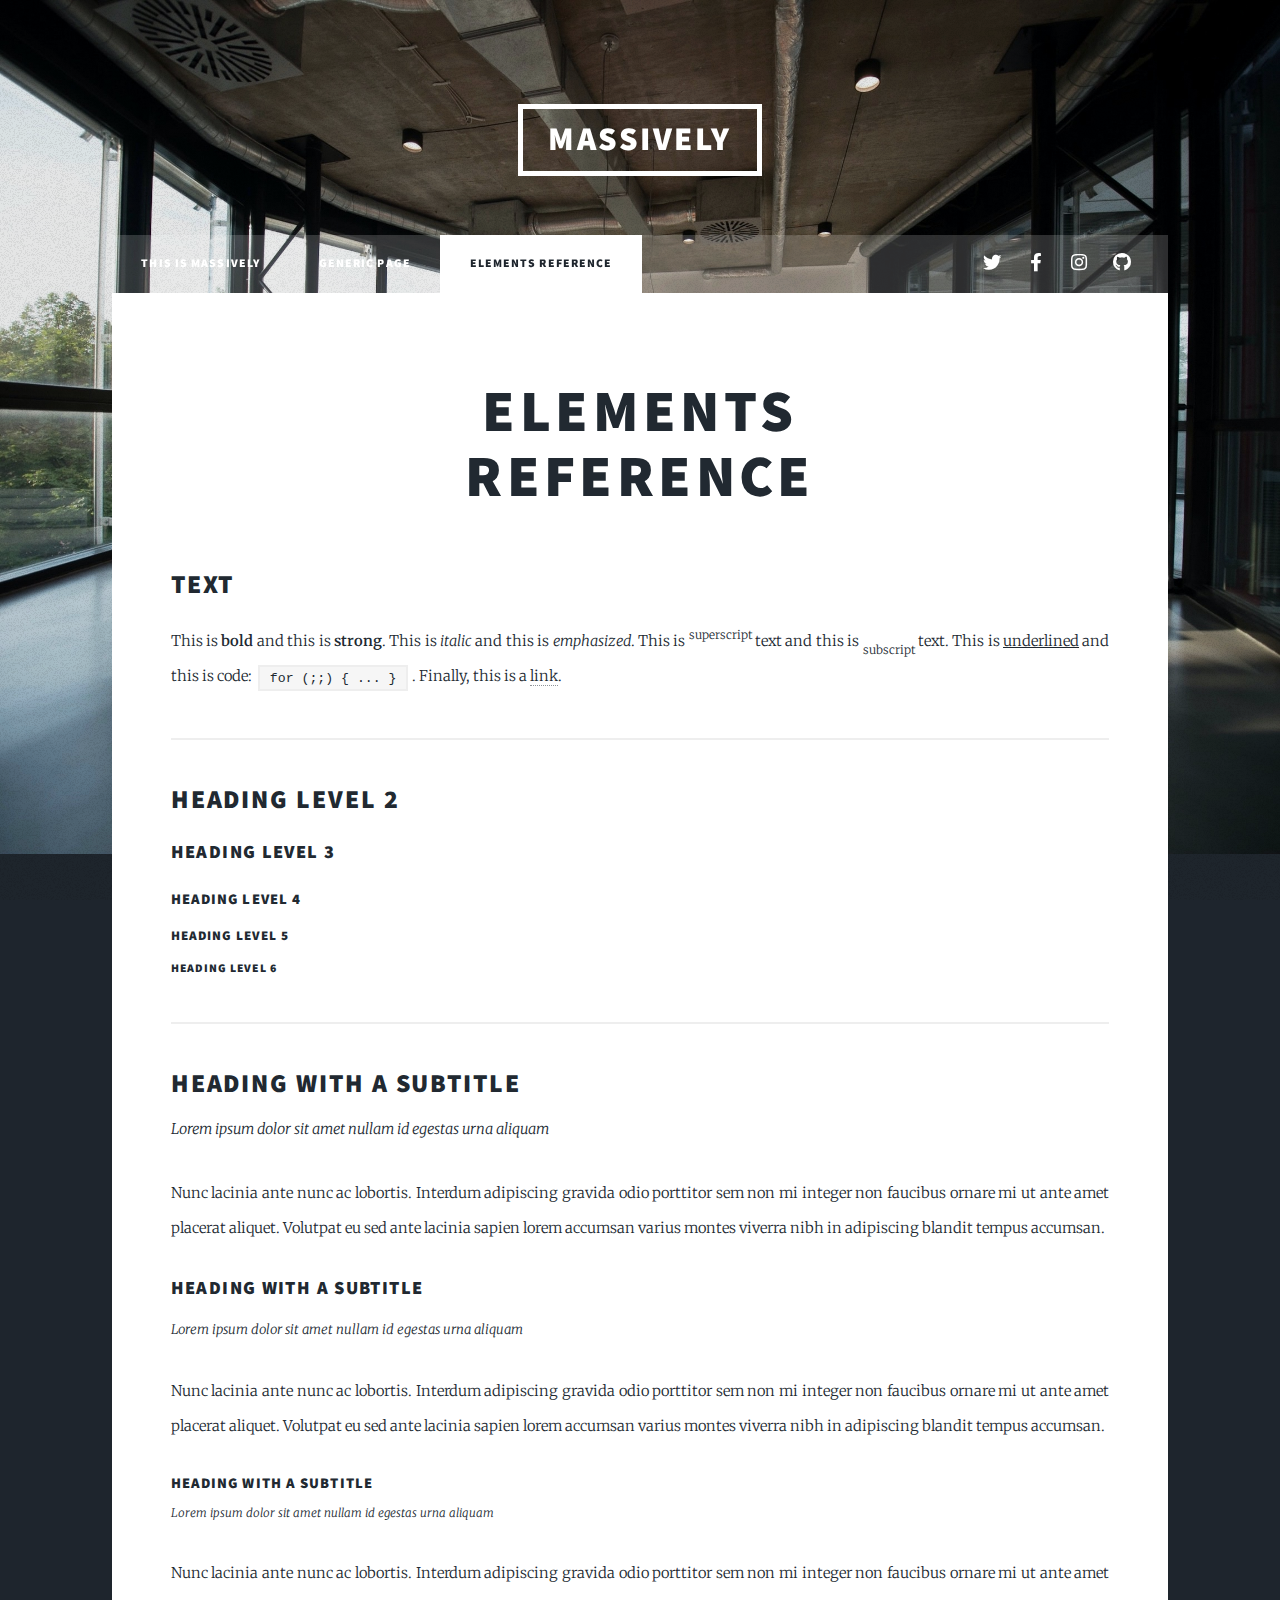
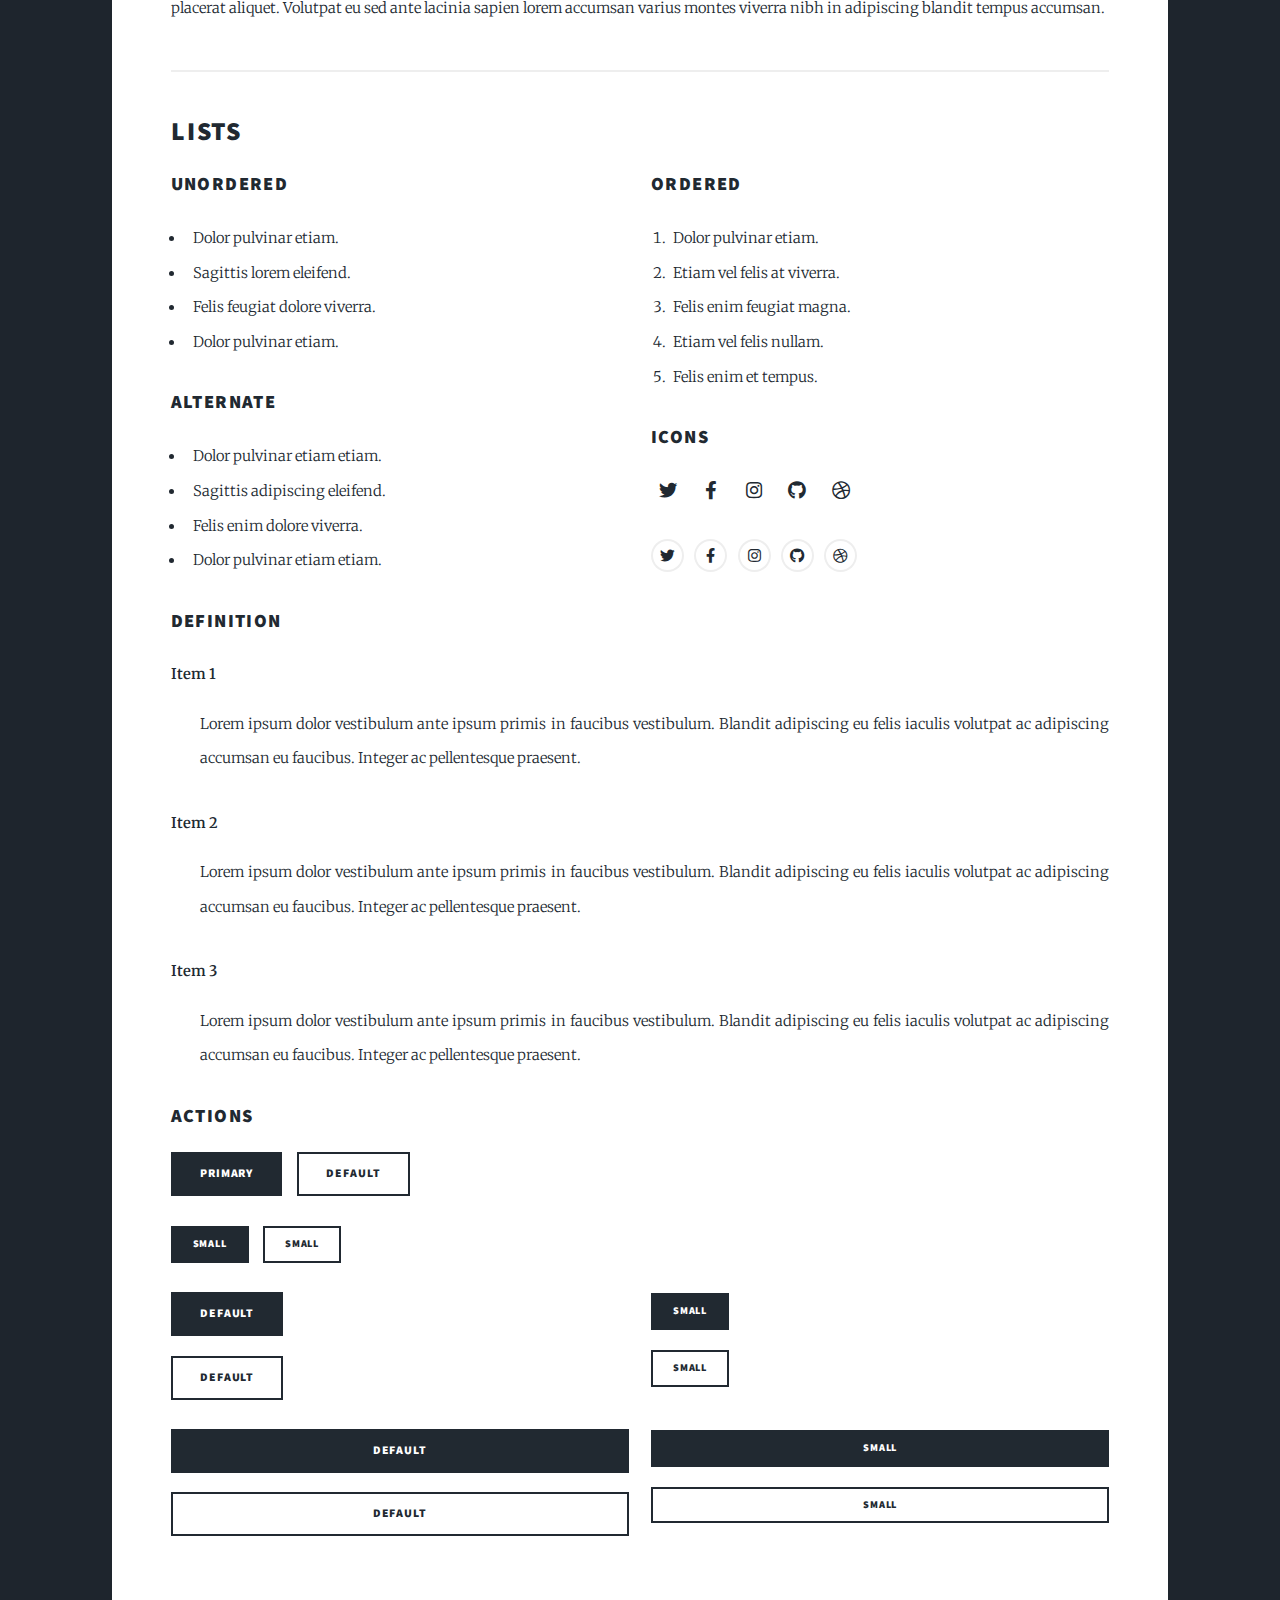
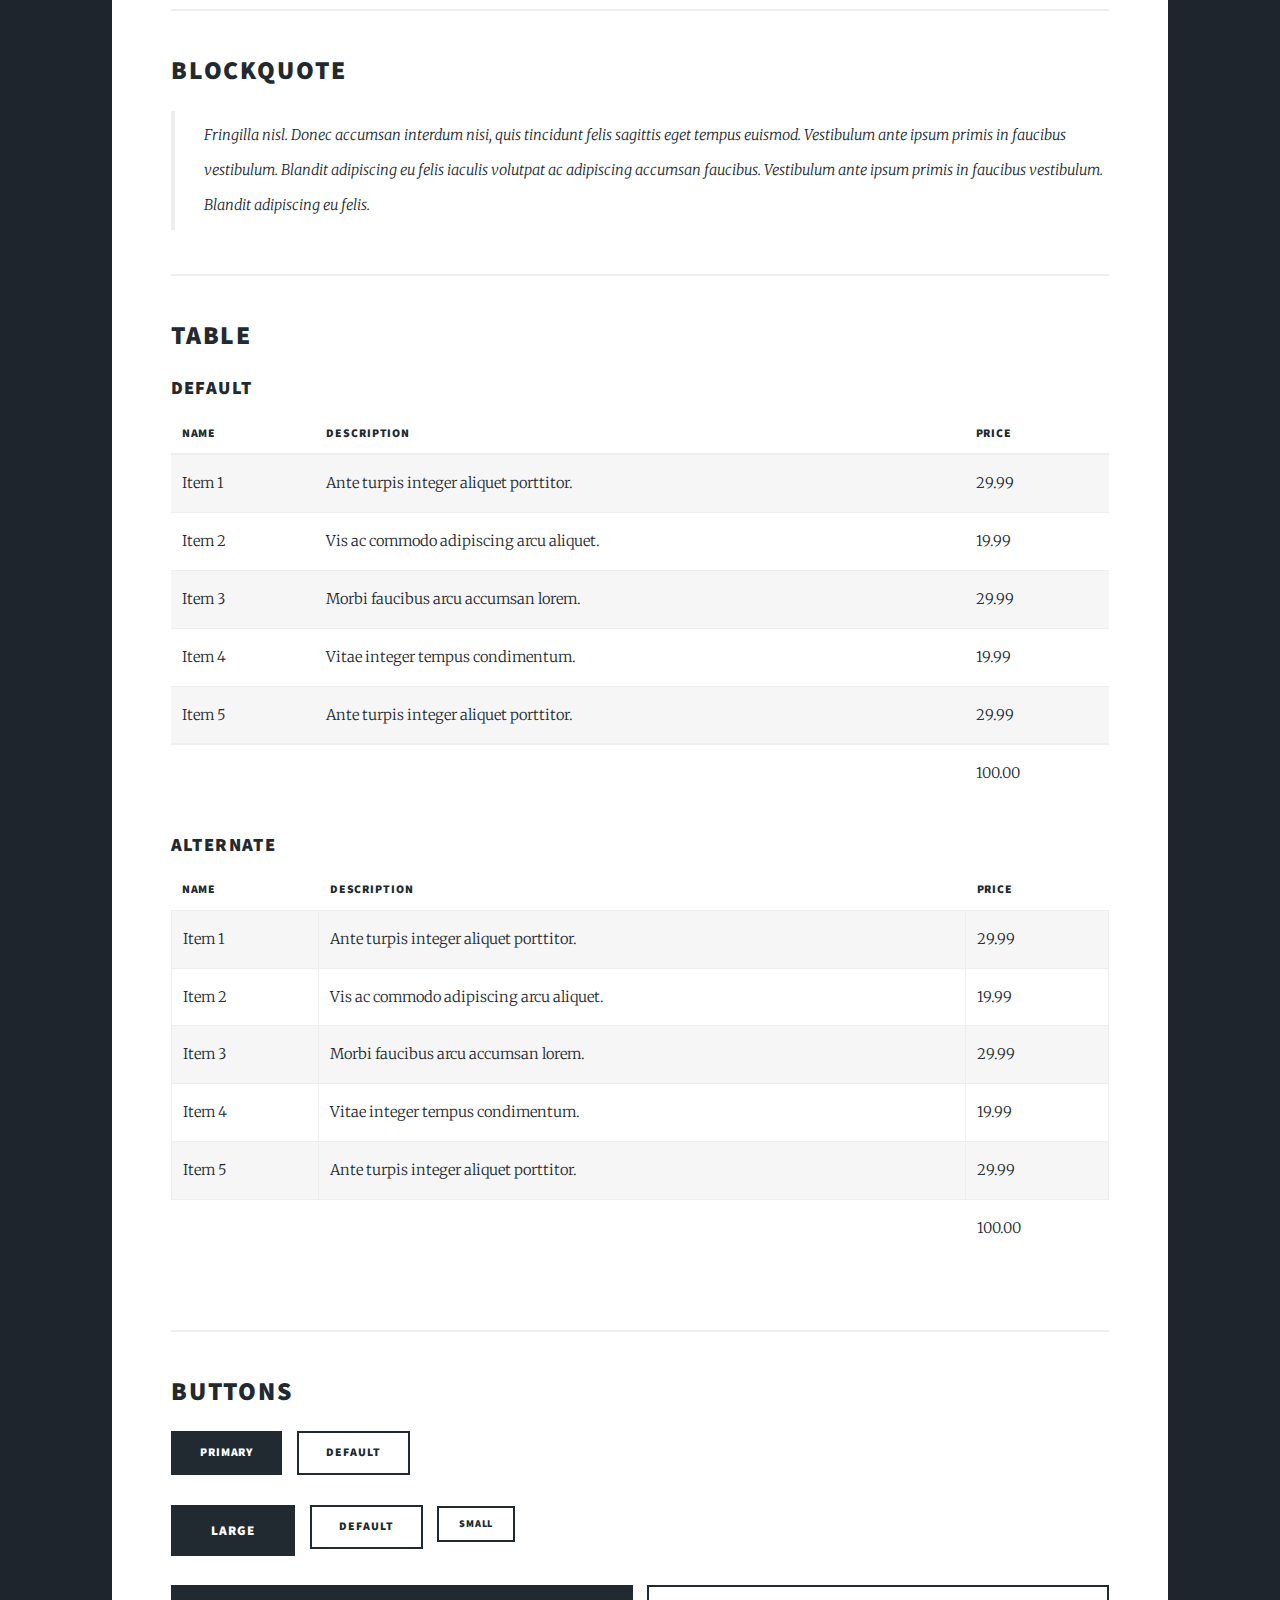
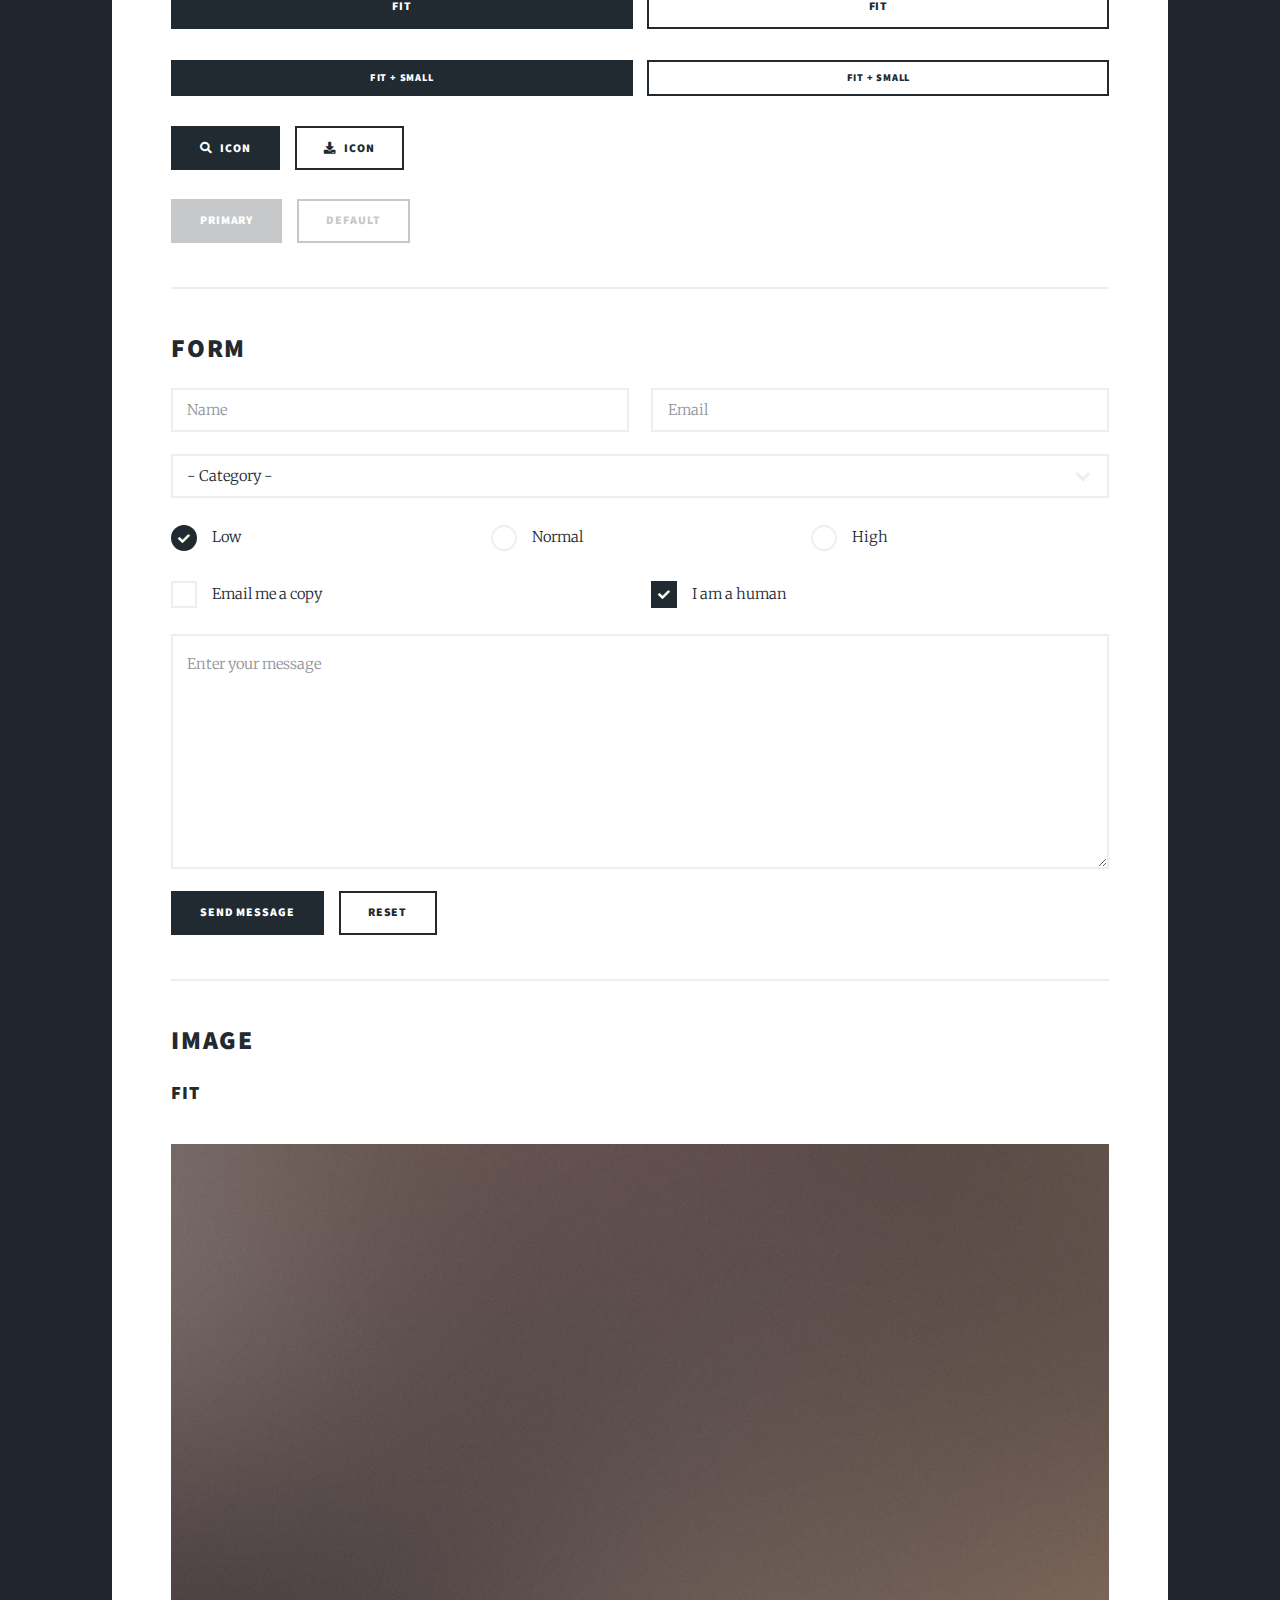
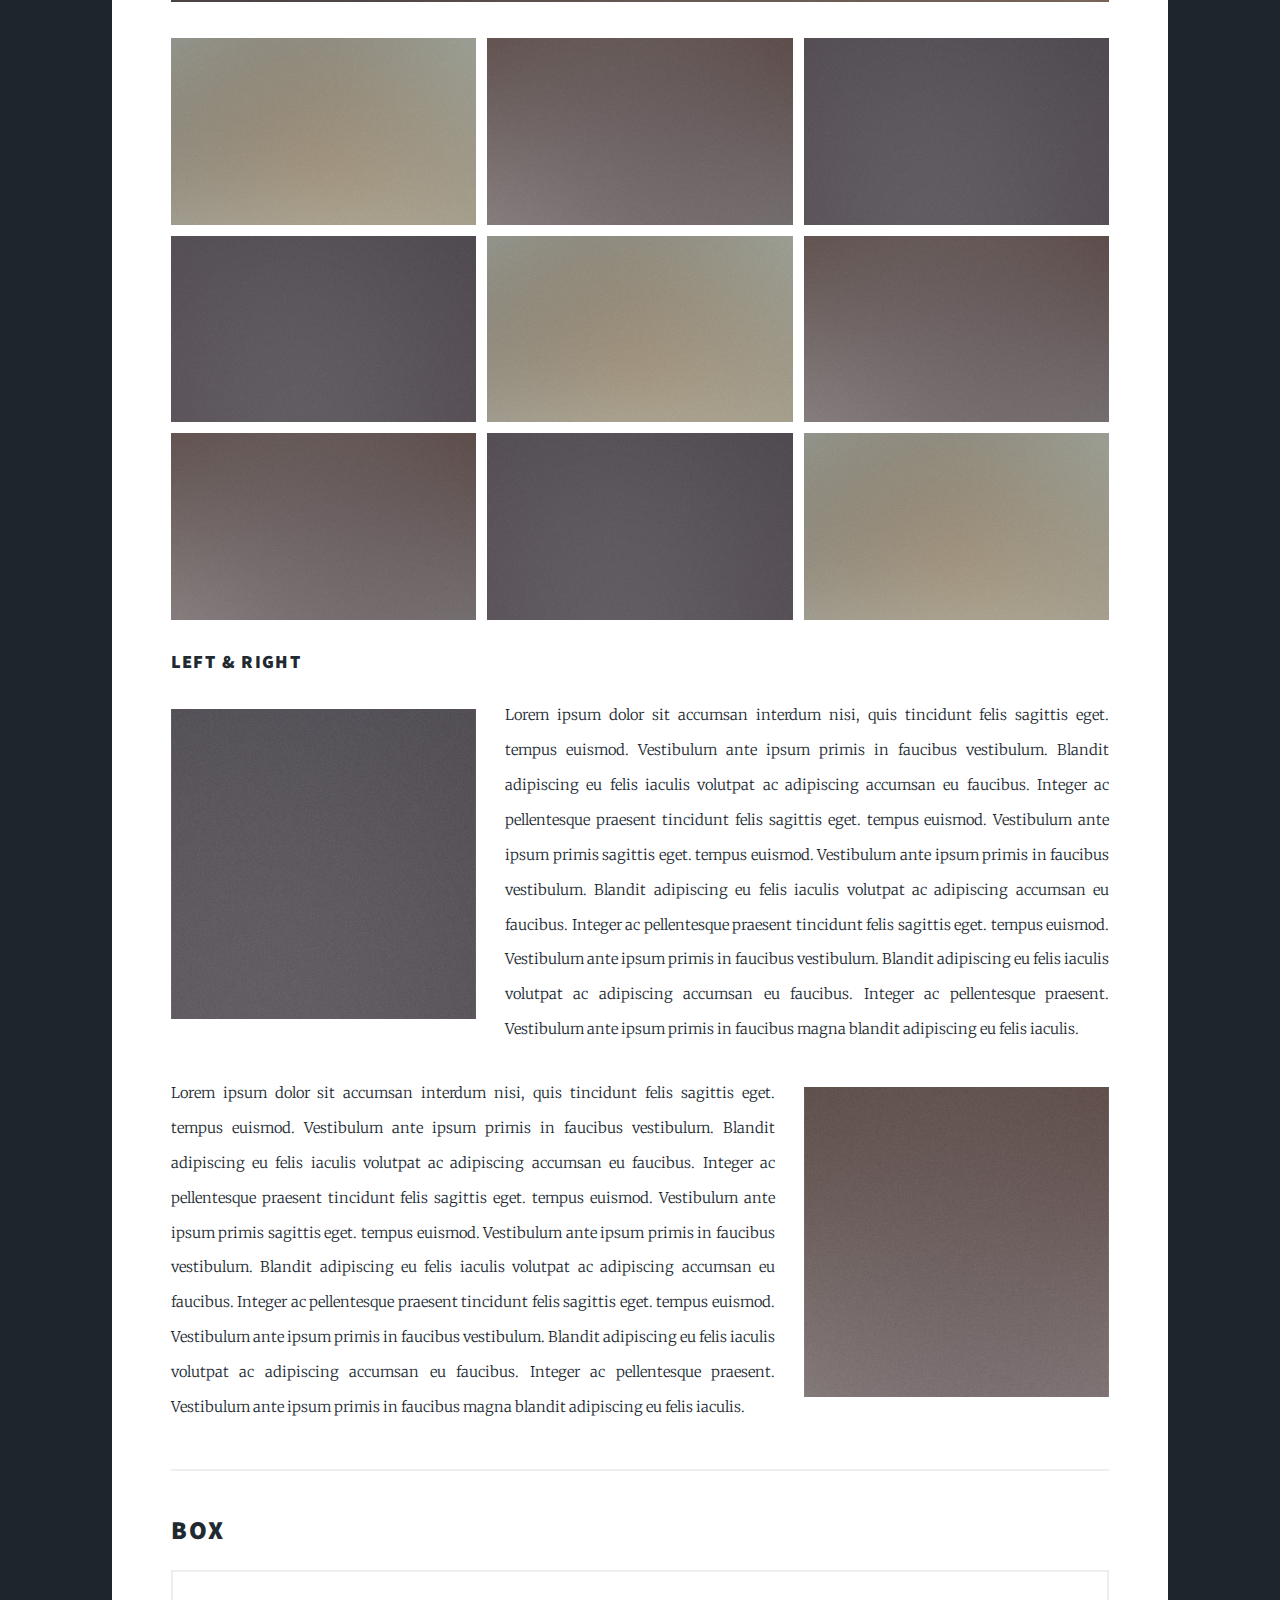
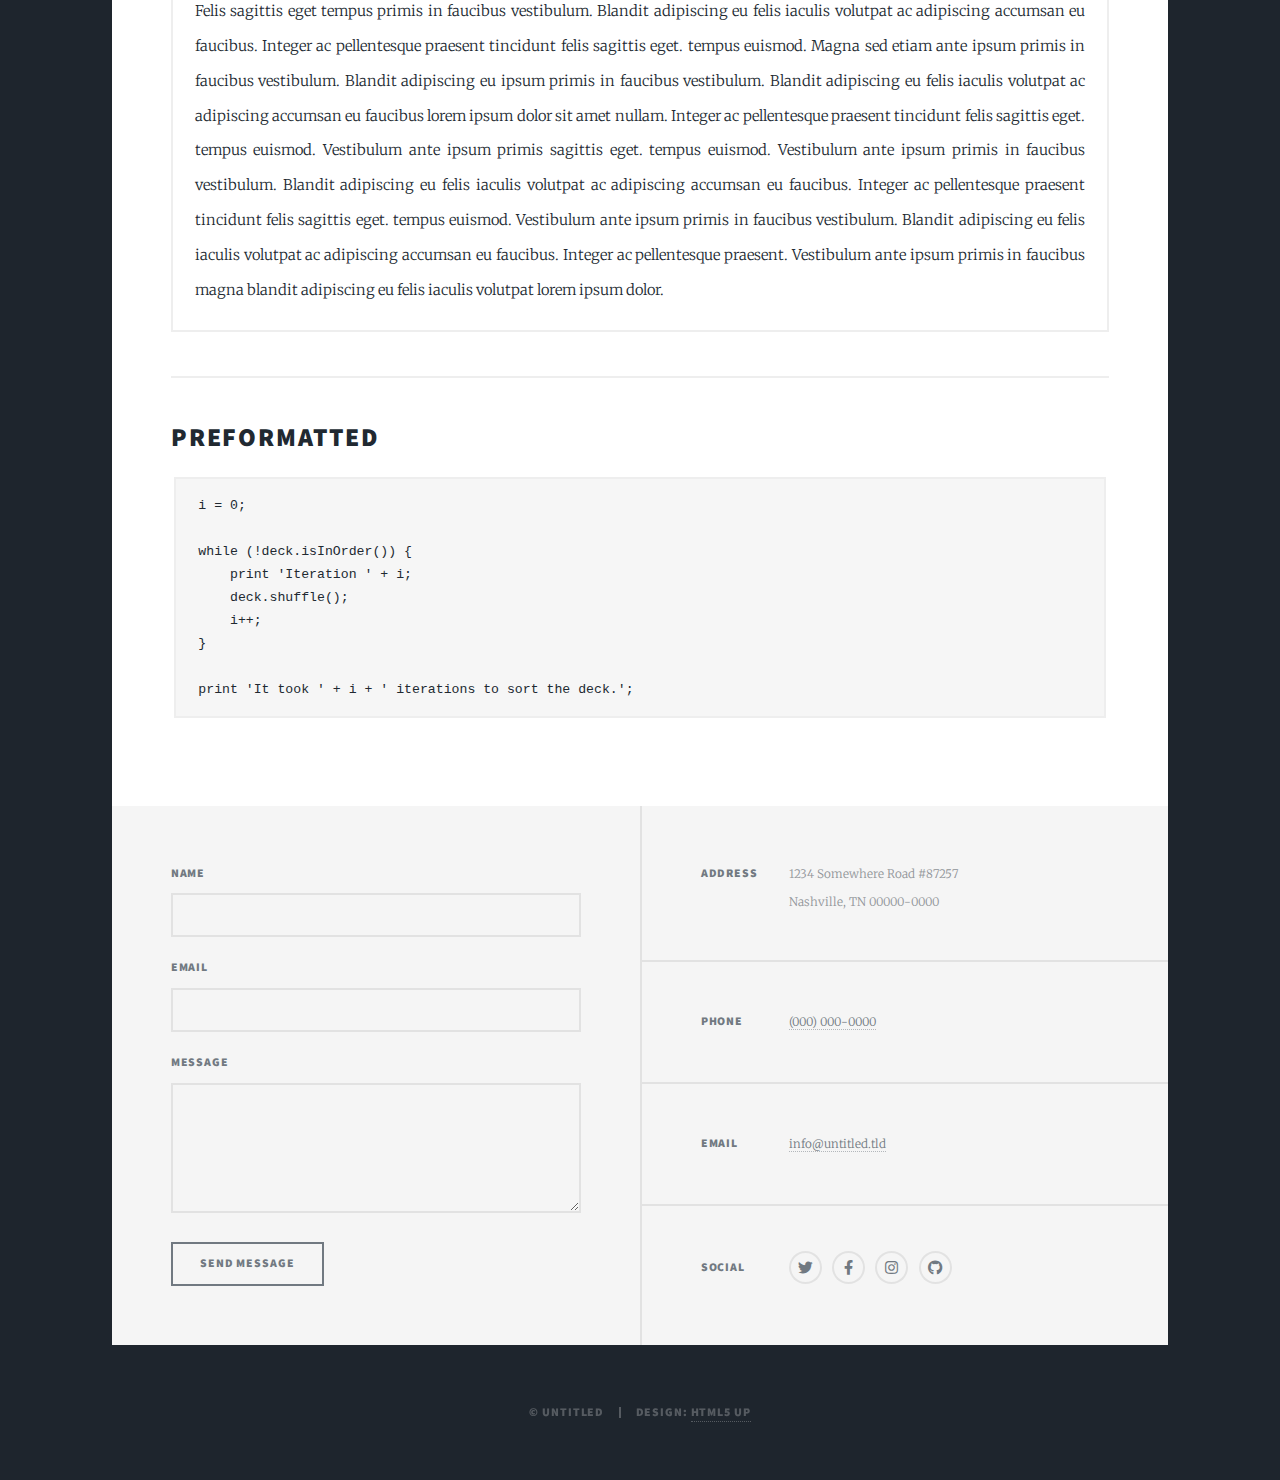
<file: elements.html>
<!DOCTYPE HTML>
<!--
	Massively by HTML5 UP
	html5up.net | @ajlkn
	Free for personal and commercial use under the CCA 3.0 license (html5up.net/license)
-->
<html>
	<head>
		<title>Elements Reference - Massively by HTML5 UP</title>
		<meta charset="utf-8" />
		<meta name="viewport" content="width=device-width, initial-scale=1, user-scalable=no" />
		<link rel="stylesheet" href="assets/css/main.css" />
		<noscript><link rel="stylesheet" href="assets/css/noscript.css" /></noscript>
	</head>
	<body class="is-preload">

		<!-- Wrapper -->
			<div id="wrapper">

				<!-- Header -->
					<header id="header">
						<a href="index.html" class="logo">Massively</a>
					</header>

				<!-- Nav -->
					<nav id="nav">
						<ul class="links">
							<li><a href="index.html">This is Massively</a></li>
							<li><a href="generic.html">Generic Page</a></li>
							<li class="active"><a href="elements.html">Elements Reference</a></li>
						</ul>
						<ul class="icons">
							<li><a href="#" class="icon brands fa-twitter"><span class="label">Twitter</span></a></li>
							<li><a href="#" class="icon brands fa-facebook-f"><span class="label">Facebook</span></a></li>
							<li><a href="#" class="icon brands fa-instagram"><span class="label">Instagram</span></a></li>
							<li><a href="#" class="icon brands fa-github"><span class="label">GitHub</span></a></li>
						</ul>
					</nav>

				<!-- Main -->
					<div id="main">

						<!-- Post -->
							<section class="post">
								<header class="major">
									<h1>Elements<br />
									Reference</h1>
								</header>

								<!-- Text stuff -->
									<h2>Text</h2>
									<p>This is <b>bold</b> and this is <strong>strong</strong>. This is <i>italic</i> and this is <em>emphasized</em>.
									This is <sup>superscript</sup> text and this is <sub>subscript</sub> text.
									This is <u>underlined</u> and this is code: <code>for (;;) { ... }</code>.
									Finally, this is a <a href="#">link</a>.</p>
									<hr />
									<h2>Heading Level 2</h2>
									<h3>Heading Level 3</h3>
									<h4>Heading Level 4</h4>
									<h5>Heading Level 5</h5>
									<h6>Heading Level 6</h6>
									<hr />
									<header>
										<h2>Heading with a Subtitle</h2>
										<p>Lorem ipsum dolor sit amet nullam id egestas urna aliquam</p>
									</header>
									<p>Nunc lacinia ante nunc ac lobortis. Interdum adipiscing gravida odio porttitor sem non mi integer non faucibus ornare mi ut ante amet placerat aliquet. Volutpat eu sed ante lacinia sapien lorem accumsan varius montes viverra nibh in adipiscing blandit tempus accumsan.</p>
									<header>
										<h3>Heading with a Subtitle</h3>
										<p>Lorem ipsum dolor sit amet nullam id egestas urna aliquam</p>
									</header>
									<p>Nunc lacinia ante nunc ac lobortis. Interdum adipiscing gravida odio porttitor sem non mi integer non faucibus ornare mi ut ante amet placerat aliquet. Volutpat eu sed ante lacinia sapien lorem accumsan varius montes viverra nibh in adipiscing blandit tempus accumsan.</p>
									<header>
										<h4>Heading with a Subtitle</h4>
										<p>Lorem ipsum dolor sit amet nullam id egestas urna aliquam</p>
									</header>
									<p>Nunc lacinia ante nunc ac lobortis. Interdum adipiscing gravida odio porttitor sem non mi integer non faucibus ornare mi ut ante amet placerat aliquet. Volutpat eu sed ante lacinia sapien lorem accumsan varius montes viverra nibh in adipiscing blandit tempus accumsan.</p>

									<hr />

								<!-- Lists -->
									<h2>Lists</h2>
									<div class="row">
										<div class="col-6 col-12-small">

											<h3>Unordered</h3>
											<ul>
												<li>Dolor pulvinar etiam.</li>
												<li>Sagittis lorem eleifend.</li>
												<li>Felis feugiat dolore viverra.</li>
												<li>Dolor pulvinar etiam.</li>
											</ul>

											<h3>Alternate</h3>
											<ul class="alt">
												<li>Dolor pulvinar etiam etiam.</li>
												<li>Sagittis adipiscing eleifend.</li>
												<li>Felis enim dolore viverra.</li>
												<li>Dolor pulvinar etiam etiam.</li>
											</ul>

										</div>
										<div class="col-6 col-12-small">

											<h3>Ordered</h3>
											<ol>
												<li>Dolor pulvinar etiam.</li>
												<li>Etiam vel felis at viverra.</li>
												<li>Felis enim feugiat magna.</li>
												<li>Etiam vel felis nullam.</li>
												<li>Felis enim et tempus.</li>
											</ol>

											<h3>Icons</h3>
											<ul class="icons">
												<li><a href="#" class="icon brands fa-twitter"><span class="label">Twitter</span></a></li>
												<li><a href="#" class="icon brands fa-facebook-f"><span class="label">Facebook</span></a></li>
												<li><a href="#" class="icon brands fa-instagram"><span class="label">Instagram</span></a></li>
												<li><a href="#" class="icon brands fa-github"><span class="label">Github</span></a></li>
												<li><a href="#" class="icon brands fa-dribbble"><span class="label">Dribbble</span></a></li>
											</ul>
											<ul class="icons alt">
												<li><a href="#" class="icon brands alt fa-twitter"><span class="label">Twitter</span></a></li>
												<li><a href="#" class="icon brands alt fa-facebook-f"><span class="label">Facebook</span></a></li>
												<li><a href="#" class="icon brands alt fa-instagram"><span class="label">Instagram</span></a></li>
												<li><a href="#" class="icon brands alt fa-github"><span class="label">Github</span></a></li>
												<li><a href="#" class="icon brands alt fa-dribbble"><span class="label">Dribbble</span></a></li>
											</ul>

										</div>
									</div>
									<h3>Definition</h3>
									<dl>
										<dt>Item 1</dt>
										<dd>
											<p>Lorem ipsum dolor vestibulum ante ipsum primis in faucibus vestibulum. Blandit adipiscing eu felis iaculis volutpat ac adipiscing accumsan eu faucibus. Integer ac pellentesque praesent.</p>
										</dd>
										<dt>Item 2</dt>
										<dd>
											<p>Lorem ipsum dolor vestibulum ante ipsum primis in faucibus vestibulum. Blandit adipiscing eu felis iaculis volutpat ac adipiscing accumsan eu faucibus. Integer ac pellentesque praesent.</p>
										</dd>
										<dt>Item 3</dt>
										<dd>
											<p>Lorem ipsum dolor vestibulum ante ipsum primis in faucibus vestibulum. Blandit adipiscing eu felis iaculis volutpat ac adipiscing accumsan eu faucibus. Integer ac pellentesque praesent.</p>
										</dd>
									</dl>

									<h3>Actions</h3>
									<ul class="actions">
										<li><a href="#" class="button primary">Primary</a></li>
										<li><a href="#" class="button">Default</a></li>
									</ul>
									<ul class="actions small">
										<li><a href="#" class="button primary small">Small</a></li>
										<li><a href="#" class="button small">Small</a></li>
									</ul>
									<div class="row">
										<div class="col-6 col-12-small">
											<ul class="actions stacked">
												<li><a href="#" class="button primary">Default</a></li>
												<li><a href="#" class="button">Default</a></li>
											</ul>
										</div>
										<div class="col-6 col-12-small">
											<ul class="actions stacked">
												<li><a href="#" class="button primary small">Small</a></li>
												<li><a href="#" class="button small">Small</a></li>
											</ul>
										</div>
									</div>
									<div class="row">
										<div class="col-6 col-12-small">
											<ul class="actions stacked">
												<li><a href="#" class="button primary fit">Default</a></li>
												<li><a href="#" class="button fit">Default</a></li>
											</ul>
										</div>
										<div class="col-6 col-12-small">
											<ul class="actions stacked">
												<li><a href="#" class="button primary small fit">Small</a></li>
												<li><a href="#" class="button small fit">Small</a></li>
											</ul>
										</div>
									</div>

									<hr />

								<!-- Blockquote -->
									<h2>Blockquote</h2>
									<blockquote>Fringilla nisl. Donec accumsan interdum nisi, quis tincidunt felis sagittis eget tempus euismod. Vestibulum ante ipsum primis in faucibus vestibulum. Blandit adipiscing eu felis iaculis volutpat ac adipiscing accumsan faucibus. Vestibulum ante ipsum primis in faucibus vestibulum. Blandit adipiscing eu felis.</blockquote>

									<hr />

								<!-- Table -->
									<h2>Table</h2>

									<h3>Default</h3>
									<div class="table-wrapper">
										<table>
											<thead>
												<tr>
													<th>Name</th>
													<th>Description</th>
													<th>Price</th>
												</tr>
											</thead>
											<tbody>
												<tr>
													<td>Item 1</td>
													<td>Ante turpis integer aliquet porttitor.</td>
													<td>29.99</td>
												</tr>
												<tr>
													<td>Item 2</td>
													<td>Vis ac commodo adipiscing arcu aliquet.</td>
													<td>19.99</td>
												</tr>
												<tr>
													<td>Item 3</td>
													<td> Morbi faucibus arcu accumsan lorem.</td>
													<td>29.99</td>
												</tr>
												<tr>
													<td>Item 4</td>
													<td>Vitae integer tempus condimentum.</td>
													<td>19.99</td>
												</tr>
												<tr>
													<td>Item 5</td>
													<td>Ante turpis integer aliquet porttitor.</td>
													<td>29.99</td>
												</tr>
											</tbody>
											<tfoot>
												<tr>
													<td colspan="2"></td>
													<td>100.00</td>
												</tr>
											</tfoot>
										</table>
									</div>

									<h3>Alternate</h3>
									<div class="table-wrapper">
										<table class="alt">
											<thead>
												<tr>
													<th>Name</th>
													<th>Description</th>
													<th>Price</th>
												</tr>
											</thead>
											<tbody>
												<tr>
													<td>Item 1</td>
													<td>Ante turpis integer aliquet porttitor.</td>
													<td>29.99</td>
												</tr>
												<tr>
													<td>Item 2</td>
													<td>Vis ac commodo adipiscing arcu aliquet.</td>
													<td>19.99</td>
												</tr>
												<tr>
													<td>Item 3</td>
													<td> Morbi faucibus arcu accumsan lorem.</td>
													<td>29.99</td>
												</tr>
												<tr>
													<td>Item 4</td>
													<td>Vitae integer tempus condimentum.</td>
													<td>19.99</td>
												</tr>
												<tr>
													<td>Item 5</td>
													<td>Ante turpis integer aliquet porttitor.</td>
													<td>29.99</td>
												</tr>
											</tbody>
											<tfoot>
												<tr>
													<td colspan="2"></td>
													<td>100.00</td>
												</tr>
											</tfoot>
										</table>
									</div>

									<hr />

								<!-- Buttons -->
									<h2>Buttons</h2>
									<ul class="actions">
										<li><a href="#" class="button primary">Primary</a></li>
										<li><a href="#" class="button">Default</a></li>
									</ul>
									<ul class="actions">
										<li><a href="#" class="button primary large">Large</a></li>
										<li><a href="#" class="button">Default</a></li>
										<li><a href="#" class="button small">Small</a></li>
									</ul>
									<ul class="actions fit">
										<li><a href="#" class="button primary fit">Fit</a></li>
										<li><a href="#" class="button fit">Fit</a></li>
									</ul>
									<ul class="actions fit small">
										<li><a href="#" class="button primary fit small">Fit + Small</a></li>
										<li><a href="#" class="button fit small">Fit + Small</a></li>
									</ul>
									<ul class="actions">
										<li><a href="#" class="button primary icon solid fa-search">Icon</a></li>
										<li><a href="#" class="button icon solid fa-download">Icon</a></li>
									</ul>
									<ul class="actions">
										<li><span class="button primary disabled">Primary</span></li>
										<li><span class="button disabled">Default</span></li>
									</ul>

									<hr />

								<!-- Form -->
									<h2>Form</h2>

									<form method="post" action="#">
										<div class="row gtr-uniform">
											<div class="col-6 col-12-xsmall">
												<input type="text" name="demo-name" id="demo-name" value="" placeholder="Name" />
											</div>
											<div class="col-6 col-12-xsmall">
												<input type="email" name="demo-email" id="demo-email" value="" placeholder="Email" />
											</div>
											<!-- Break -->
											<div class="col-12">
												<select name="demo-category" id="demo-category">
													<option value="">- Category -</option>
													<option value="1">Manufacturing</option>
													<option value="1">Shipping</option>
													<option value="1">Administration</option>
													<option value="1">Human Resources</option>
												</select>
											</div>
											<!-- Break -->
											<div class="col-4 col-12-small">
												<input type="radio" id="demo-priority-low" name="demo-priority" checked>
												<label for="demo-priority-low">Low</label>
											</div>
											<div class="col-4 col-12-small">
												<input type="radio" id="demo-priority-normal" name="demo-priority">
												<label for="demo-priority-normal">Normal</label>
											</div>
											<div class="col-4 col-12-small">
												<input type="radio" id="demo-priority-high" name="demo-priority">
												<label for="demo-priority-high">High</label>
											</div>
											<!-- Break -->
											<div class="col-6 col-12-small">
												<input type="checkbox" id="demo-copy" name="demo-copy">
												<label for="demo-copy">Email me a copy</label>
											</div>
											<div class="col-6 col-12-small">
												<input type="checkbox" id="demo-human" name="demo-human" checked>
												<label for="demo-human">I am a human</label>
											</div>
											<!-- Break -->
											<div class="col-12">
												<textarea name="demo-message" id="demo-message" placeholder="Enter your message" rows="6"></textarea>
											</div>
											<!-- Break -->
											<div class="col-12">
												<ul class="actions">
													<li><input type="submit" value="Send Message" class="primary" /></li>
													<li><input type="reset" value="Reset" /></li>
												</ul>
											</div>
										</div>
									</form>

									<hr />

								<!-- Image -->
									<h2>Image</h2>

									<h3>Fit</h3>
									<span class="image fit"><img src="images/pic01.jpg" alt="" /></span>
									<div class="box alt">
										<div class="row gtr-50 gtr-uniform">
											<div class="col-4"><span class="image fit"><img src="images/pic02.jpg" alt="" /></span></div>
											<div class="col-4"><span class="image fit"><img src="images/pic03.jpg" alt="" /></span></div>
											<div class="col-4"><span class="image fit"><img src="images/pic04.jpg" alt="" /></span></div>
											<!-- Break -->
											<div class="col-4"><span class="image fit"><img src="images/pic04.jpg" alt="" /></span></div>
											<div class="col-4"><span class="image fit"><img src="images/pic02.jpg" alt="" /></span></div>
											<div class="col-4"><span class="image fit"><img src="images/pic03.jpg" alt="" /></span></div>
											<!-- Break -->
											<div class="col-4"><span class="image fit"><img src="images/pic03.jpg" alt="" /></span></div>
											<div class="col-4"><span class="image fit"><img src="images/pic04.jpg" alt="" /></span></div>
											<div class="col-4"><span class="image fit"><img src="images/pic02.jpg" alt="" /></span></div>
										</div>
									</div>

									<h3>Left &amp; Right</h3>
									<p><span class="image left"><img src="images/pic08.jpg" alt="" /></span>Lorem ipsum dolor sit accumsan interdum nisi, quis tincidunt felis sagittis eget. tempus euismod. Vestibulum ante ipsum primis in faucibus vestibulum. Blandit adipiscing eu felis iaculis volutpat ac adipiscing accumsan eu faucibus. Integer ac pellentesque praesent tincidunt felis sagittis eget. tempus euismod. Vestibulum ante ipsum primis sagittis eget. tempus euismod. Vestibulum ante ipsum primis in faucibus vestibulum. Blandit adipiscing eu felis iaculis volutpat ac adipiscing accumsan eu faucibus. Integer ac pellentesque praesent tincidunt felis sagittis eget. tempus euismod. Vestibulum ante ipsum primis in faucibus vestibulum. Blandit adipiscing eu felis iaculis volutpat ac adipiscing accumsan eu faucibus. Integer ac pellentesque praesent. Vestibulum ante ipsum primis in faucibus magna blandit adipiscing eu felis iaculis.</p>
									<p><span class="image right"><img src="images/pic09.jpg" alt="" /></span>Lorem ipsum dolor sit accumsan interdum nisi, quis tincidunt felis sagittis eget. tempus euismod. Vestibulum ante ipsum primis in faucibus vestibulum. Blandit adipiscing eu felis iaculis volutpat ac adipiscing accumsan eu faucibus. Integer ac pellentesque praesent tincidunt felis sagittis eget. tempus euismod. Vestibulum ante ipsum primis sagittis eget. tempus euismod. Vestibulum ante ipsum primis in faucibus vestibulum. Blandit adipiscing eu felis iaculis volutpat ac adipiscing accumsan eu faucibus. Integer ac pellentesque praesent tincidunt felis sagittis eget. tempus euismod. Vestibulum ante ipsum primis in faucibus vestibulum. Blandit adipiscing eu felis iaculis volutpat ac adipiscing accumsan eu faucibus. Integer ac pellentesque praesent. Vestibulum ante ipsum primis in faucibus magna blandit adipiscing eu felis iaculis.</p>

									<hr />

								<!-- Box -->
									<h2>Box</h2>
									<div class="box">
										<p>Felis sagittis eget tempus primis in faucibus vestibulum. Blandit adipiscing eu felis iaculis volutpat ac adipiscing accumsan eu faucibus. Integer ac pellentesque praesent tincidunt felis sagittis eget. tempus euismod. Magna sed etiam ante ipsum primis in faucibus vestibulum. Blandit adipiscing eu ipsum primis in faucibus vestibulum. Blandit adipiscing eu felis iaculis volutpat ac adipiscing accumsan eu faucibus lorem ipsum dolor sit amet nullam. Integer ac pellentesque praesent tincidunt felis sagittis eget. tempus euismod. Vestibulum ante ipsum primis sagittis eget. tempus euismod. Vestibulum ante ipsum primis in faucibus vestibulum. Blandit adipiscing eu felis iaculis volutpat ac adipiscing accumsan eu faucibus. Integer ac pellentesque praesent tincidunt felis sagittis eget. tempus euismod. Vestibulum ante ipsum primis in faucibus vestibulum. Blandit adipiscing eu felis iaculis volutpat ac adipiscing accumsan eu faucibus. Integer ac pellentesque praesent. Vestibulum ante ipsum primis in faucibus magna blandit adipiscing eu felis iaculis volutpat lorem ipsum dolor.</p>
									</div>

									<hr />

								<!-- Preformatted Code -->
									<h2>Preformatted</h2>
									<pre><code>i = 0;

while (!deck.isInOrder()) {
    print 'Iteration ' + i;
    deck.shuffle();
    i++;
}

print 'It took ' + i + ' iterations to sort the deck.';
</code></pre>

							</section>

					</div>

				<!-- Footer -->
					<footer id="footer">
						<section>
							<form method="post" action="#">
								<div class="fields">
									<div class="field">
										<label for="name">Name</label>
										<input type="text" name="name" id="name" />
									</div>
									<div class="field">
										<label for="email">Email</label>
										<input type="text" name="email" id="email" />
									</div>
									<div class="field">
										<label for="message">Message</label>
										<textarea name="message" id="message" rows="3"></textarea>
									</div>
								</div>
								<ul class="actions">
									<li><input type="submit" value="Send Message" /></li>
								</ul>
							</form>
						</section>
						<section class="split contact">
							<section class="alt">
								<h3>Address</h3>
								<p>1234 Somewhere Road #87257<br />
								Nashville, TN 00000-0000</p>
							</section>
							<section>
								<h3>Phone</h3>
								<p><a href="#">(000) 000-0000</a></p>
							</section>
							<section>
								<h3>Email</h3>
								<p><a href="#">info@untitled.tld</a></p>
							</section>
							<section>
								<h3>Social</h3>
								<ul class="icons alt">
									<li><a href="#" class="icon brands alt fa-twitter"><span class="label">Twitter</span></a></li>
									<li><a href="#" class="icon brands alt fa-facebook-f"><span class="label">Facebook</span></a></li>
									<li><a href="#" class="icon brands alt fa-instagram"><span class="label">Instagram</span></a></li>
									<li><a href="#" class="icon brands alt fa-github"><span class="label">GitHub</span></a></li>
								</ul>
							</section>
						</section>
					</footer>

				<!-- Copyright -->
					<div id="copyright">
						<ul><li>&copy; Untitled</li><li>Design: <a href="https://html5up.net">HTML5 UP</a></li></ul>
					</div>

			</div>

		<!-- Scripts -->
			<script src="assets/js/jquery.min.js"></script>
			<script src="assets/js/jquery.scrollex.min.js"></script>
			<script src="assets/js/jquery.scrolly.min.js"></script>
			<script src="assets/js/browser.min.js"></script>
			<script src="assets/js/breakpoints.min.js"></script>
			<script src="assets/js/util.js"></script>
			<script src="assets/js/main.js"></script>

	</body>
</html>
</file>
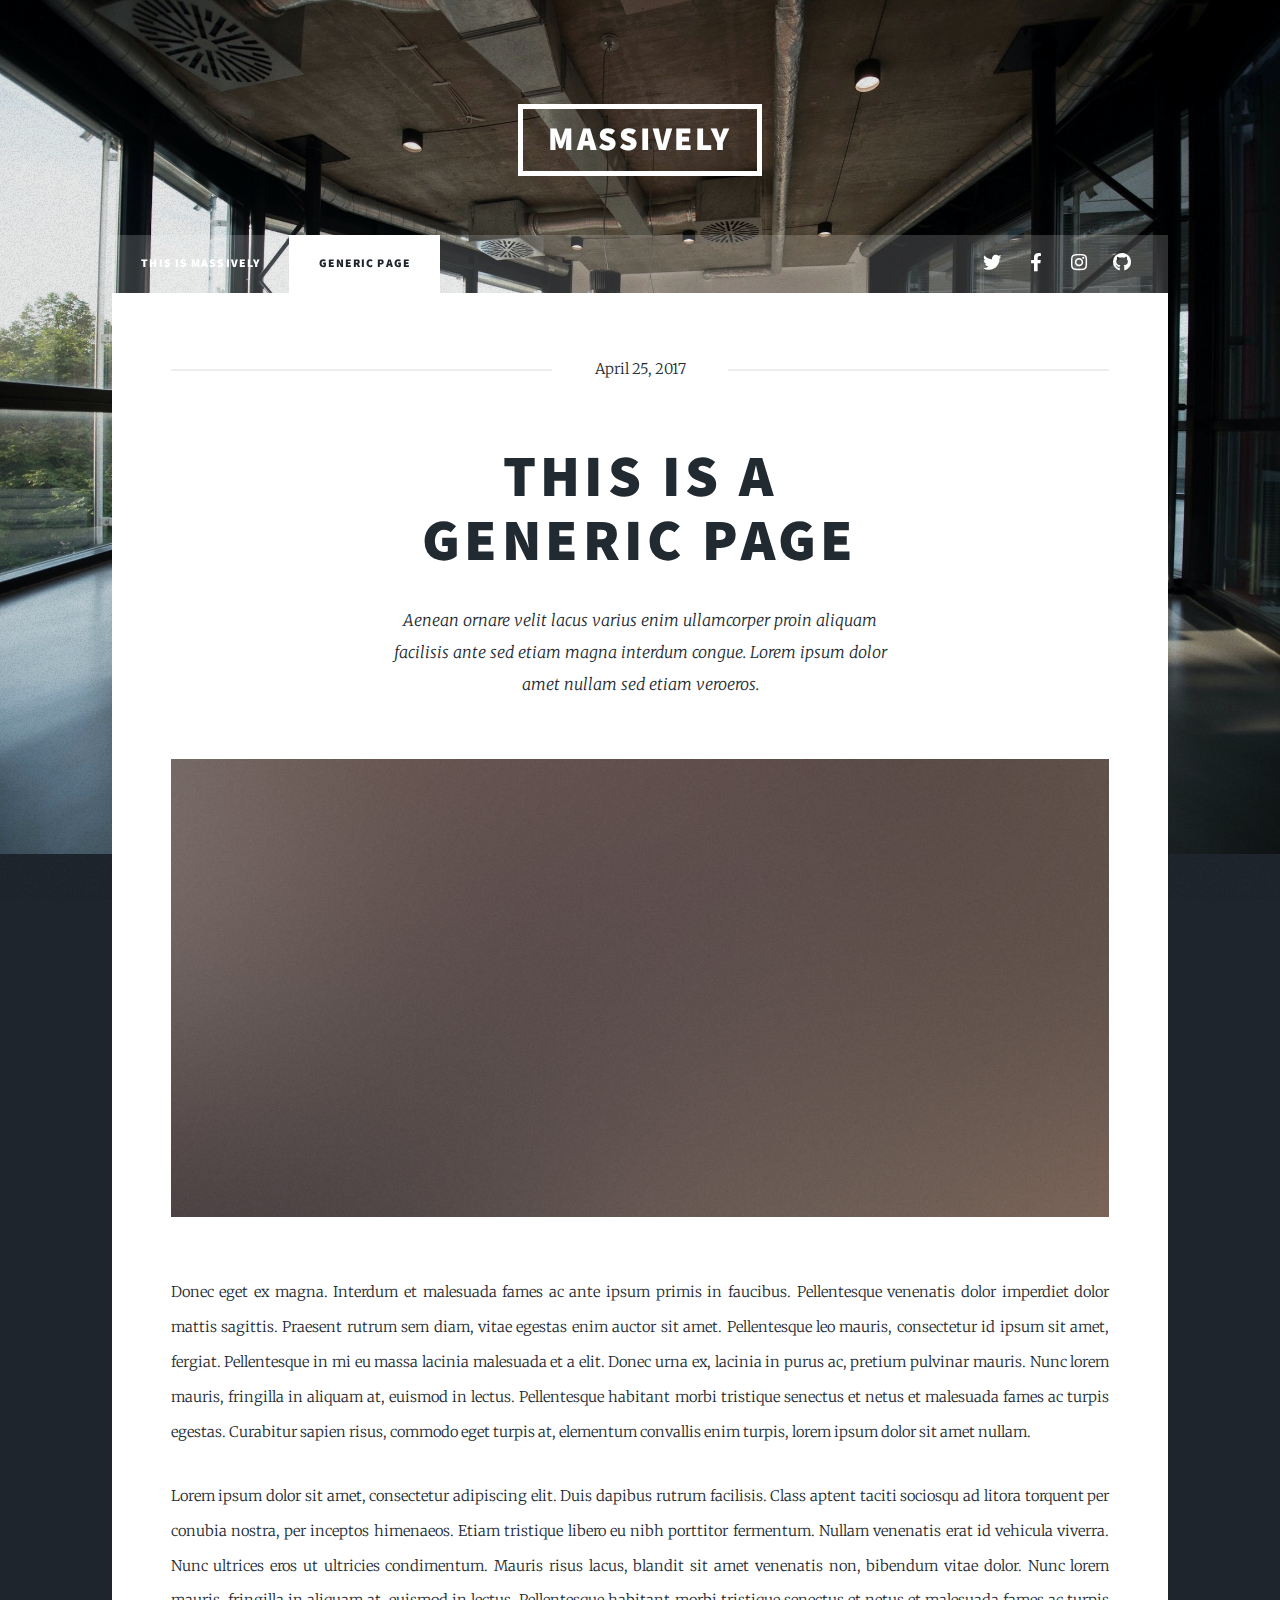
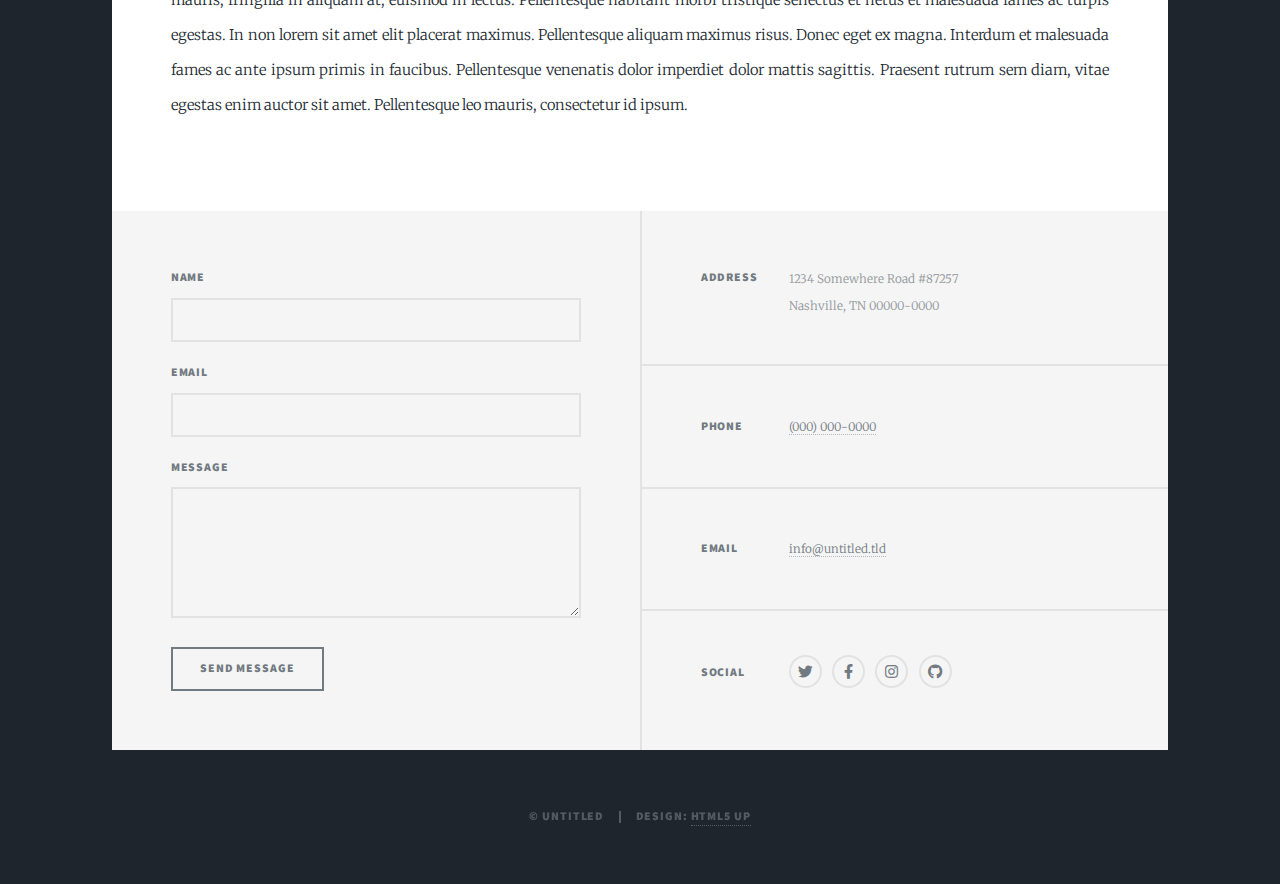
<file: generic.html>
<!DOCTYPE HTML>
<!--
	Massively by HTML5 UP
	html5up.net | @ajlkn
	Free for personal and commercial use under the CCA 3.0 license (html5up.net/license)
-->
<html>
	<head>
		<title>Generic Page - Massively by HTML5 UP</title>
		<meta charset="utf-8" />
		<meta name="viewport" content="width=device-width, initial-scale=1, user-scalable=no" />
		<link rel="stylesheet" href="assets/css/main.css" />
		<noscript><link rel="stylesheet" href="assets/css/noscript.css" /></noscript>
	</head>
	<body class="is-preload">

		<!-- Wrapper -->
			<div id="wrapper">

				<!-- Header -->
					<header id="header">
						<a href="index.html" class="logo">Massively</a>
					</header>

				<!-- Nav -->
					<nav id="nav">
						<ul class="links">
							<li><a href="index.html">This is Massively</a></li>
							<li class="active"><a href="generic.html">Generic Page</a></li>
						</ul>
						<ul class="icons">
							<li><a href="#" class="icon brands fa-twitter"><span class="label">Twitter</span></a></li>
							<li><a href="#" class="icon brands fa-facebook-f"><span class="label">Facebook</span></a></li>
							<li><a href="#" class="icon brands fa-instagram"><span class="label">Instagram</span></a></li>
							<li><a href="#" class="icon brands fa-github"><span class="label">GitHub</span></a></li>
						</ul>
					</nav>

				<!-- Main -->
					<div id="main">

						<!-- Post -->
							<section class="post">
								<header class="major">
									<span class="date">April 25, 2017</span>
									<h1>This is a<br />
									Generic Page</h1>
									<p>Aenean ornare velit lacus varius enim ullamcorper proin aliquam<br />
									facilisis ante sed etiam magna interdum congue. Lorem ipsum dolor<br />
									amet nullam sed etiam veroeros.</p>
								</header>
								<div class="image main"><img src="images/pic01.jpg" alt="" /></div>
								<p>Donec eget ex magna. Interdum et malesuada fames ac ante ipsum primis in faucibus. Pellentesque venenatis dolor imperdiet dolor mattis sagittis. Praesent rutrum sem diam, vitae egestas enim auctor sit amet. Pellentesque leo mauris, consectetur id ipsum sit amet, fergiat. Pellentesque in mi eu massa lacinia malesuada et a elit. Donec urna ex, lacinia in purus ac, pretium pulvinar mauris. Nunc lorem mauris, fringilla in aliquam at, euismod in lectus. Pellentesque habitant morbi tristique senectus et netus et malesuada fames ac turpis egestas. Curabitur sapien risus, commodo eget turpis at, elementum convallis enim turpis, lorem ipsum dolor sit amet nullam.</p>
								<p>Lorem ipsum dolor sit amet, consectetur adipiscing elit. Duis dapibus rutrum facilisis. Class aptent taciti sociosqu ad litora torquent per conubia nostra, per inceptos himenaeos. Etiam tristique libero eu nibh porttitor fermentum. Nullam venenatis erat id vehicula viverra. Nunc ultrices eros ut ultricies condimentum. Mauris risus lacus, blandit sit amet venenatis non, bibendum vitae dolor. Nunc lorem mauris, fringilla in aliquam at, euismod in lectus. Pellentesque habitant morbi tristique senectus et netus et malesuada fames ac turpis egestas. In non lorem sit amet elit placerat maximus. Pellentesque aliquam maximus risus. Donec eget ex magna. Interdum et malesuada fames ac ante ipsum primis in faucibus. Pellentesque venenatis dolor imperdiet dolor mattis sagittis. Praesent rutrum sem diam, vitae egestas enim auctor sit amet. Pellentesque leo mauris, consectetur id ipsum.</p>
							</section>

					</div>

				<!-- Footer -->
					<footer id="footer">
						<section>
							<form method="post" action="#">
								<div class="fields">
									<div class="field">
										<label for="name">Name</label>
										<input type="text" name="name" id="name" />
									</div>
									<div class="field">
										<label for="email">Email</label>
										<input type="text" name="email" id="email" />
									</div>
									<div class="field">
										<label for="message">Message</label>
										<textarea name="message" id="message" rows="3"></textarea>
									</div>
								</div>
								<ul class="actions">
									<li><input type="submit" value="Send Message" /></li>
								</ul>
							</form>
						</section>
						<section class="split contact">
							<section class="alt">
								<h3>Address</h3>
								<p>1234 Somewhere Road #87257<br />
								Nashville, TN 00000-0000</p>
							</section>
							<section>
								<h3>Phone</h3>
								<p><a href="#">(000) 000-0000</a></p>
							</section>
							<section>
								<h3>Email</h3>
								<p><a href="#">info@untitled.tld</a></p>
							</section>
							<section>
								<h3>Social</h3>
								<ul class="icons alt">
									<li><a href="#" class="icon brands alt fa-twitter"><span class="label">Twitter</span></a></li>
									<li><a href="#" class="icon brands alt fa-facebook-f"><span class="label">Facebook</span></a></li>
									<li><a href="#" class="icon brands alt fa-instagram"><span class="label">Instagram</span></a></li>
									<li><a href="#" class="icon brands alt fa-github"><span class="label">GitHub</span></a></li>
								</ul>
							</section>
						</section>
					</footer>

				<!-- Copyright -->
					<div id="copyright">
						<ul><li>&copy; Untitled</li><li>Design: <a href="https://html5up.net">HTML5 UP</a></li></ul>
					</div>

			</div>

		<!-- Scripts -->
			<script src="assets/js/jquery.min.js"></script>
			<script src="assets/js/jquery.scrollex.min.js"></script>
			<script src="assets/js/jquery.scrolly.min.js"></script>
			<script src="assets/js/browser.min.js"></script>
			<script src="assets/js/breakpoints.min.js"></script>
			<script src="assets/js/util.js"></script>
			<script src="assets/js/main.js"></script>

	</body>
</html>
</file>
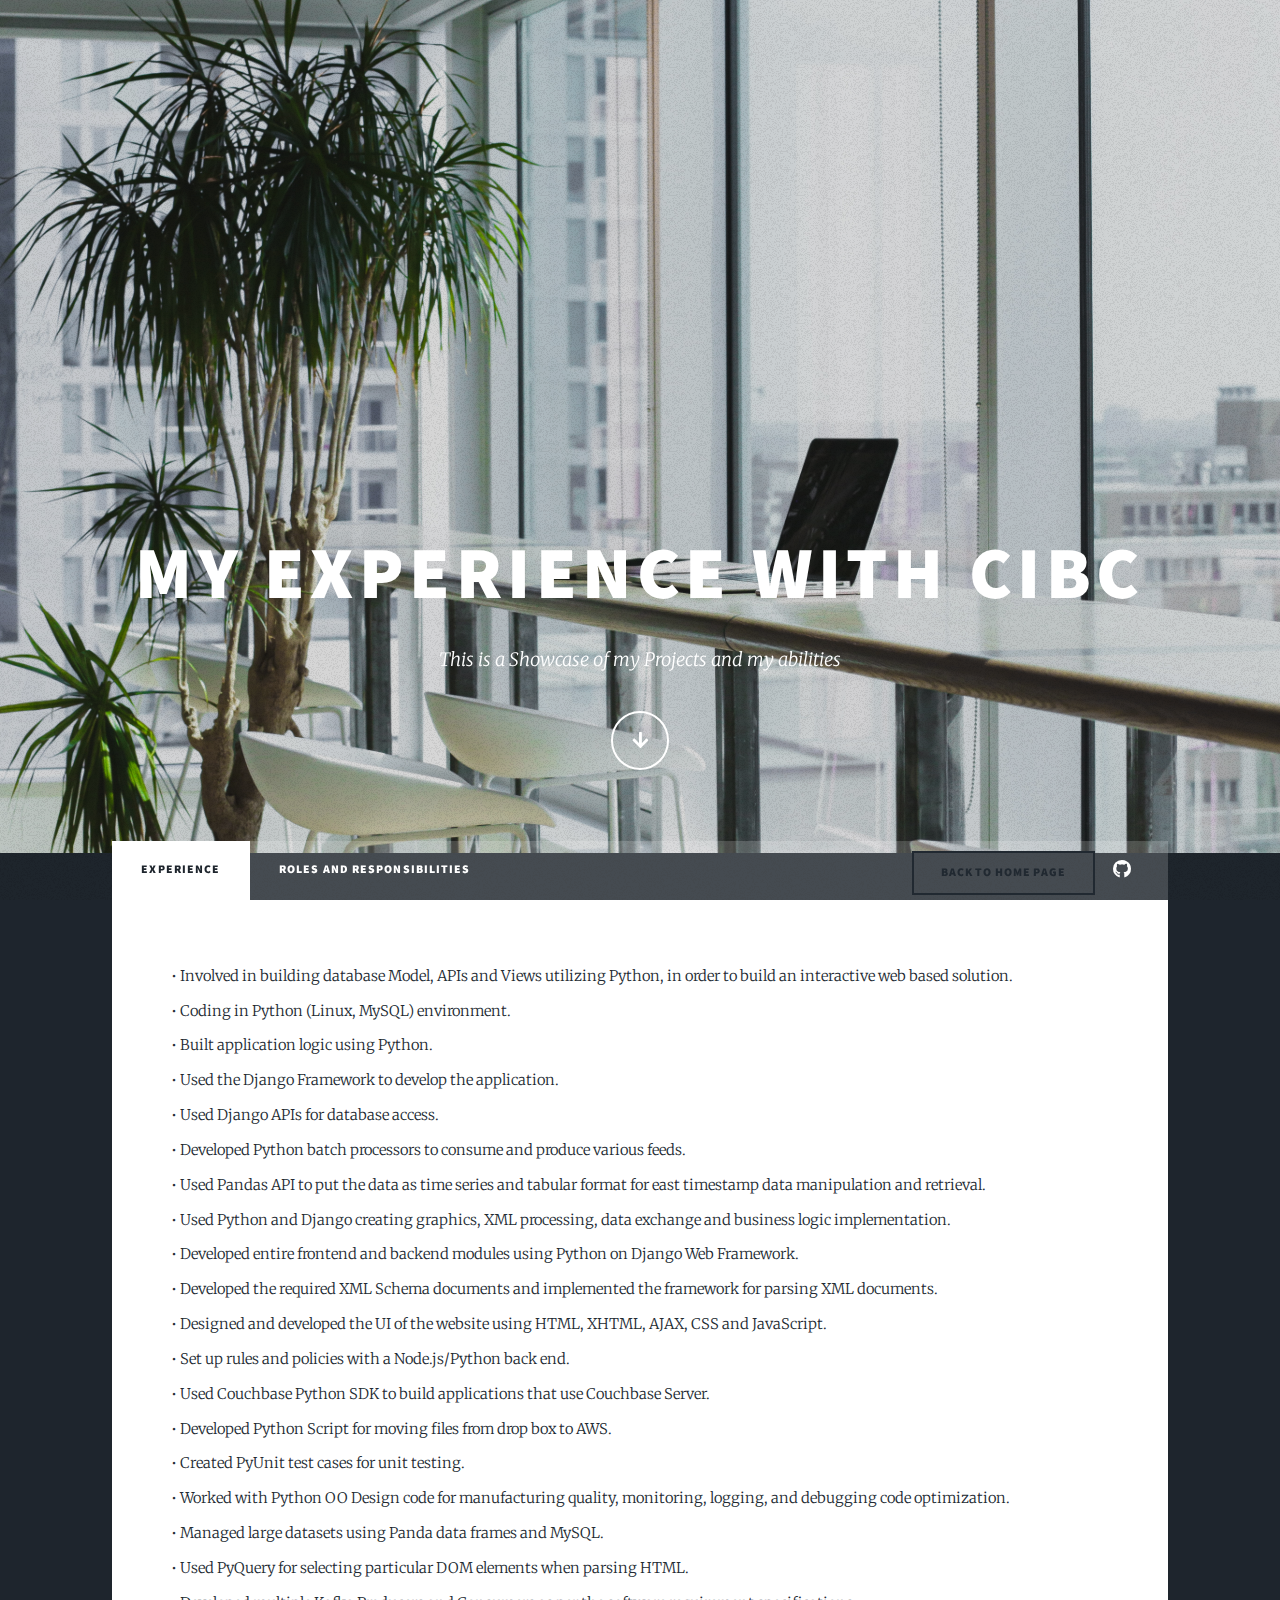
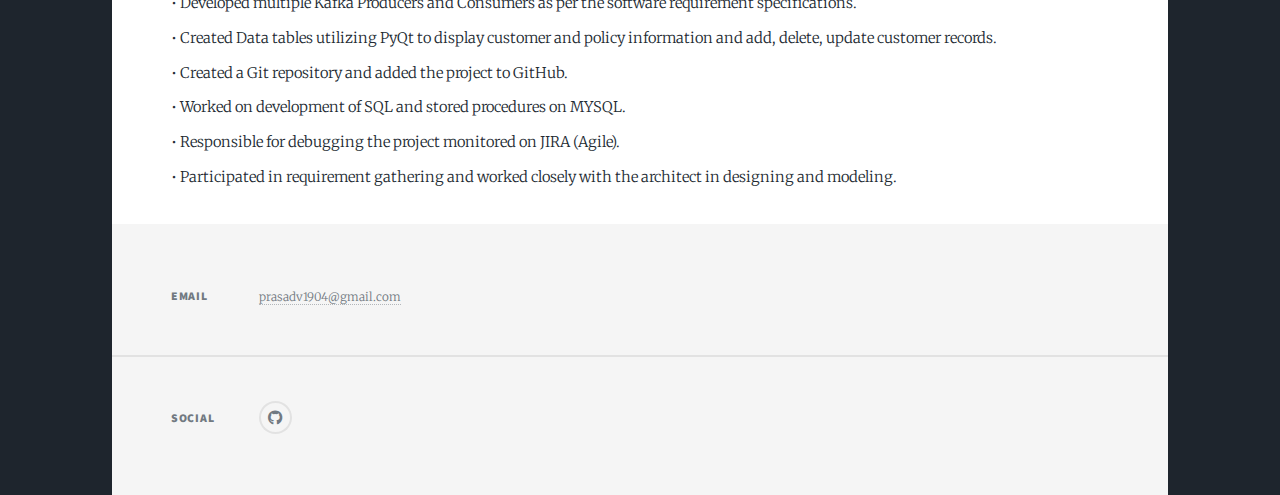
<file: Prjct2.html>
<!DOCTYPE HTML>
<html>
	<head>
		<title>Python Developer</title>
		<meta charset="utf-8" />
		<meta name="viewport" content="width=device-width, initial-scale=1, user-scalable=no" />
		<link rel="stylesheet" href="assets/css/main.css" />
		<noscript><link rel="stylesheet" href="assets/css/noscript.css" /></noscript>
		<style>@import url('https://fonts.googleapis.com/css2?family=Josefin+Sans:ital,wght@1,300&display=swap');</style>
	</head>
	<body class="is-preload">

		<!-- Wrapper -->
			<div id="wrapper" class="fade-in">

				<!-- Intro -->
					<div id="intro">
						<h1>My Experience with CIBC</h1>
						<p>This is a Showcase of my Projects and my abilities</p>
						<ul class="actions">
							<li><a href="#header" class="button icon solid solo fa-arrow-down scrolly">Continue</a></li>
						</ul>
					</div>

				<!-- Header -->
					<header id="header">
                        <a href="Prjct2.html" class="logo">CIBC Calgary</a>
                        <style>
                            #wrapper > .bg {
                                position: absolute;
                                top: 0;
                                left: 0;
                                width: 100%;
                                height: 100%;
                                background-color: #212931;
                                background-image: url("../../images/overlay.png"), linear-gradient(0deg, rgba(0, 0, 0, 0.1), rgba(0, 0, 0, 0.1)), url("../../images/Prjct2.jpg");
                                background-size: auto,								auto,														100% auto;
                                background-position: center,								center,														top center;
                                background-repeat: repeat,								no-repeat,													no-repeat;
                                background-attachment: scroll,								scroll,														scroll;
                                z-index: -1;
                            }
                            </style>
        
					</header>

				<!-- Nav -->
					<nav id="nav">
						<ul class="links">
							<li class="active"><a href="Prjct2.html">Experience</a></li>
                            				<li><a href="Responsibilities.html">Roles and Responsibilities</a></li>					

						</ul>
						<ul class="icons">
                            				<li><a href="index.html" class="button"><span class="label">Back to home page</span></a></li>
							<li><a href="#" class="icon brands fa-github"><span class="label">GitHub</span></a></li>
						</ul>
					</nav>

				<!-- Main -->
					<div id="main">
                        <p>•	Involved in building database Model, APIs and Views utilizing Python, in order to build an interactive web based solution. </br>
                            •	Coding in Python (Linux, MySQL) environment.</br>
                            •	Built application logic using Python.</br>
                            •	Used the Django Framework to develop the application.</br>
                            •	Used Django APIs for database access.</br>
                            •	Developed Python batch processors to consume and produce various feeds.</br>
                            •	Used Pandas API to put the data as time series and tabular format for east timestamp data manipulation and retrieval.</br>
                            •	Used Python and Django creating graphics, XML processing, data exchange and business logic implementation.  </br>
                            •	Developed entire frontend and backend modules using Python on Django Web Framework.  </br>
                            •	Developed the required XML Schema documents and implemented the framework for parsing XML documents.</br>
                            •	Designed and developed the UI of the website using HTML, XHTML, AJAX, CSS and JavaScript. </br>
                            •	Set up rules and policies with a Node.js/Python back end.</br>
                            •	Used Couchbase Python SDK to build applications that use Couchbase Server.</br>
                            •	Developed Python Script for moving files from drop box to AWS.</br>
                            •	Created PyUnit test cases for unit testing.</br>
                            •	Worked with Python OO Design code for manufacturing quality, monitoring, logging, and debugging code optimization. </br>
                            •	Managed large datasets using Panda data frames and MySQL. </br>
                            •	Used PyQuery for selecting particular DOM elements when parsing HTML. </br>
                            •	Developed multiple Kafka Producers and Consumers as per the software requirement specifications. </br>
                            •	Created Data tables utilizing PyQt to display customer and policy information and add, delete, update customer records. </br>
                            •	Created a Git repository and added the project to GitHub. </br>
                            •	Worked on development of SQL and stored procedures on MYSQL.</br>
                            •	Responsible for debugging the project monitored on JIRA (Agile). </br>
                            •	Participated in requirement gathering and worked closely with the architect in designing and modeling.</br>
                            </p>
					


					</div>

				<!-- Footer -->
					<footer id="footer">
						<section class="split contact">
							<section>
								<h3>Email</h3>
								<p><a href="#">prasadv1904@gmail.com</a></p>
							</section>
							<section>
								<h3>Social</h3>
								<ul class="icons alt">
									<li><a href="#" class="icon brands alt fa-github"><span class="label">GitHub</span></a></li>
								</ul>
							</section>
						</section>
					</footer>
			</div>

		<!-- Scripts -->
			<script src="assets/js/jquery.min.js"></script>
			<script src="assets/js/jquery.scrollex.min.js"></script>
			<script src="assets/js/jquery.scrolly.min.js"></script>
			<script src="assets/js/browser.min.js"></script>
			<script src="assets/js/breakpoints.min.js"></script>
			<script src="assets/js/util.js"></script>
			<script src="assets/js/main.js"></script>

	</body>
</html>
</file>
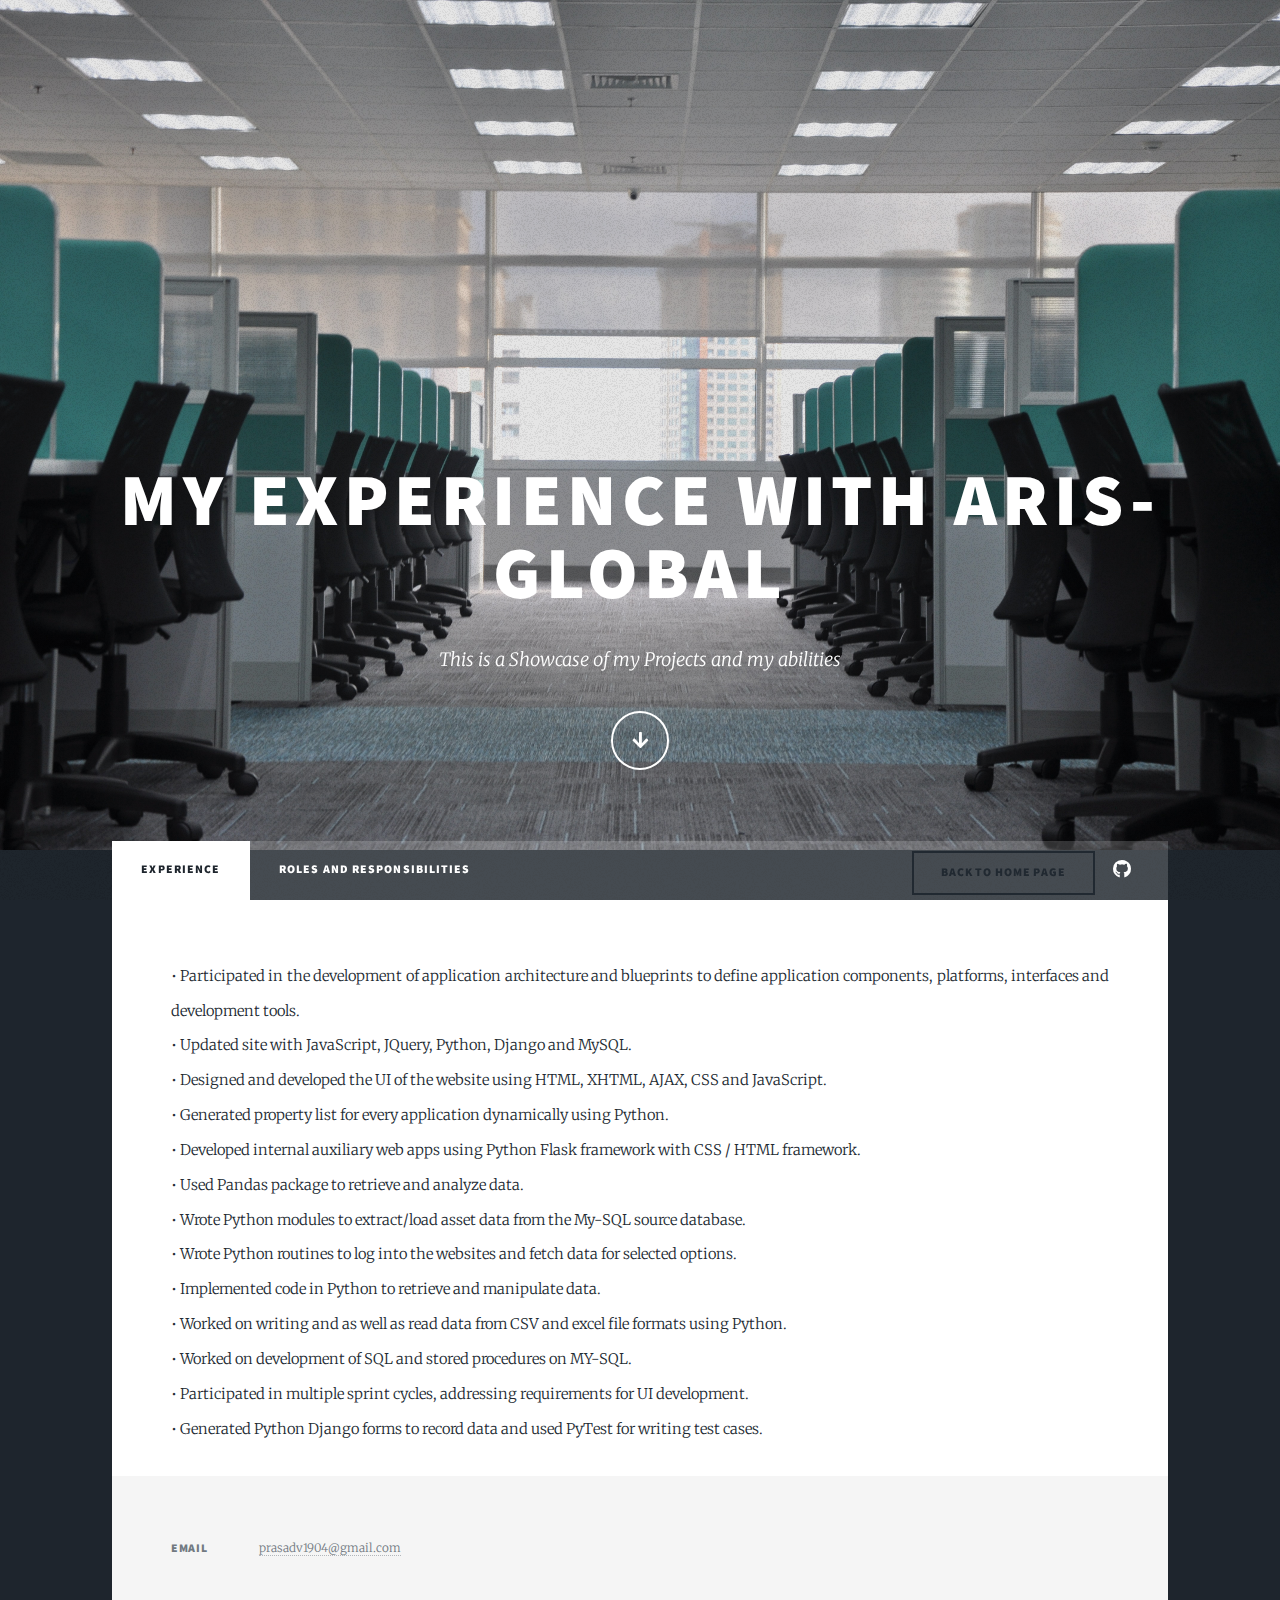
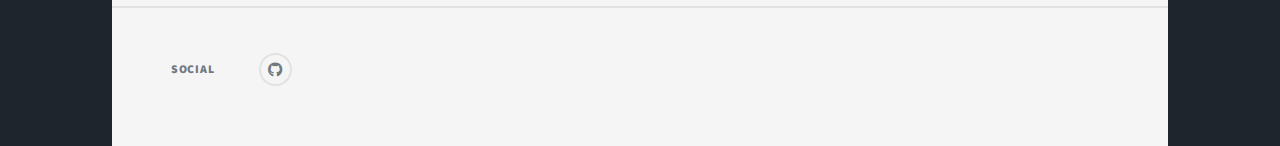
<file: prjct3.html>
<!DOCTYPE HTML>
<html>
	<head>
		<title>Python Developer</title>
		<meta charset="utf-8" />
		<meta name="viewport" content="width=device-width, initial-scale=1, user-scalable=no" />
		<link rel="stylesheet" href="assets/css/main.css" />
		<noscript><link rel="stylesheet" href="assets/css/noscript.css" /></noscript>
		<style>@import url('https://fonts.googleapis.com/css2?family=Josefin+Sans:ital,wght@1,300&display=swap');</style>
	</head>
	<body class="is-preload">

		<!-- Wrapper -->
			<div id="wrapper" class="fade-in">

				<!-- Intro -->
					<div id="intro">
						<h1>My Experience with Aris-Global</h1>
						<p>This is a Showcase of my Projects and my abilities</p>
						<ul class="actions">
							<li><a href="#header" class="button icon solid solo fa-arrow-down scrolly">Continue</a></li>
						</ul>
					</div>

				<!-- Header -->
					<header id="header">
                        <a href="prjct3.html" class="logo">Aris Global India</a>
                        <style>
                            #wrapper > .bg {
                                position: absolute;
                                top: 0;
                                left: 0;
                                width: 100%;
                                height: 100%;
                                background-color: #212931;
                                background-image: url("../../images/overlay.png"), linear-gradient(0deg, rgba(0, 0, 0, 0.1), rgba(0, 0, 0, 0.1)), url("../../images/Prjct3.jpg");
                                background-size: auto,								auto,														100% auto;
                                background-position: center,								center,														top center;
                                background-repeat: repeat,								no-repeat,													no-repeat;
                                background-attachment: scroll,								scroll,														scroll;
                                z-index: -1;
                            }
                            </style>
        
					</header>

				<!-- Nav -->
					<nav id="nav">
						<ul class="links">
							<li class="active"><a href="index.html">Experience</a></li>
                           				<li><a href="Responsibilities.html">Roles and Responsibilities</a></li>					

						</ul>
						<ul class="icons">
                            				<li><a href="index.html" class="button"><span class="label">Back to home page</span></a></li>
							<li><a href="#" class="icon brands fa-github"><span class="label">GitHub</span></a></li>
						</ul>
					</nav>

				<!-- Main -->
					<div id="main">
                        <p>•	Participated in the development of application architecture and blueprints to define application components, platforms, interfaces and development tools.</br>
                            •	Updated site with JavaScript, JQuery, Python, Django and MySQL. </br>
                            •	Designed and developed the UI of the website using HTML, XHTML, AJAX, CSS and JavaScript. </br>
                            •	Generated property list for every application dynamically using Python.</br>
                            •	Developed internal auxiliary web apps using Python Flask framework with CSS / HTML framework.</br>
                            •	Used Pandas package to retrieve and analyze data. </br>
                            •	Wrote Python modules to extract/load asset data from the My-SQL source database.  </br>
                            •	Wrote Python routines to log into the websites and fetch data for selected options. </br>
                            •	Implemented code in Python to retrieve and manipulate data.  </br>
                            •	Worked on writing and as well as read data from CSV and excel file formats using Python.  </br>
                            •	Worked on development of SQL and stored procedures on MY-SQL. </br>
                            •	Participated in multiple sprint cycles, addressing requirements for UI development.</br>
                            •	Generated Python Django forms to record data and used PyTest for writing test cases.</br>
                            </p>


					</div>

				<!-- Footer -->
					<footer id="footer">
						<section class="split contact">
							<section>
								<h3>Email</h3>
								<p><a href="#">prasadv1904@gmail.com</a></p>
							</section>
							<section>
								<h3>Social</h3>
								<ul class="icons alt">
									<li><a href="#" class="icon brands alt fa-github"><span class="label">GitHub</span></a></li>
								</ul>
							</section>
						</section>
					</footer>
			</div>

		<!-- Scripts -->
			<script src="assets/js/jquery.min.js"></script>
			<script src="assets/js/jquery.scrollex.min.js"></script>
			<script src="assets/js/jquery.scrolly.min.js"></script>
			<script src="assets/js/browser.min.js"></script>
			<script src="assets/js/breakpoints.min.js"></script>
			<script src="assets/js/util.js"></script>
			<script src="assets/js/main.js"></script>

	</body>
</html>
</file>
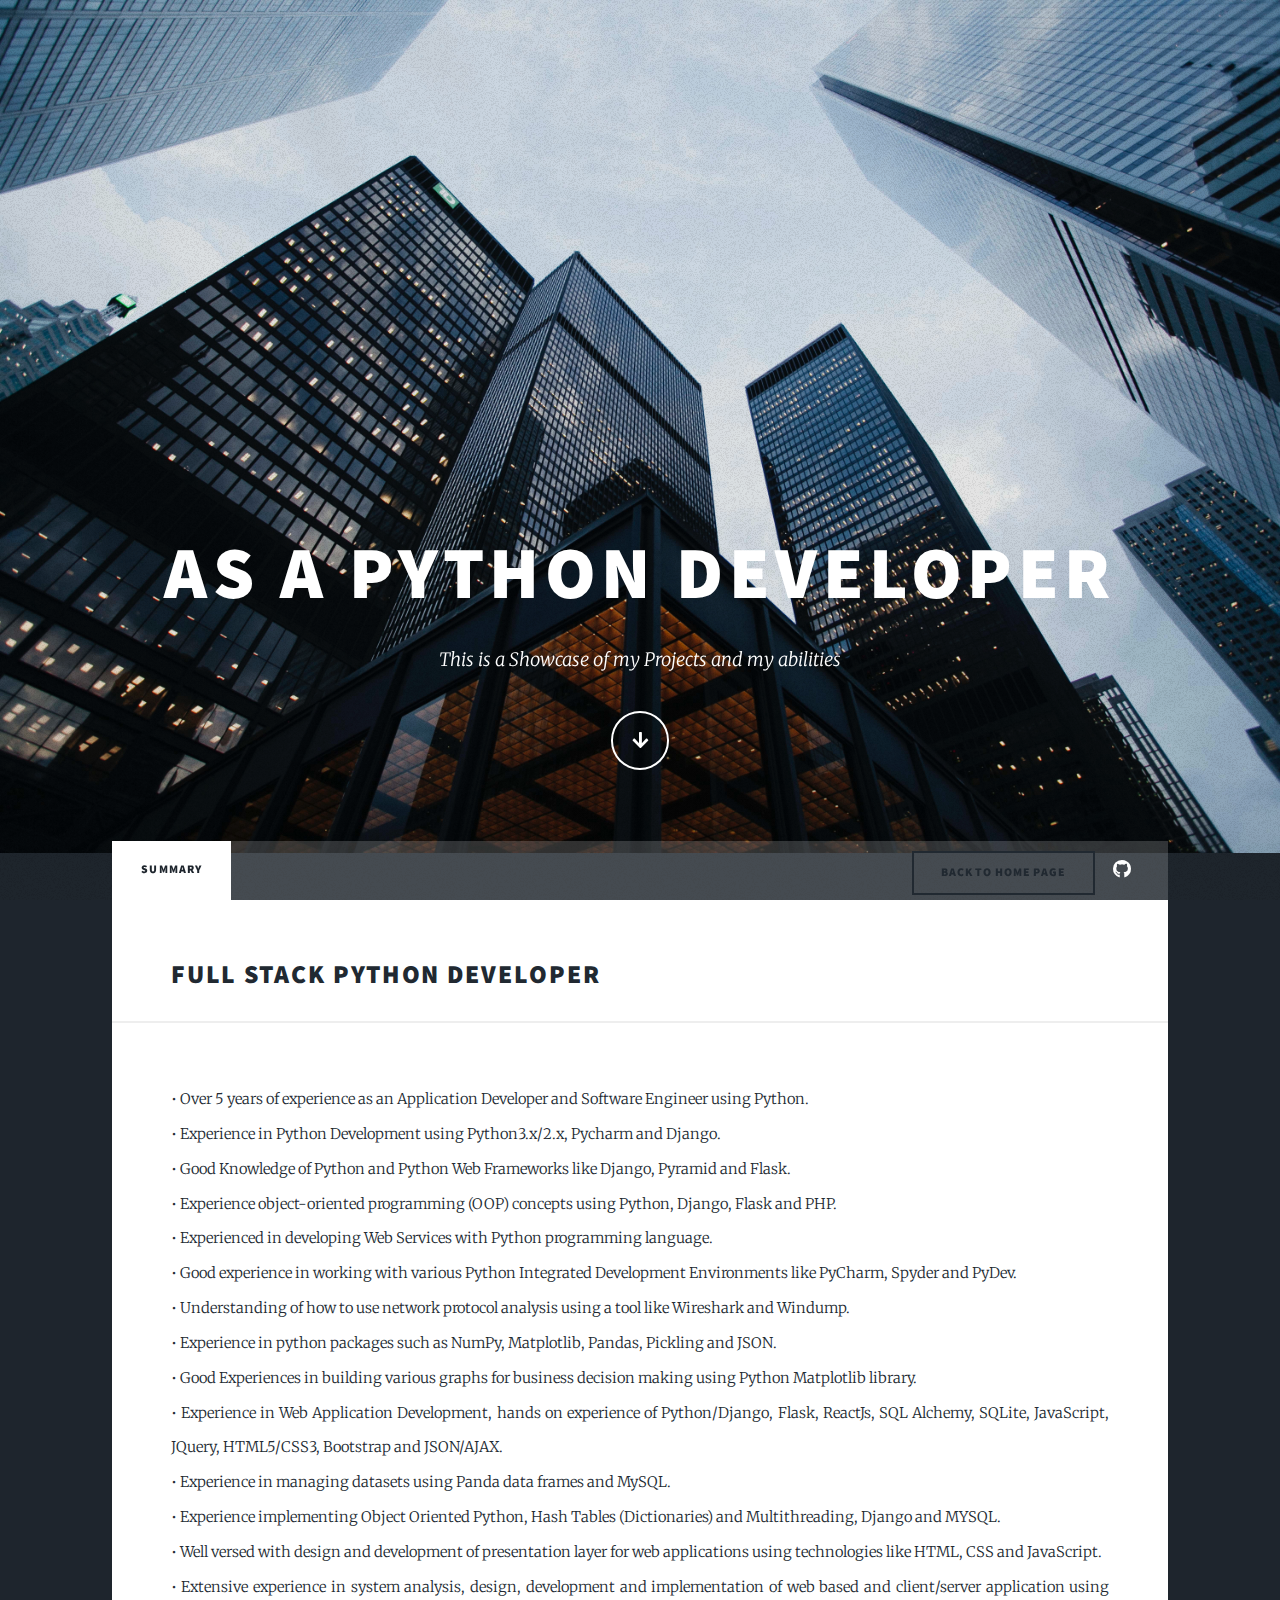
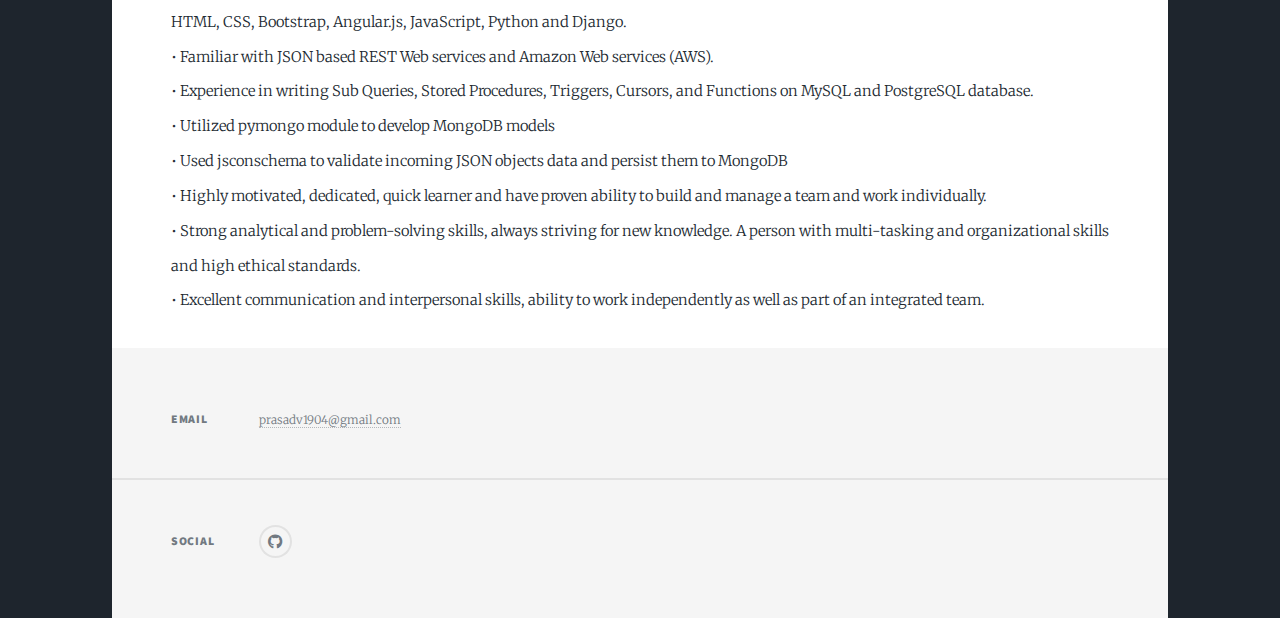
<file: Summary.html>
<!DOCTYPE HTML>
<html>
	<head>
		<title>Python Developer</title>
		<meta charset="utf-8" />
		<meta name="viewport" content="width=device-width, initial-scale=1, user-scalable=no" />
		<link rel="stylesheet" href="assets/css/main.css" />
		<noscript><link rel="stylesheet" href="assets/css/noscript.css" /></noscript>
	</head>
	<body class="is-preload">

		<!-- Wrapper -->
			<div id="wrapper" class="fade-in">

				<!-- Intro -->
					<div id="intro">
						<h1>As a Python Developer</h1>
						<p>This is a Showcase of my Projects and my abilities</p>
						<ul class="actions">
							<li><a href="#header" class="button icon solid solo fa-arrow-down scrolly">Continue</a></li>
						</ul>
					</div>

				<!-- Header -->
					<header id="header">
						<a href="Summary.html" class="logo">Python Developer</a>
                    </header>
                   <style>
                    #wrapper > .bg {
                        position: absolute;
                        top: 0;
                        left: 0;
                        width: 100%;
                        height: 100%;
                        background-color: #212931;
                        background-image: url("../../images/overlay.png"), linear-gradient(0deg, rgba(0, 0, 0, 0.1), rgba(0, 0, 0, 0.1)), url("../../images/SummaryBackground.jpg");
                        background-size: auto,								auto,														100% auto;
                        background-position: center,								center,														top center;
                        background-repeat: repeat,								no-repeat,													no-repeat;
                        background-attachment: scroll,								scroll,														scroll;
                        z-index: -1;
                    }
                    </style>

				<!-- Nav -->
					<nav id="nav">
						<ul class="links">
							<li class="active"><a href="index.html">Summary</a></li>
						
						</ul>
						<ul class="icons">
                            				<li><a href="index.html" class="button"><span class="label">Back to home page</span></a></li>
							<li><a href="#" class="icon brands fa-github"><span class="label">GitHub</span></a></li>
						</ul>
					</nav>

				<!-- Main -->
					<div id="main">
                        <h2>Full Stack Python Developer</h2>
                        <p>•	Over 5 years of experience as an Application Developer and Software Engineer using Python.<br>
                            •	Experience in Python Development using Python3.x/2.x, Pycharm and Django.<br>
                            •	Good Knowledge of Python and Python Web Frameworks like Django, Pyramid and Flask.<br>
                            •	Experience object-oriented programming (OOP) concepts using Python, Django, Flask and PHP.<br>
                            •	Experienced in developing Web Services with Python programming language.<br>
                            •	Good experience in working with various Python Integrated Development Environments like PyCharm, Spyder and PyDev.<br>
                            •	Understanding of how to use network protocol analysis using a tool like Wireshark and Windump.<br>
                            •	Experience in python packages such as NumPy, Matplotlib, Pandas, Pickling and JSON.<br>
                            •	Good Experiences in building various graphs for business decision making using Python Matplotlib library.<br>
                            •	Experience in Web Application Development, hands on experience of Python/Django, Flask, ReactJs, SQL Alchemy, SQLite,  JavaScript, JQuery, HTML5/CSS3, Bootstrap and JSON/AJAX.<br>
                            •	Experience in managing datasets using Panda data frames and MySQL.<br>
                            •	Experience implementing Object Oriented Python, Hash Tables (Dictionaries) and Multithreading, Django and MYSQL.<br>
                            •	Well versed with design and development of presentation layer for web applications using technologies like HTML, CSS and JavaScript.<br>  
                            •	Extensive experience in system analysis, design, development and implementation of web based and client/server application using HTML, CSS, Bootstrap, Angular.js, JavaScript, Python and Django.<br>  
                            •	Familiar with JSON based REST Web services and Amazon Web services (AWS).<br> 
                            •	Experience in writing Sub Queries, Stored Procedures, Triggers, Cursors, and Functions on MySQL and PostgreSQL database.<br>
                            •	Utilized pymongo module to develop MongoDB models<br>
                            •	Used jsconschema to validate incoming JSON objects data and persist them to MongoDB<br>
                            •	Highly motivated, dedicated, quick learner and have proven ability to build and manage a team and work individually.<br>
                            •	Strong analytical and problem-solving skills, always striving for new knowledge. A person with multi-tasking and organizational skills and high ethical standards.<br>
                            •	Excellent communication and interpersonal skills, ability to work independently as well as part of an integrated team.<br>
                            
                            </p>


						


					</div>

				<!-- Footer -->
					<footer id="footer">
						<section class="split contact">
							<section>
								<h3>Email</h3>
								<p><a href="#">prasadv1904@gmail.com</a></p>
							</section>
							<section>
								<h3>Social</h3>
								<ul class="icons alt">
									<li><a href="#" class="icon brands alt fa-github"><span class="label">GitHub</span></a></li>
								</ul>
							</section>
						</section>
					</footer>
			</div>

		<!-- Scripts -->
			<script src="assets/js/jquery.min.js"></script>
			<script src="assets/js/jquery.scrollex.min.js"></script>
			<script src="assets/js/jquery.scrolly.min.js"></script>
			<script src="assets/js/browser.min.js"></script>
			<script src="assets/js/breakpoints.min.js"></script>
			<script src="assets/js/util.js"></script>
			<script src="assets/js/main.js"></script>

	</body>
</html>
</file>
<file: assets/css/main.css>
@import url(fontawesome-all.min.css);
@import url("https://fonts.googleapis.com/css?family=Merriweather:300,700,300italic,700italic|Source+Sans+Pro:900");

/*
	Massively by HTML5 UP
	html5up.net | @ajlkn
	Free for personal and commercial use under the CCA 3.0 license (html5up.net/license)
*/

html, body, div, span, applet, object,
iframe, h1, h2, h3, h4, h5, h6, p, blockquote,
pre, a, abbr, acronym, address, big, cite,
code, del, dfn, em, img, ins, kbd, q, s, samp,
small, strike, strong, sub, sup, tt, var, b,
u, i, center, dl, dt, dd, ol, ul, li, fieldset,
form, label, legend, table, caption, tbody,
tfoot, thead, tr, th, td, article, aside,
canvas, details, embed, figure, figcaption,
footer, header, hgroup, menu, nav, output, ruby,
section, summary, time, mark, audio, video {
	margin: 0;
	padding: 0;
	border: 0;
	font-size: 100%;
	font: inherit;
	vertical-align: baseline;}

article, aside, details, figcaption, figure,
footer, header, hgroup, menu, nav, section {
	display: block;}

body {
	line-height: 1;
}

ol, ul {
	list-style: none;
}

blockquote, q {
	quotes: none;
}

	blockquote:before, blockquote:after, q:before, q:after {
		content: '';
		content: none;
	}

table {
	border-collapse: collapse;
	border-spacing: 0;
}

body {
	-webkit-text-size-adjust: none;
}

mark {
	background-color: transparent;
	color: inherit;
}

input::-moz-focus-inner {
	border: 0;
	padding: 0;
}

input, select, textarea {
	-moz-appearance: none;
	-webkit-appearance: none;
	-ms-appearance: none;
	appearance: none;
}

/* Basic */

	@-ms-viewport {
		width: device-width;
	}

	body {
		-ms-overflow-style: scrollbar;
	}

	@media screen and (max-width: 480px) {

		html, body {
			min-width: 320px;
		}

	}

	html {
		box-sizing: border-box;
	}

	*, *:before, *:after {
		box-sizing: inherit;
	}

	body {
		background-color: #1e252d;
	}

		body.is-preload *, body.is-preload *:before, body.is-preload *:after {
			-moz-animation: none !important;
			-webkit-animation: none !important;
			-ms-animation: none !important;
			animation: none !important;
			-moz-transition: none !important;
			-webkit-transition: none !important;
			-ms-transition: none !important;
			transition: none !important;
		}

/* Type */

	html {
		font-size: 16pt;
	}

		@media screen and (max-width: 1680px) {

			html {
				font-size: 12pt;
			}

		}

		@media screen and (max-width: 1280px) {

			html {
				font-size: 11pt;
			}

		}

		@media screen and (max-width: 360px) {

			html {
				font-size: 10pt;
			}

		}

	body {
		color: #212931;
	}

	body, input, select, textarea {
		font-family: "Merriweather", Georgia, serif;
		font-weight: 300;
		font-size: 1rem;
		line-height: 2.375;
	}

	a {
		-moz-transition: color 0.2s ease-in-out, background-color 0.2s ease-in-out, border-color 0.2s ease-in-out, box-shadow 0.2s ease-in-out;
		-webkit-transition: color 0.2s ease-in-out, background-color 0.2s ease-in-out, border-color 0.2s ease-in-out, box-shadow 0.2s ease-in-out;
		-ms-transition: color 0.2s ease-in-out, background-color 0.2s ease-in-out, border-color 0.2s ease-in-out, box-shadow 0.2s ease-in-out;
		transition: color 0.2s ease-in-out, background-color 0.2s ease-in-out, border-color 0.2s ease-in-out, box-shadow 0.2s ease-in-out;
		border-bottom: dotted 1px;
		text-decoration: none;
	}

		a:hover {
			border-bottom-color: transparent;
		}

	strong, b {
		font-weight: 600;
	}

	em, i {
		font-style: italic;
	}

	p {
		text-align: justify;
		margin: 0 0 2rem 0;
	}

	h1, h2, h3, h4, h5, h6 {
		font-family: "Source Sans Pro", Helvetica, sans-serif;
		font-weight: 900;
		line-height: 1.5;
		letter-spacing: 0.075em;
		text-transform: uppercase;
		margin: 0 0 1rem 0;
	}

		h1 a, h2 a, h3 a, h4 a, h5 a, h6 a {
			border-bottom: 0;
			color: inherit;
			text-decoration: none;
		}

	h1 {
		font-size: 4rem;
		line-height: 1.1;
		margin: 0 0 2rem 0;
	}

	h2 {
		font-size: 1.75rem;
		line-height: 1.3;
		margin: 0 0 1.5rem 0;
	}

	h3 {
		font-size: 1.25rem;
		margin: 0 0 1.5rem 0;
	}

	h4 {
		font-size: 1rem;
	}

	h5 {
		font-size: 0.9rem;
	}

	h6 {
		font-size: 0.8rem;
	}

	sub {
		font-size: 0.8rem;
		position: relative;
		top: 0.5rem;
	}

	sup {
		font-size: 0.8rem;
		position: relative;
		top: -0.5rem;
	}

	blockquote {
		border-left: solid 4px;
		font-style: italic;
		margin: 0 0 2rem 0;
		padding: 0.5rem 0 0.5rem 2rem;
	}

	code {
		border: solid 2px;
		font-family: "Courier New", monospace;
		font-size: 0.9rem;
		margin: 0 0.25rem;
		padding: 0.25rem 0.65rem;
	}

	pre {
		-webkit-overflow-scrolling: touch;
		font-family: "Courier New", monospace;
		font-size: 0.9rem;
		margin: 0 0 2rem 0;
	}

		pre code {
			display: block;
			line-height: 1.75;
			padding: 1rem 1.5rem;
			overflow-x: auto;
		}

	hr {
		border: 0;
		border-bottom: solid 2px;
		margin: 3rem 0;
	}

		hr.major {
			margin: 5rem 0;
		}

	.align-left {
		text-align: left;
	}

	.align-center {
		text-align: center;
	}

	.align-right {
		text-align: right;
	}

	input, select, textarea {
		color: #212931;
	}

	a {
		color: #212931;
		border-bottom-color: rgba(33, 41, 49, 0.5);
	}

		a:hover {
			border-bottom-color: transparent;
			color: #18bfef !important;
		}

	strong, b {
		color: #212931;
	}

	h1, h2, h3, h4, h5, h6 {
		color: #212931;
	}

	blockquote {
		border-left-color: #eeeeee;
	}

	code {
		background: rgba(220, 220, 220, 0.25);
		border-color: #eeeeee;
	}

	hr {
		border-bottom-color: #eeeeee;
	}

/* Row */

	.row {
		display: flex;
		flex-wrap: wrap;
		box-sizing: border-box;
		align-items: stretch;
	}

		.row > * {
			box-sizing: border-box;
		}

		.row.gtr-uniform > * > :last-child {
			margin-bottom: 0;
		}

		.row.aln-left {
			justify-content: flex-start;
		}

		.row.aln-center {
			justify-content: center;
		}

		.row.aln-right {
			justify-content: flex-end;
		}

		.row.aln-top {
			align-items: flex-start;
		}

		.row.aln-middle {
			align-items: center;
		}

		.row.aln-bottom {
			align-items: flex-end;
		}

		.row > .imp {
			order: -1;
		}

		.row > .col-1 {
			width: 8.33333%;
		}

		.row > .off-1 {
			margin-left: 8.33333%;
		}

		.row > .col-2 {
			width: 16.66667%;
		}

		.row > .off-2 {
			margin-left: 16.66667%;
		}

		.row > .col-3 {
			width: 25%;
		}

		.row > .off-3 {
			margin-left: 25%;
		}

		.row > .col-4 {
			width: 33.33333%;
		}

		.row > .off-4 {
			margin-left: 33.33333%;
		}

		.row > .col-5 {
			width: 41.66667%;
		}

		.row > .off-5 {
			margin-left: 41.66667%;
		}

		.row > .col-6 {
			width: 50%;
		}

		.row > .off-6 {
			margin-left: 50%;
		}

		.row > .col-7 {
			width: 58.33333%;
		}

		.row > .off-7 {
			margin-left: 58.33333%;
		}

		.row > .col-8 {
			width: 66.66667%;
		}

		.row > .off-8 {
			margin-left: 66.66667%;
		}

		.row > .col-9 {
			width: 75%;
		}

		.row > .off-9 {
			margin-left: 75%;
		}

		.row > .col-10 {
			width: 83.33333%;
		}

		.row > .off-10 {
			margin-left: 83.33333%;
		}

		.row > .col-11 {
			width: 91.66667%;
		}

		.row > .off-11 {
			margin-left: 91.66667%;
		}

		.row > .col-12 {
			width: 100%;
		}

		.row > .off-12 {
			margin-left: 100%;
		}

		.row.gtr-0 {
			margin-top: 0;
			margin-left: 0rem;
		}

			.row.gtr-0 > * {
				padding: 0 0 0 0rem;
			}

			.row.gtr-0.gtr-uniform {
				margin-top: 0rem;
			}

				.row.gtr-0.gtr-uniform > * {
					padding-top: 0rem;
				}

		.row.gtr-25 {
			margin-top: 0;
			margin-left: -0.375rem;
		}

			.row.gtr-25 > * {
				padding: 0 0 0 0.375rem;
			}

			.row.gtr-25.gtr-uniform {
				margin-top: -0.375rem;
			}

				.row.gtr-25.gtr-uniform > * {
					padding-top: 0.375rem;
				}

		.row.gtr-50 {
			margin-top: 0;
			margin-left: -0.75rem;
		}

			.row.gtr-50 > * {
				padding: 0 0 0 0.75rem;
			}

			.row.gtr-50.gtr-uniform {
				margin-top: -0.75rem;
			}

				.row.gtr-50.gtr-uniform > * {
					padding-top: 0.75rem;
				}

		.row {
			margin-top: 0;
			margin-left: -1.5rem;
		}

			.row > * {
				padding: 0 0 0 1.5rem;
			}

			.row.gtr-uniform {
				margin-top: -1.5rem;
			}

				.row.gtr-uniform > * {
					padding-top: 1.5rem;
				}

		.row.gtr-150 {
			margin-top: 0;
			margin-left: -2.25rem;
		}

			.row.gtr-150 > * {
				padding: 0 0 0 2.25rem;
			}

			.row.gtr-150.gtr-uniform {
				margin-top: -2.25rem;
			}

				.row.gtr-150.gtr-uniform > * {
					padding-top: 2.25rem;
				}

		.row.gtr-200 {
			margin-top: 0;
			margin-left: -3rem;
		}

			.row.gtr-200 > * {
				padding: 0 0 0 3rem;
			}

			.row.gtr-200.gtr-uniform {
				margin-top: -3rem;
			}

				.row.gtr-200.gtr-uniform > * {
					padding-top: 3rem;
				}

		@media screen and (max-width: 1680px) {

			.row {
				display: flex;
				flex-wrap: wrap;
				box-sizing: border-box;
				align-items: stretch;
			}

				.row > * {
					box-sizing: border-box;
				}

				.row.gtr-uniform > * > :last-child {
					margin-bottom: 0;
				}

				.row.aln-left {
					justify-content: flex-start;
				}

				.row.aln-center {
					justify-content: center;
				}

				.row.aln-right {
					justify-content: flex-end;
				}

				.row.aln-top {
					align-items: flex-start;
				}

				.row.aln-middle {
					align-items: center;
				}

				.row.aln-bottom {
					align-items: flex-end;
				}

				.row > .imp-xlarge {
					order: -1;
				}

				.row > .col-1-xlarge {
					width: 8.33333%;
				}

				.row > .off-1-xlarge {
					margin-left: 8.33333%;
				}

				.row > .col-2-xlarge {
					width: 16.66667%;
				}

				.row > .off-2-xlarge {
					margin-left: 16.66667%;
				}

				.row > .col-3-xlarge {
					width: 25%;
				}

				.row > .off-3-xlarge {
					margin-left: 25%;
				}

				.row > .col-4-xlarge {
					width: 33.33333%;
				}

				.row > .off-4-xlarge {
					margin-left: 33.33333%;
				}

				.row > .col-5-xlarge {
					width: 41.66667%;
				}

				.row > .off-5-xlarge {
					margin-left: 41.66667%;
				}

				.row > .col-6-xlarge {
					width: 50%;
				}

				.row > .off-6-xlarge {
					margin-left: 50%;
				}

				.row > .col-7-xlarge {
					width: 58.33333%;
				}

				.row > .off-7-xlarge {
					margin-left: 58.33333%;
				}

				.row > .col-8-xlarge {
					width: 66.66667%;
				}

				.row > .off-8-xlarge {
					margin-left: 66.66667%;
				}

				.row > .col-9-xlarge {
					width: 75%;
				}

				.row > .off-9-xlarge {
					margin-left: 75%;
				}

				.row > .col-10-xlarge {
					width: 83.33333%;
				}

				.row > .off-10-xlarge {
					margin-left: 83.33333%;
				}

				.row > .col-11-xlarge {
					width: 91.66667%;
				}

				.row > .off-11-xlarge {
					margin-left: 91.66667%;
				}

				.row > .col-12-xlarge {
					width: 100%;
				}

				.row > .off-12-xlarge {
					margin-left: 100%;
				}

				.row.gtr-0 {
					margin-top: 0;
					margin-left: 0rem;
				}

					.row.gtr-0 > * {
						padding: 0 0 0 0rem;
					}

					.row.gtr-0.gtr-uniform {
						margin-top: 0rem;
					}

						.row.gtr-0.gtr-uniform > * {
							padding-top: 0rem;
						}

				.row.gtr-25 {
					margin-top: 0;
					margin-left: -0.375rem;
				}

					.row.gtr-25 > * {
						padding: 0 0 0 0.375rem;
					}

					.row.gtr-25.gtr-uniform {
						margin-top: -0.375rem;
					}

						.row.gtr-25.gtr-uniform > * {
							padding-top: 0.375rem;
						}

				.row.gtr-50 {
					margin-top: 0;
					margin-left: -0.75rem;
				}

					.row.gtr-50 > * {
						padding: 0 0 0 0.75rem;
					}

					.row.gtr-50.gtr-uniform {
						margin-top: -0.75rem;
					}

						.row.gtr-50.gtr-uniform > * {
							padding-top: 0.75rem;
						}

				.row {
					margin-top: 0;
					margin-left: -1.5rem;
				}

					.row > * {
						padding: 0 0 0 1.5rem;
					}

					.row.gtr-uniform {
						margin-top: -1.5rem;
					}

						.row.gtr-uniform > * {
							padding-top: 1.5rem;
						}

				.row.gtr-150 {
					margin-top: 0;
					margin-left: -2.25rem;
				}

					.row.gtr-150 > * {
						padding: 0 0 0 2.25rem;
					}

					.row.gtr-150.gtr-uniform {
						margin-top: -2.25rem;
					}

						.row.gtr-150.gtr-uniform > * {
							padding-top: 2.25rem;
						}

				.row.gtr-200 {
					margin-top: 0;
					margin-left: -3rem;
				}

					.row.gtr-200 > * {
						padding: 0 0 0 3rem;
					}

					.row.gtr-200.gtr-uniform {
						margin-top: -3rem;
					}

						.row.gtr-200.gtr-uniform > * {
							padding-top: 3rem;
						}

		}

		@media screen and (max-width: 1280px) {

			.row {
				display: flex;
				flex-wrap: wrap;
				box-sizing: border-box;
				align-items: stretch;
			}

				.row > * {
					box-sizing: border-box;
				}

				.row.gtr-uniform > * > :last-child {
					margin-bottom: 0;
				}

				.row.aln-left {
					justify-content: flex-start;
				}

				.row.aln-center {
					justify-content: center;
				}

				.row.aln-right {
					justify-content: flex-end;
				}

				.row.aln-top {
					align-items: flex-start;
				}

				.row.aln-middle {
					align-items: center;
				}

				.row.aln-bottom {
					align-items: flex-end;
				}

				.row > .imp-large {
					order: -1;
				}

				.row > .col-1-large {
					width: 8.33333%;
				}

				.row > .off-1-large {
					margin-left: 8.33333%;
				}

				.row > .col-2-large {
					width: 16.66667%;
				}

				.row > .off-2-large {
					margin-left: 16.66667%;
				}

				.row > .col-3-large {
					width: 25%;
				}

				.row > .off-3-large {
					margin-left: 25%;
				}

				.row > .col-4-large {
					width: 33.33333%;
				}

				.row > .off-4-large {
					margin-left: 33.33333%;
				}

				.row > .col-5-large {
					width: 41.66667%;
				}

				.row > .off-5-large {
					margin-left: 41.66667%;
				}

				.row > .col-6-large {
					width: 50%;
				}

				.row > .off-6-large {
					margin-left: 50%;
				}

				.row > .col-7-large {
					width: 58.33333%;
				}

				.row > .off-7-large {
					margin-left: 58.33333%;
				}

				.row > .col-8-large {
					width: 66.66667%;
				}

				.row > .off-8-large {
					margin-left: 66.66667%;
				}

				.row > .col-9-large {
					width: 75%;
				}

				.row > .off-9-large {
					margin-left: 75%;
				}

				.row > .col-10-large {
					width: 83.33333%;
				}

				.row > .off-10-large {
					margin-left: 83.33333%;
				}

				.row > .col-11-large {
					width: 91.66667%;
				}

				.row > .off-11-large {
					margin-left: 91.66667%;
				}

				.row > .col-12-large {
					width: 100%;
				}

				.row > .off-12-large {
					margin-left: 100%;
				}

				.row.gtr-0 {
					margin-top: 0;
					margin-left: 0rem;
				}

					.row.gtr-0 > * {
						padding: 0 0 0 0rem;
					}

					.row.gtr-0.gtr-uniform {
						margin-top: 0rem;
					}

						.row.gtr-0.gtr-uniform > * {
							padding-top: 0rem;
						}

				.row.gtr-25 {
					margin-top: 0;
					margin-left: -0.375rem;
				}

					.row.gtr-25 > * {
						padding: 0 0 0 0.375rem;
					}

					.row.gtr-25.gtr-uniform {
						margin-top: -0.375rem;
					}

						.row.gtr-25.gtr-uniform > * {
							padding-top: 0.375rem;
						}

				.row.gtr-50 {
					margin-top: 0;
					margin-left: -0.75rem;
				}

					.row.gtr-50 > * {
						padding: 0 0 0 0.75rem;
					}

					.row.gtr-50.gtr-uniform {
						margin-top: -0.75rem;
					}

						.row.gtr-50.gtr-uniform > * {
							padding-top: 0.75rem;
						}

				.row {
					margin-top: 0;
					margin-left: -1.5rem;
				}

					.row > * {
						padding: 0 0 0 1.5rem;
					}

					.row.gtr-uniform {
						margin-top: -1.5rem;
					}

						.row.gtr-uniform > * {
							padding-top: 1.5rem;
						}

				.row.gtr-150 {
					margin-top: 0;
					margin-left: -2.25rem;
				}

					.row.gtr-150 > * {
						padding: 0 0 0 2.25rem;
					}

					.row.gtr-150.gtr-uniform {
						margin-top: -2.25rem;
					}

						.row.gtr-150.gtr-uniform > * {
							padding-top: 2.25rem;
						}

				.row.gtr-200 {
					margin-top: 0;
					margin-left: -3rem;
				}

					.row.gtr-200 > * {
						padding: 0 0 0 3rem;
					}

					.row.gtr-200.gtr-uniform {
						margin-top: -3rem;
					}

						.row.gtr-200.gtr-uniform > * {
							padding-top: 3rem;
						}

		}

		@media screen and (max-width: 980px) {

			.row {
				display: flex;
				flex-wrap: wrap;
				box-sizing: border-box;
				align-items: stretch;
			}

				.row > * {
					box-sizing: border-box;
				}

				.row.gtr-uniform > * > :last-child {
					margin-bottom: 0;
				}

				.row.aln-left {
					justify-content: flex-start;
				}

				.row.aln-center {
					justify-content: center;
				}

				.row.aln-right {
					justify-content: flex-end;
				}

				.row.aln-top {
					align-items: flex-start;
				}

				.row.aln-middle {
					align-items: center;
				}

				.row.aln-bottom {
					align-items: flex-end;
				}

				.row > .imp-medium {
					order: -1;
				}

				.row > .col-1-medium {
					width: 8.33333%;
				}

				.row > .off-1-medium {
					margin-left: 8.33333%;
				}

				.row > .col-2-medium {
					width: 16.66667%;
				}

				.row > .off-2-medium {
					margin-left: 16.66667%;
				}

				.row > .col-3-medium {
					width: 25%;
				}

				.row > .off-3-medium {
					margin-left: 25%;
				}

				.row > .col-4-medium {
					width: 33.33333%;
				}

				.row > .off-4-medium {
					margin-left: 33.33333%;
				}

				.row > .col-5-medium {
					width: 41.66667%;
				}

				.row > .off-5-medium {
					margin-left: 41.66667%;
				}

				.row > .col-6-medium {
					width: 50%;
				}

				.row > .off-6-medium {
					margin-left: 50%;
				}

				.row > .col-7-medium {
					width: 58.33333%;
				}

				.row > .off-7-medium {
					margin-left: 58.33333%;
				}

				.row > .col-8-medium {
					width: 66.66667%;
				}

				.row > .off-8-medium {
					margin-left: 66.66667%;
				}

				.row > .col-9-medium {
					width: 75%;
				}

				.row > .off-9-medium {
					margin-left: 75%;
				}

				.row > .col-10-medium {
					width: 83.33333%;
				}

				.row > .off-10-medium {
					margin-left: 83.33333%;
				}

				.row > .col-11-medium {
					width: 91.66667%;
				}

				.row > .off-11-medium {
					margin-left: 91.66667%;
				}

				.row > .col-12-medium {
					width: 100%;
				}

				.row > .off-12-medium {
					margin-left: 100%;
				}

				.row.gtr-0 {
					margin-top: 0;
					margin-left: 0rem;
				}

					.row.gtr-0 > * {
						padding: 0 0 0 0rem;
					}

					.row.gtr-0.gtr-uniform {
						margin-top: 0rem;
					}

						.row.gtr-0.gtr-uniform > * {
							padding-top: 0rem;
						}

				.row.gtr-25 {
					margin-top: 0;
					margin-left: -0.375rem;
				}

					.row.gtr-25 > * {
						padding: 0 0 0 0.375rem;
					}

					.row.gtr-25.gtr-uniform {
						margin-top: -0.375rem;
					}

						.row.gtr-25.gtr-uniform > * {
							padding-top: 0.375rem;
						}

				.row.gtr-50 {
					margin-top: 0;
					margin-left: -0.75rem;
				}

					.row.gtr-50 > * {
						padding: 0 0 0 0.75rem;
					}

					.row.gtr-50.gtr-uniform {
						margin-top: -0.75rem;
					}

						.row.gtr-50.gtr-uniform > * {
							padding-top: 0.75rem;
						}

				.row {
					margin-top: 0;
					margin-left: -1.5rem;
				}

					.row > * {
						padding: 0 0 0 1.5rem;
					}

					.row.gtr-uniform {
						margin-top: -1.5rem;
					}

						.row.gtr-uniform > * {
							padding-top: 1.5rem;
						}

				.row.gtr-150 {
					margin-top: 0;
					margin-left: -2.25rem;
				}

					.row.gtr-150 > * {
						padding: 0 0 0 2.25rem;
					}

					.row.gtr-150.gtr-uniform {
						margin-top: -2.25rem;
					}

						.row.gtr-150.gtr-uniform > * {
							padding-top: 2.25rem;
						}

				.row.gtr-200 {
					margin-top: 0;
					margin-left: -3rem;
				}

					.row.gtr-200 > * {
						padding: 0 0 0 3rem;
					}

					.row.gtr-200.gtr-uniform {
						margin-top: -3rem;
					}

						.row.gtr-200.gtr-uniform > * {
							padding-top: 3rem;
						}

		}

		@media screen and (max-width: 736px) {

			.row {
				display: flex;
				flex-wrap: wrap;
				box-sizing: border-box;
				align-items: stretch;
			}

				.row > * {
					box-sizing: border-box;
				}

				.row.gtr-uniform > * > :last-child {
					margin-bottom: 0;
				}

				.row.aln-left {
					justify-content: flex-start;
				}

				.row.aln-center {
					justify-content: center;
				}

				.row.aln-right {
					justify-content: flex-end;
				}

				.row.aln-top {
					align-items: flex-start;
				}

				.row.aln-middle {
					align-items: center;
				}

				.row.aln-bottom {
					align-items: flex-end;
				}

				.row > .imp-small {
					order: -1;
				}

				.row > .col-1-small {
					width: 8.33333%;
				}

				.row > .off-1-small {
					margin-left: 8.33333%;
				}

				.row > .col-2-small {
					width: 16.66667%;
				}

				.row > .off-2-small {
					margin-left: 16.66667%;
				}

				.row > .col-3-small {
					width: 25%;
				}

				.row > .off-3-small {
					margin-left: 25%;
				}

				.row > .col-4-small {
					width: 33.33333%;
				}

				.row > .off-4-small {
					margin-left: 33.33333%;
				}

				.row > .col-5-small {
					width: 41.66667%;
				}

				.row > .off-5-small {
					margin-left: 41.66667%;
				}

				.row > .col-6-small {
					width: 50%;
				}

				.row > .off-6-small {
					margin-left: 50%;
				}

				.row > .col-7-small {
					width: 58.33333%;
				}

				.row > .off-7-small {
					margin-left: 58.33333%;
				}

				.row > .col-8-small {
					width: 66.66667%;
				}

				.row > .off-8-small {
					margin-left: 66.66667%;
				}

				.row > .col-9-small {
					width: 75%;
				}

				.row > .off-9-small {
					margin-left: 75%;
				}

				.row > .col-10-small {
					width: 83.33333%;
				}

				.row > .off-10-small {
					margin-left: 83.33333%;
				}

				.row > .col-11-small {
					width: 91.66667%;
				}

				.row > .off-11-small {
					margin-left: 91.66667%;
				}

				.row > .col-12-small {
					width: 100%;
				}

				.row > .off-12-small {
					margin-left: 100%;
				}

				.row.gtr-0 {
					margin-top: 0;
					margin-left: 0rem;
				}

					.row.gtr-0 > * {
						padding: 0 0 0 0rem;
					}

					.row.gtr-0.gtr-uniform {
						margin-top: 0rem;
					}

						.row.gtr-0.gtr-uniform > * {
							padding-top: 0rem;
						}

				.row.gtr-25 {
					margin-top: 0;
					margin-left: -0.375rem;
				}

					.row.gtr-25 > * {
						padding: 0 0 0 0.375rem;
					}

					.row.gtr-25.gtr-uniform {
						margin-top: -0.375rem;
					}

						.row.gtr-25.gtr-uniform > * {
							padding-top: 0.375rem;
						}

				.row.gtr-50 {
					margin-top: 0;
					margin-left: -0.75rem;
				}

					.row.gtr-50 > * {
						padding: 0 0 0 0.75rem;
					}

					.row.gtr-50.gtr-uniform {
						margin-top: -0.75rem;
					}

						.row.gtr-50.gtr-uniform > * {
							padding-top: 0.75rem;
						}

				.row {
					margin-top: 0;
					margin-left: -1.5rem;
				}

					.row > * {
						padding: 0 0 0 1.5rem;
					}

					.row.gtr-uniform {
						margin-top: -1.5rem;
					}

						.row.gtr-uniform > * {
							padding-top: 1.5rem;
						}

				.row.gtr-150 {
					margin-top: 0;
					margin-left: -2.25rem;
				}

					.row.gtr-150 > * {
						padding: 0 0 0 2.25rem;
					}

					.row.gtr-150.gtr-uniform {
						margin-top: -2.25rem;
					}

						.row.gtr-150.gtr-uniform > * {
							padding-top: 2.25rem;
						}

				.row.gtr-200 {
					margin-top: 0;
					margin-left: -3rem;
				}

					.row.gtr-200 > * {
						padding: 0 0 0 3rem;
					}

					.row.gtr-200.gtr-uniform {
						margin-top: -3rem;
					}

						.row.gtr-200.gtr-uniform > * {
							padding-top: 3rem;
						}

		}

		@media screen and (max-width: 480px) {

			.row {
				display: flex;
				flex-wrap: wrap;
				box-sizing: border-box;
				align-items: stretch;
			}

				.row > * {
					box-sizing: border-box;
				}

				.row.gtr-uniform > * > :last-child {
					margin-bottom: 0;
				}

				.row.aln-left {
					justify-content: flex-start;
				}

				.row.aln-center {
					justify-content: center;
				}

				.row.aln-right {
					justify-content: flex-end;
				}

				.row.aln-top {
					align-items: flex-start;
				}

				.row.aln-middle {
					align-items: center;
				}

				.row.aln-bottom {
					align-items: flex-end;
				}

				.row > .imp-xsmall {
					order: -1;
				}

				.row > .col-1-xsmall {
					width: 8.33333%;
				}

				.row > .off-1-xsmall {
					margin-left: 8.33333%;
				}

				.row > .col-2-xsmall {
					width: 16.66667%;
				}

				.row > .off-2-xsmall {
					margin-left: 16.66667%;
				}

				.row > .col-3-xsmall {
					width: 25%;
				}

				.row > .off-3-xsmall {
					margin-left: 25%;
				}

				.row > .col-4-xsmall {
					width: 33.33333%;
				}

				.row > .off-4-xsmall {
					margin-left: 33.33333%;
				}

				.row > .col-5-xsmall {
					width: 41.66667%;
				}

				.row > .off-5-xsmall {
					margin-left: 41.66667%;
				}

				.row > .col-6-xsmall {
					width: 50%;
				}

				.row > .off-6-xsmall {
					margin-left: 50%;
				}

				.row > .col-7-xsmall {
					width: 58.33333%;
				}

				.row > .off-7-xsmall {
					margin-left: 58.33333%;
				}

				.row > .col-8-xsmall {
					width: 66.66667%;
				}

				.row > .off-8-xsmall {
					margin-left: 66.66667%;
				}

				.row > .col-9-xsmall {
					width: 75%;
				}

				.row > .off-9-xsmall {
					margin-left: 75%;
				}

				.row > .col-10-xsmall {
					width: 83.33333%;
				}

				.row > .off-10-xsmall {
					margin-left: 83.33333%;
				}

				.row > .col-11-xsmall {
					width: 91.66667%;
				}

				.row > .off-11-xsmall {
					margin-left: 91.66667%;
				}

				.row > .col-12-xsmall {
					width: 100%;
				}

				.row > .off-12-xsmall {
					margin-left: 100%;
				}

				.row.gtr-0 {
					margin-top: 0;
					margin-left: 0rem;
				}

					.row.gtr-0 > * {
						padding: 0 0 0 0rem;
					}

					.row.gtr-0.gtr-uniform {
						margin-top: 0rem;
					}

						.row.gtr-0.gtr-uniform > * {
							padding-top: 0rem;
						}

				.row.gtr-25 {
					margin-top: 0;
					margin-left: -0.375rem;
				}

					.row.gtr-25 > * {
						padding: 0 0 0 0.375rem;
					}

					.row.gtr-25.gtr-uniform {
						margin-top: -0.375rem;
					}

						.row.gtr-25.gtr-uniform > * {
							padding-top: 0.375rem;
						}

				.row.gtr-50 {
					margin-top: 0;
					margin-left: -0.75rem;
				}

					.row.gtr-50 > * {
						padding: 0 0 0 0.75rem;
					}

					.row.gtr-50.gtr-uniform {
						margin-top: -0.75rem;
					}

						.row.gtr-50.gtr-uniform > * {
							padding-top: 0.75rem;
						}

				.row {
					margin-top: 0;
					margin-left: -1.5rem;
				}

					.row > * {
						padding: 0 0 0 1.5rem;
					}

					.row.gtr-uniform {
						margin-top: -1.5rem;
					}

						.row.gtr-uniform > * {
							padding-top: 1.5rem;
						}

				.row.gtr-150 {
					margin-top: 0;
					margin-left: -2.25rem;
				}

					.row.gtr-150 > * {
						padding: 0 0 0 2.25rem;
					}

					.row.gtr-150.gtr-uniform {
						margin-top: -2.25rem;
					}

						.row.gtr-150.gtr-uniform > * {
							padding-top: 2.25rem;
						}

				.row.gtr-200 {
					margin-top: 0;
					margin-left: -3rem;
				}

					.row.gtr-200 > * {
						padding: 0 0 0 3rem;
					}

					.row.gtr-200.gtr-uniform {
						margin-top: -3rem;
					}

						.row.gtr-200.gtr-uniform > * {
							padding-top: 3rem;
						}

		}

		@media screen and (max-width: 360px) {

			.row {
				display: flex;
				flex-wrap: wrap;
				box-sizing: border-box;
				align-items: stretch;
			}

				.row > * {
					box-sizing: border-box;
				}

				.row.gtr-uniform > * > :last-child {
					margin-bottom: 0;
				}

				.row.aln-left {
					justify-content: flex-start;
				}

				.row.aln-center {
					justify-content: center;
				}

				.row.aln-right {
					justify-content: flex-end;
				}

				.row.aln-top {
					align-items: flex-start;
				}

				.row.aln-middle {
					align-items: center;
				}

				.row.aln-bottom {
					align-items: flex-end;
				}

				.row > .imp-xxsmall {
					order: -1;
				}

				.row > .col-1-xxsmall {
					width: 8.33333%;
				}

				.row > .off-1-xxsmall {
					margin-left: 8.33333%;
				}

				.row > .col-2-xxsmall {
					width: 16.66667%;
				}

				.row > .off-2-xxsmall {
					margin-left: 16.66667%;
				}

				.row > .col-3-xxsmall {
					width: 25%;
				}

				.row > .off-3-xxsmall {
					margin-left: 25%;
				}

				.row > .col-4-xxsmall {
					width: 33.33333%;
				}

				.row > .off-4-xxsmall {
					margin-left: 33.33333%;
				}

				.row > .col-5-xxsmall {
					width: 41.66667%;
				}

				.row > .off-5-xxsmall {
					margin-left: 41.66667%;
				}

				.row > .col-6-xxsmall {
					width: 50%;
				}

				.row > .off-6-xxsmall {
					margin-left: 50%;
				}

				.row > .col-7-xxsmall {
					width: 58.33333%;
				}

				.row > .off-7-xxsmall {
					margin-left: 58.33333%;
				}

				.row > .col-8-xxsmall {
					width: 66.66667%;
				}

				.row > .off-8-xxsmall {
					margin-left: 66.66667%;
				}

				.row > .col-9-xxsmall {
					width: 75%;
				}

				.row > .off-9-xxsmall {
					margin-left: 75%;
				}

				.row > .col-10-xxsmall {
					width: 83.33333%;
				}

				.row > .off-10-xxsmall {
					margin-left: 83.33333%;
				}

				.row > .col-11-xxsmall {
					width: 91.66667%;
				}

				.row > .off-11-xxsmall {
					margin-left: 91.66667%;
				}

				.row > .col-12-xxsmall {
					width: 100%;
				}

				.row > .off-12-xxsmall {
					margin-left: 100%;
				}

				.row.gtr-0 {
					margin-top: 0;
					margin-left: 0rem;
				}

					.row.gtr-0 > * {
						padding: 0 0 0 0rem;
					}

					.row.gtr-0.gtr-uniform {
						margin-top: 0rem;
					}

						.row.gtr-0.gtr-uniform > * {
							padding-top: 0rem;
						}

				.row.gtr-25 {
					margin-top: 0;
					margin-left: -0.375rem;
				}

					.row.gtr-25 > * {
						padding: 0 0 0 0.375rem;
					}

					.row.gtr-25.gtr-uniform {
						margin-top: -0.375rem;
					}

						.row.gtr-25.gtr-uniform > * {
							padding-top: 0.375rem;
						}

				.row.gtr-50 {
					margin-top: 0;
					margin-left: -0.75rem;
				}

					.row.gtr-50 > * {
						padding: 0 0 0 0.75rem;
					}

					.row.gtr-50.gtr-uniform {
						margin-top: -0.75rem;
					}

						.row.gtr-50.gtr-uniform > * {
							padding-top: 0.75rem;
						}

				.row {
					margin-top: 0;
					margin-left: -1.5rem;
				}

					.row > * {
						padding: 0 0 0 1.5rem;
					}

					.row.gtr-uniform {
						margin-top: -1.5rem;
					}

						.row.gtr-uniform > * {
							padding-top: 1.5rem;
						}

				.row.gtr-150 {
					margin-top: 0;
					margin-left: -2.25rem;
				}

					.row.gtr-150 > * {
						padding: 0 0 0 2.25rem;
					}

					.row.gtr-150.gtr-uniform {
						margin-top: -2.25rem;
					}

						.row.gtr-150.gtr-uniform > * {
							padding-top: 2.25rem;
						}

				.row.gtr-200 {
					margin-top: 0;
					margin-left: -3rem;
				}

					.row.gtr-200 > * {
						padding: 0 0 0 3rem;
					}

					.row.gtr-200.gtr-uniform {
						margin-top: -3rem;
					}

						.row.gtr-200.gtr-uniform > * {
							padding-top: 3rem;
						}

		}

/* Box */

	.box {
		border: solid 2px;
		margin-bottom: 2rem;
		padding: 1.5rem;
	}

		.box > :last-child,
		.box > :last-child > :last-child,
		.box > :last-child > :last-child > :last-child {
			margin-bottom: 0;
		}

		.box.alt {
			border: 0;
			border-radius: 0;
			padding: 0;
		}

	.box {
		border-color: #eeeeee;
	}

/* Button */

	input[type="submit"],
	input[type="reset"],
	input[type="button"],
	button,
	.button {
		-moz-appearance: none;
		-webkit-appearance: none;
		-ms-appearance: none;
		appearance: none;
		-moz-transition: background-color 0.2s ease-in-out, box-shadow 0.2s ease-in-out, color 0.2s ease-in-out;
		-webkit-transition: background-color 0.2s ease-in-out, box-shadow 0.2s ease-in-out, color 0.2s ease-in-out;
		-ms-transition: background-color 0.2s ease-in-out, box-shadow 0.2s ease-in-out, color 0.2s ease-in-out;
		transition: background-color 0.2s ease-in-out, box-shadow 0.2s ease-in-out, color 0.2s ease-in-out;
		border: 0;
		border-radius: 0;
		cursor: pointer;
		display: inline-block;
		font-family: "Source Sans Pro", Helvetica, sans-serif;
		font-size: 0.8rem;
		font-weight: 900;
		letter-spacing: 0.075em;
		height: 3rem;
		line-height: 3rem;
		padding: 0 2rem;
		text-align: center;
		text-decoration: none;
		text-transform: uppercase;
		white-space: nowrap;
	}

		input[type="submit"].icon:before,
		input[type="reset"].icon:before,
		input[type="button"].icon:before,
		button.icon:before,
		.button.icon:before {
			margin-right: 0.5rem;
		}

		input[type="submit"].icon.solo,
		input[type="reset"].icon.solo,
		input[type="button"].icon.solo,
		button.icon.solo,
		.button.icon.solo {
			position: relative;
			width: 4rem;
			height: 4rem;
			line-height: 4rem;
			border-radius: 4rem;
			text-indent: 4rem;
			overflow: hidden;
			padding: 0;
			white-space: nowrap;
		}

			input[type="submit"].icon.solo:before,
			input[type="reset"].icon.solo:before,
			input[type="button"].icon.solo:before,
			button.icon.solo:before,
			.button.icon.solo:before {
				position: absolute;
				display: block;
				top: 0;
				left: 0;
				width: inherit;
				height: inherit;
				line-height: inherit;
				font-size: 1.25rem;
				margin-right: 0;
				text-align: center;
				text-indent: 0;
			}

		input[type="submit"].fit,
		input[type="reset"].fit,
		input[type="button"].fit,
		button.fit,
		.button.fit {
			width: 100%;
		}

		input[type="submit"].small,
		input[type="reset"].small,
		input[type="button"].small,
		button.small,
		.button.small {
			font-size: 0.7rem;
			height: 2.5rem;
			line-height: 2.5rem;
			padding: 0 1.5rem;
		}

		input[type="submit"].large,
		input[type="reset"].large,
		input[type="button"].large,
		button.large,
		.button.large {
			font-size: 0.9rem;
			height: 3.5rem;
			line-height: 3.5rem;
			padding: 0 2.75rem;
		}

		@media screen and (max-width: 980px) {

			input[type="submit"],
			input[type="reset"],
			input[type="button"],
			button,
			.button {
				font-size: 0.9rem;
				height: 3.25rem;
				line-height: 3.25rem;
			}

				input[type="submit"].large,
				input[type="reset"].large,
				input[type="button"].large,
				button.large,
				.button.large {
					font-size: 1rem;
					height: 3.75rem;
					line-height: 3.75rem;
				}

		}

		input[type="submit"].disabled, input[type="submit"]:disabled,
		input[type="reset"].disabled,
		input[type="reset"]:disabled,
		input[type="button"].disabled,
		input[type="button"]:disabled,
		button.disabled,
		button:disabled,
		.button.disabled,
		.button:disabled {
			pointer-events: none;
			opacity: 0.25;
		}

	input[type="submit"],
	input[type="reset"],
	input[type="button"],
	button,
	.button {
		background-color: transparent;
		box-shadow: inset 0 0 0 2px #212931;
		color: #212931 !important;
	}

		input[type="submit"]:hover,
		input[type="reset"]:hover,
		input[type="button"]:hover,
		button:hover,
		.button:hover {
			box-shadow: inset 0 0 0 2px #18bfef;
			color: #18bfef !important;
		}

		input[type="submit"].primary,
		input[type="reset"].primary,
		input[type="button"].primary,
		button.primary,
		.button.primary {
			background-color: #212931;
			box-shadow: none;
			color: #ffffff !important;
		}

			input[type="submit"].primary:hover,
			input[type="reset"].primary:hover,
			input[type="button"].primary:hover,
			button.primary:hover,
			.button.primary:hover {
				background-color: #18bfef;
			}

/* Form */

	form {
		margin: 0 0 2rem 0;
	}

		form > :last-child {
			margin-bottom: 0;
		}

		form > .fields {
			display: -moz-flex;
			display: -webkit-flex;
			display: -ms-flex;
			display: flex;
			-moz-flex-wrap: wrap;
			-webkit-flex-wrap: wrap;
			-ms-flex-wrap: wrap;
			flex-wrap: wrap;
			width: calc(100% + 3rem);
			margin: -1.5rem 0 2rem -1.5rem;
		}

			form > .fields > .field {
				-moz-flex-grow: 0;
				-webkit-flex-grow: 0;
				-ms-flex-grow: 0;
				flex-grow: 0;
				-moz-flex-shrink: 0;
				-webkit-flex-shrink: 0;
				-ms-flex-shrink: 0;
				flex-shrink: 0;
				padding: 1.5rem 0 0 1.5rem;
				width: calc(100% - 1.5rem);
			}

				form > .fields > .field.half {
					width: calc(50% - 0.75rem);
				}

				form > .fields > .field.third {
					width: calc(100%/3 - 0.5rem);
				}

				form > .fields > .field.quarter {
					width: calc(25% - 0.375rem);
				}

		@media screen and (max-width: 480px) {

			form > .fields {
				width: calc(100% + 3rem);
				margin: -1.5rem 0 2rem -1.5rem;
			}

				form > .fields > .field {
					padding: 1.5rem 0 0 1.5rem;
					width: calc(100% - 1.5rem);
				}

					form > .fields > .field.half {
						width: calc(100% - 1.5rem);
					}

					form > .fields > .field.third {
						width: calc(100% - 1.5rem);
					}

					form > .fields > .field.quarter {
						width: calc(100% - 1.5rem);
					}

		}

	label {
		display: block;
		font-family: "Source Sans Pro", Helvetica, sans-serif;
		font-weight: 900;
		line-height: 1.5;
		letter-spacing: 0.075em;
		font-size: 0.8rem;
		text-transform: uppercase;
		margin: 0 0 0.75rem 0;
	}

		@media screen and (max-width: 980px) {

			label {
				font-size: 0.9rem;
			}

		}

	input[type="text"],
	input[type="password"],
	input[type="email"],
	select,
	textarea {
		-moz-appearance: none;
		-webkit-appearance: none;
		-ms-appearance: none;
		appearance: none;
		background: transparent;
		border-radius: 0;
		border: solid 2px;
		color: inherit;
		display: block;
		outline: 0;
		padding: 0 1rem;
		text-decoration: none;
		width: 100%;
	}

		input[type="text"]:invalid,
		input[type="password"]:invalid,
		input[type="email"]:invalid,
		select:invalid,
		textarea:invalid {
			box-shadow: none;
		}

	select {
		background-size: 1.25rem;
		background-repeat: no-repeat;
		background-position: calc(100% - 1rem) center;
		height: 3rem;
		padding-right: 3rem;
		text-overflow: ellipsis;
	}

		select:focus::-ms-value {
			background-color: transparent;
		}

		select::-ms-expand {
			display: none;
		}

	input[type="text"],
	input[type="password"],
	input[type="email"],
	select {
		height: 3rem;
	}

	textarea {
		padding: 0.75rem 1rem;
	}

	input[type="checkbox"],
	input[type="radio"] {
		-moz-appearance: none;
		-webkit-appearance: none;
		-ms-appearance: none;
		appearance: none;
		display: block;
		float: left;
		margin-right: -2rem;
		opacity: 0;
		width: 1rem;
		z-index: -1;
	}

		input[type="checkbox"] + label,
		input[type="radio"] + label {
			text-decoration: none;
			cursor: pointer;
			display: inline-block;
			font-size: 1rem;
			letter-spacing: 0;
			font-family: "Merriweather", Georgia, serif;
			text-transform: none;
			font-weight: 300;
			padding-left: 2.8rem;
			padding-right: 1rem;
			position: relative;
		}

			input[type="checkbox"] + label:before,
			input[type="radio"] + label:before {
				-moz-osx-font-smoothing: grayscale;
				-webkit-font-smoothing: antialiased;
				display: inline-block;
				font-style: normal;
				font-variant: normal;
				text-rendering: auto;
				line-height: 1;
				text-transform: none !important;
				font-family: 'Font Awesome 5 Free';
				font-weight: 900;
			}

			input[type="checkbox"] + label:before,
			input[type="radio"] + label:before {
				border-radius: 0;
				border: solid 2px;
				content: '';
				display: inline-block;
				font-size: 0.8rem;
				height: 1.8rem;
				left: 0;
				line-height: 1.65rem;
				position: absolute;
				text-align: center;
				top: -0.125rem;
				width: 1.8rem;
			}

		input[type="checkbox"]:checked + label:before,
		input[type="radio"]:checked + label:before {
			content: '\f00c';
		}

	input[type="checkbox"] + label:before {
		border-radius: 0;
	}

	input[type="radio"] + label:before {
		border-radius: 100%;
	}

	::-webkit-input-placeholder {
		opacity: 1.0;
	}

	:-moz-placeholder {
		opacity: 1.0;
	}

	::-moz-placeholder {
		opacity: 1.0;
	}

	:-ms-input-placeholder {
		opacity: 1.0;
	}

	label {
		color: #212931;
	}

	input[type="text"],
	input[type="password"],
	input[type="email"],
	select,
	textarea {
		border-color: #eeeeee;
	}

		input[type="text"]:focus,
		input[type="password"]:focus,
		input[type="email"]:focus,
		select:focus,
		textarea:focus {
			border-color: #18bfef;
		}

	select {
		background-image: url("data:image/svg+xml;charset=utf8,%3Csvg xmlns='http://www.w3.org/2000/svg' width='40' height='40' preserveAspectRatio='none' viewBox='0 0 40 40'%3E%3Cpath d='M9.4,12.3l10.4,10.4l10.4-10.4c0.2-0.2,0.5-0.4,0.9-0.4c0.3,0,0.6,0.1,0.9,0.4l3.3,3.3c0.2,0.2,0.4,0.5,0.4,0.9 c0,0.4-0.1,0.6-0.4,0.9L20.7,31.9c-0.2,0.2-0.5,0.4-0.9,0.4c-0.3,0-0.6-0.1-0.9-0.4L4.3,17.3c-0.2-0.2-0.4-0.5-0.4-0.9 c0-0.4,0.1-0.6,0.4-0.9l3.3-3.3c0.2-0.2,0.5-0.4,0.9-0.4S9.1,12.1,9.4,12.3z' fill='%23eeeeee' /%3E%3C/svg%3E");
	}

		select option {
			background-color: #ffffff;
			color: #212931;
		}

	.select-wrapper:before {
		color: #eeeeee;
	}

	input[type="checkbox"] + label,
	input[type="radio"] + label {
		color: #212931;
	}

		input[type="checkbox"] + label:before,
		input[type="radio"] + label:before {
			border-color: #eeeeee;
		}

	input[type="checkbox"]:checked + label:before,
	input[type="radio"]:checked + label:before {
		background-color: #212931;
		border-color: #212931;
		color: #ffffff;
	}

	input[type="checkbox"]:focus + label:before,
	input[type="radio"]:focus + label:before {
		border-color: #18bfef;
	}

	::-webkit-input-placeholder {
		color: #909498 !important;
	}

	:-moz-placeholder {
		color: #909498 !important;
	}

	::-moz-placeholder {
		color: #909498 !important;
	}

	:-ms-input-placeholder {
		color: #909498 !important;
	}

	.formerize-placeholder {
		color: #909498 !important;
	}

/* Icon */

	.icon {
		text-decoration: none;
		border-bottom: none;
		position: relative;
	}

		.icon:before {
			-moz-osx-font-smoothing: grayscale;
			-webkit-font-smoothing: antialiased;
			display: inline-block;
			font-style: normal;
			font-variant: normal;
			text-rendering: auto;
			line-height: 1;
			text-transform: none !important;
			font-family: 'Font Awesome 5 Free';
			font-weight: 400;
		}

		.icon > .label {
			display: none;
		}

		.icon:before {
			line-height: inherit;
		}

		.icon.solid:before {
			font-weight: 900;
		}

		.icon.brands:before {
			font-family: 'Font Awesome 5 Brands';
		}

/* Image */

	.image {
		border: 0;
		display: inline-block;
		position: relative;
	}

		.image img {
			display: block;
		}

		.image.left, .image.right {
			max-width: 40%;
		}

			.image.left img, .image.right img {
				width: 100%;
			}

		.image.left {
			float: left;
			margin: 0 2rem 2rem 0;
			top: 0.75rem;
		}

		.image.right {
			float: right;
			margin: 0 0 2rem 2rem;
			top: 0.75rem;
		}

		.image.fit {
			display: block;
			margin: 2.5rem 0;
			width: 100%;
		}

			.image.fit:first-child {
				margin-top: 0;
			}

			.image.fit img {
				width: 100%;
			}

		.image.main {
			display: block;
			margin: 4rem 0;
			width: 100%;
		}

			.image.main:first-child {
				margin-top: 0;
			}

			.image.main img {
				width: 100%;
			}

		@media screen and (max-width: 736px) {

			.image.fit {
				margin: 2rem 0;
			}

			.image.main {
				margin: 2rem 0;
			}

		}

	a.image {
		overflow: hidden;
	}

		a.image img {
			-moz-transition: -moz-transform 0.2s ease-out;
			-webkit-transition: -webkit-transform 0.2s ease-out;
			-ms-transition: -ms-transform 0.2s ease-out;
			transition: transform 0.2s ease-out;
		}

		a.image:hover img {
			-moz-transform: scale(1.05);
			-webkit-transform: scale(1.05);
			-ms-transform: scale(1.05);
			transform: scale(1.05);
		}

/* Actions */

	ul.actions {
		display: -moz-flex;
		display: -webkit-flex;
		display: -ms-flex;
		display: flex;
		cursor: default;
		list-style: none;
		margin-left: -1rem;
		padding-left: 0;
	}

		ul.actions li {
			padding: 0 0 0 1rem;
			vertical-align: middle;
		}

		ul.actions.special {
			-moz-justify-content: center;
			-webkit-justify-content: center;
			-ms-justify-content: center;
			justify-content: center;
			width: 100%;
			margin-left: 0;
		}

			ul.actions.special li:first-child {
				padding-left: 0;
			}

		ul.actions.stacked {
			-moz-flex-direction: column;
			-webkit-flex-direction: column;
			-ms-flex-direction: column;
			flex-direction: column;
			margin-left: 0;
		}

			ul.actions.stacked li {
				padding: 1.3rem 0 0 0;
			}

				ul.actions.stacked li:first-child {
					padding-top: 0;
				}

		ul.actions.fit {
			width: calc(100% + 1rem);
		}

			ul.actions.fit li {
				-moz-flex-grow: 1;
				-webkit-flex-grow: 1;
				-ms-flex-grow: 1;
				flex-grow: 1;
				-moz-flex-shrink: 1;
				-webkit-flex-shrink: 1;
				-ms-flex-shrink: 1;
				flex-shrink: 1;
				width: 100%;
			}

				ul.actions.fit li > * {
					width: 100%;
				}

			ul.actions.fit.stacked {
				width: 100%;
			}

		@media screen and (max-width: 480px) {

			ul.actions:not(.fixed) {
				-moz-flex-direction: column;
				-webkit-flex-direction: column;
				-ms-flex-direction: column;
				flex-direction: column;
				margin-left: 0;
				width: 100% !important;
			}

				ul.actions:not(.fixed) li {
					-moz-flex-grow: 1;
					-webkit-flex-grow: 1;
					-ms-flex-grow: 1;
					flex-grow: 1;
					-moz-flex-shrink: 1;
					-webkit-flex-shrink: 1;
					-ms-flex-shrink: 1;
					flex-shrink: 1;
					padding: 1rem 0 0 0;
					text-align: center;
					width: 100%;
				}

					ul.actions:not(.fixed) li > * {
						width: 100%;
					}

					ul.actions:not(.fixed) li:first-child {
						padding-top: 0;
					}

					ul.actions:not(.fixed) li input[type="submit"],
					ul.actions:not(.fixed) li input[type="reset"],
					ul.actions:not(.fixed) li input[type="button"],
					ul.actions:not(.fixed) li button,
					ul.actions:not(.fixed) li .button {
						width: 100%;
					}

						ul.actions:not(.fixed) li input[type="submit"].icon:before,
						ul.actions:not(.fixed) li input[type="reset"].icon:before,
						ul.actions:not(.fixed) li input[type="button"].icon:before,
						ul.actions:not(.fixed) li button.icon:before,
						ul.actions:not(.fixed) li .button.icon:before {
							margin-left: -0.5rem;
						}

		}

/* Icons */

	ul.icons {
		cursor: default;
		list-style: none;
		padding-left: 0;
	}

		ul.icons li {
			display: inline-block;
			padding: 0 0.5rem 0 0;
			vertical-align: middle;
		}

			ul.icons li:last-child {
				padding-right: 0;
			}

			ul.icons li .icon:before {
				width: 2.25rem;
				height: 2.25rem;
				line-height: 2.25rem;
				display: inline-block;
				text-align: center;
				border-radius: 100%;
				font-size: 1.25rem;
			}

		ul.icons.alt li .icon:before {
			-moz-transition: color 0.2s ease-in-out, background-color 0.2s ease-in-out, border-color 0.2s ease-in-out, box-shadow 0.2s ease-in-out;
			-webkit-transition: color 0.2s ease-in-out, background-color 0.2s ease-in-out, border-color 0.2s ease-in-out, box-shadow 0.2s ease-in-out;
			-ms-transition: color 0.2s ease-in-out, background-color 0.2s ease-in-out, border-color 0.2s ease-in-out, box-shadow 0.2s ease-in-out;
			transition: color 0.2s ease-in-out, background-color 0.2s ease-in-out, border-color 0.2s ease-in-out, box-shadow 0.2s ease-in-out;
			font-size: 1rem;
		}

/* List */

	ol {
		list-style: decimal;
		margin: 0 0 2rem 0;
		padding-left: 1.25rem;
	}

		ol li {
			padding-left: 0.25rem;
		}

	ul {
		list-style: disc;
		margin: 0 0 2rem 0;
		padding-left: 1rem;
	}

		ul li {
			padding-left: 0.5rem;
		}

		ul.divided {
			list-style: none;
			padding-left: 0;
		}

			ul.divided li {
				border-top: solid 1px;
				padding: 0.5rem 0;
			}

				ul.divided li:first-child {
					border-top: 0;
					padding-top: 0;
				}

	dl {
		margin: 0 0 2rem 0;
	}

		dl dt {
			display: block;
			font-weight: 600;
			margin: 0 0 1rem 0;
		}

		dl dd {
			margin-left: 2rem;
		}

	ul.divided li {
		border-top-color: #eeeeee;
	}

	ul.icons li a.icon:hover:before {
		color: #18bfef;
	}

	ul.icons.alt li .icon:before {
		box-shadow: inset 0 0 0 2px #eeeeee;
	}

	ul.icons.alt li a.icon:hover:before {
		box-shadow: inset 0 0 0 2px #18bfef;
	}

/* Section/Article */

	section.special, article.special {
		text-align: center;
	}

	header {
		cursor: default;
	}

		header > .date {
			display: block;
			font-size: 0.8rem;
			height: 1;
			margin: 0 0 1rem 0;
			position: relative;
		}

		header > p {
			font-style: italic;
		}

		header > h1 + p {
			font-size: 1.1rem;
			margin-top: -0.5rem;
			line-height: 2;
		}

		header > h2 + p {
			font-size: 1rem;
			margin-top: -0.75rem;
		}

		header > h3 + p {
			font-size: 0.9rem;
			margin-top: -0.75rem;
		}

		header > h4 + p {
			font-size: 0.8rem;
			margin-top: -0.75rem;
		}

		header.major {
			margin: 0 0 4rem 0;
			text-align: center;
		}

			header.major > :last-child {
				margin-bottom: 0;
			}

			header.major > p {
				margin-top: 0;
				text-align: center;
			}

			header.major > .date {
				font-size: 1rem;
				margin: 0 0 4rem 0;
			}

				header.major > .date:before, header.major > .date:after {
					content: '';
					display: block;
					position: absolute;
					top: 50%;
					width: calc(50% - 6rem);
					border-top: solid 2px;
				}

				header.major > .date:before {
					left: 0;
				}

				header.major > .date:after {
					right: 0;
				}

		@media screen and (max-width: 980px) {

			header br {
				display: none;
			}

		}

		@media screen and (max-width: 736px) {

			header.major {
				margin: 0 0 2rem 0;
			}

		}

	header.major .date:before, header.major .date:after {
		border-top-color: #eeeeee;
	}

/* Table */

	.table-wrapper {
		-webkit-overflow-scrolling: touch;
		overflow-x: auto;
	}

	table {
		margin: 0 0 2rem 0;
		width: 100%;
	}

		table tbody tr {
			border: solid 1px;
			border-left: 0;
			border-right: 0;
		}

		table td {
			padding: 0.75rem 0.75rem;
		}

		table th {
			font-family: "Source Sans Pro", Helvetica, sans-serif;
			font-size: 0.8rem;
			font-weight: 900;
			letter-spacing: 0.075em;
			line-height: 1.5;
			padding: 0 0.75rem 0.75rem 0.75rem;
			text-align: left;
			text-transform: uppercase;
		}

			@media screen and (max-width: 980px) {

				table th {
					font-size: 0.9rem;
				}

			}

		table thead {
			border-bottom: solid 2px;
		}

		table tfoot {
			border-top: solid 2px;
		}

		table.alt {
			border-collapse: separate;
		}

			table.alt tbody tr td {
				border: solid 1px;
				border-left-width: 0;
				border-top-width: 0;
			}

				table.alt tbody tr td:first-child {
					border-left-width: 1px;
				}

			table.alt tbody tr:first-child td {
				border-top-width: 1px;
			}

			table.alt thead {
				border-bottom: 0;
			}

			table.alt tfoot {
				border-top: 0;
			}

	table tbody tr {
		border-color: #eeeeee;
	}

		table tbody tr:nth-child(2n + 1) {
			background-color: rgba(220, 220, 220, 0.25);
		}

	table th {
		color: #212931;
	}

	table thead {
		border-bottom-color: #eeeeee;
	}

	table tfoot {
		border-top-color: #eeeeee;
	}

	table.alt tbody tr td {
		border-color: #eeeeee;
	}

/* Pagination */

	.pagination {
		display: -moz-inline-flex;
		display: -webkit-inline-flex;
		display: -ms-inline-flex;
		display: inline-flex;
		-moz-user-select: none;
		-webkit-user-select: none;
		-ms-user-select: none;
		user-select: none;
		cursor: default;
		list-style: none;
		margin: 0 0 2rem 2px;
		padding: 0;
	}

		.pagination a, .pagination span {
			-moz-transition: background-color 0.2s ease-in-out, border-color 0.2s ease-in-out, box-shadow 0.2s ease-in-out, color 0.2s ease-in-out;
			-webkit-transition: background-color 0.2s ease-in-out, border-color 0.2s ease-in-out, box-shadow 0.2s ease-in-out, color 0.2s ease-in-out;
			-ms-transition: background-color 0.2s ease-in-out, border-color 0.2s ease-in-out, box-shadow 0.2s ease-in-out, color 0.2s ease-in-out;
			transition: background-color 0.2s ease-in-out, border-color 0.2s ease-in-out, box-shadow 0.2s ease-in-out, color 0.2s ease-in-out;
			border: solid 2px;
			display: inline-block;
			font-family: "Source Sans Pro", Helvetica, sans-serif;
			font-size: 0.8rem;
			font-weight: 900;
			height: 3rem;
			letter-spacing: 0.075em;
			line-height: calc(3rem - 4px);
			margin-left: -2px;
			min-width: 3rem;
			position: relative;
			text-align: center;
			text-decoration: none;
			text-transform: uppercase;
		}

		.pagination .next, .pagination .previous {
			text-decoration: none;
			padding: 0 1.75rem;
		}

			.pagination .next:before, .pagination .previous:before {
				-moz-osx-font-smoothing: grayscale;
				-webkit-font-smoothing: antialiased;
				display: inline-block;
				font-style: normal;
				font-variant: normal;
				text-rendering: auto;
				line-height: 1;
				text-transform: none !important;
				font-family: 'Font Awesome 5 Free';
				font-weight: 900;
			}

			.pagination .next:before, .pagination .previous:before {
				display: inline-block;
				color: inherit !important;
				line-height: inherit;
			}

		.pagination .previous:before {
			content: '\f104';
			margin-right: 0.9375em;
		}

		.pagination .next:before {
			content: '\f105';
			float: right;
			margin-left: 0.9375em;
		}

		@media screen and (max-width: 980px) {

			.pagination a, .pagination span {
				font-size: 0.9rem;
			}

		}

		@media screen and (max-width: 480px) {

			.pagination .page, .pagination .extra {
				display: none;
			}

		}

	.pagination a, .pagination span {
		border-color: #eeeeee;
	}

	.pagination a {
		color: #212931 !important;
	}

		.pagination a:hover {
			color: #18bfef !important;
			border-color: #18bfef;
			z-index: 1;
		}

			.pagination a:hover + a,
			.pagination a:hover + span {
				border-left-color: #18bfef;
			}

		.pagination a.active {
			background-color: #eeeeee;
		}

	.pagination span {
		color: #eeeeee;
	}

/* Wrapper */

	#wrapper {
		-moz-transition: opacity 0.5s ease;
		-webkit-transition: opacity 0.5s ease;
		-ms-transition: opacity 0.5s ease;
		transition: opacity 0.5s ease;
		position: relative;
		z-index: 1;
		overflow: hidden;
	}

		#wrapper > .bg {
			position: absolute;
			top: 0;
			left: 0;
			width: 100%;
			height: 100%;
			background-color: #212931;
			background-image: url("../../images/overlay.png"), linear-gradient(0deg, rgba(0, 0, 0, 0.1), rgba(0, 0, 0, 0.1)), url("../../images/office.jpg");
			background-size: auto,								auto,														100% auto;
			background-position: center,								center,														top center;
			background-repeat: repeat,								no-repeat,													no-repeat;
			background-attachment: scroll,								scroll,														scroll;
			z-index: -1;
		}

			#wrapper > .bg.fixed {
				position: fixed;
				width: 100vw;
				height: 100vh;
			}

		#wrapper.fade-in:before {
			pointer-events: none;
			-moz-transition: opacity 1s ease-in-out;
			-webkit-transition: opacity 1s ease-in-out;
			-ms-transition: opacity 1s ease-in-out;
			transition: opacity 1s ease-in-out;
			-moz-transition-delay: 0.75s;
			-webkit-transition-delay: 0.75s;
			-ms-transition-delay: 0.75s;
			transition-delay: 0.75s;
			background: #1e252d;
			content: '';
			display: block;
			height: 100%;
			left: 0;
			opacity: 0;
			position: fixed;
			top: 0;
			width: 100%;
		}

		body.is-preload #wrapper.fade-in:before {
			opacity: 1;
		}

		@media screen and (orientation: portrait) {

			#wrapper > .bg {
				background-size: auto,								auto,														auto 175%;
			}

		}

/* Intro */

	#intro {
		color: #ffffff;
		padding: 8rem 4rem 6rem 4rem ;
		-moz-align-items: center;
		-webkit-align-items: center;
		-ms-align-items: center;
		align-items: center;
		display: -moz-flex;
		display: -webkit-flex;
		display: -ms-flex;
		display: flex;
		-moz-flex-direction: column;
		-webkit-flex-direction: column;
		-ms-flex-direction: column;
		flex-direction: column;
		-moz-justify-content: -moz-flex-end;
		-webkit-justify-content: -webkit-flex-end;
		-ms-justify-content: -ms-flex-end;
		justify-content: flex-end;
		-moz-transition: opacity 1s ease, -moz-transform 1s ease;
		-webkit-transition: opacity 1s ease, -webkit-transform 1s ease;
		-ms-transition: opacity 1s ease, -ms-transform 1s ease;
		transition: opacity 1s ease, transform 1s ease;
		position: relative;
		cursor: default;
		text-align: center;
		z-index: 1;
		min-height: 100vh;
	}

		#intro input, #intro select, #intro textarea {
			color: #ffffff;
		}

		#intro a {
			color: #ffffff;
			border-bottom-color: rgba(255, 255, 255, 0.5);
		}

			#intro a:hover {
				border-bottom-color: transparent;
				color: #18bfef !important;
			}

		#intro strong, #intro b {
			color: #ffffff;
		}

		#intro h1, #intro h2, #intro h3, #intro h4, #intro h5, #intro h6 {
			color: #ffffff;
		}

		#intro blockquote {
			border-left-color: #ffffff;
		}

		#intro code {
			background: rgba(255, 255, 255, 0.075);
			border-color: #ffffff;
		}

		#intro hr {
			border-bottom-color: #ffffff;
		}

		#intro input[type="submit"],
		#intro input[type="reset"],
		#intro input[type="button"],
		#intro button,
		#intro .button {
			background-color: transparent;
			box-shadow: inset 0 0 0 2px #ffffff;
			color: #ffffff !important;
		}

			#intro input[type="submit"]:hover,
			#intro input[type="reset"]:hover,
			#intro input[type="button"]:hover,
			#intro button:hover,
			#intro .button:hover {
				box-shadow: inset 0 0 0 2px #18bfef;
				color: #18bfef !important;
			}

			#intro input[type="submit"].primary,
			#intro input[type="reset"].primary,
			#intro input[type="button"].primary,
			#intro button.primary,
			#intro .button.primary {
				background-color: #ffffff;
				box-shadow: none;
				color: #1e252d !important;
			}

				#intro input[type="submit"].primary:hover,
				#intro input[type="reset"].primary:hover,
				#intro input[type="button"].primary:hover,
				#intro button.primary:hover,
				#intro .button.primary:hover {
					background-color: #18bfef;
				}

		#intro h1 {
			font-size: 5rem;
			line-height: 1;
		}

		#intro p {
			font-size: 1.25rem;
			font-style: italic;
			margin-top: -0.25rem;
			text-align: center;
		}

		#intro + #header {
			margin-top: -20rem;
		}

			#intro + #header .logo {
				-moz-transform: translateY(2rem);
				-webkit-transform: translateY(2rem);
				-ms-transform: translateY(2rem);
				transform: translateY(2rem);
				opacity: 0;
				visibility: hidden;
			}

		#intro.hidden {
			pointer-events: none;
			-moz-transform: translateY(2rem);
			-webkit-transform: translateY(2rem);
			-ms-transform: translateY(2rem);
			transform: translateY(2rem);
			-moz-transition: opacity 0.5s ease, -moz-transform 0.5s ease, visibility 0.5s;
			-webkit-transition: opacity 0.5s ease, -webkit-transform 0.5s ease, visibility 0.5s;
			-ms-transition: opacity 0.5s ease, -ms-transform 0.5s ease, visibility 0.5s;
			transition: opacity 0.5s ease, transform 0.5s ease, visibility 0.5s;
			opacity: 0;
			visibility: hidden;
		}

			#intro.hidden + #header .logo {
				-moz-transform: translateY(0);
				-webkit-transform: translateY(0);
				-ms-transform: translateY(0);
				transform: translateY(0);
				opacity: 1;
				visibility: visible;
			}

		body.is-preload #intro {
			-moz-transform: translateY(2rem);
			-webkit-transform: translateY(2rem);
			-ms-transform: translateY(2rem);
			transform: translateY(2rem);
			opacity: 0;
		}

			body.is-preload #intro:not(.hidden) + #header + #nav {
				-moz-transform: translateY(4rem);
				-webkit-transform: translateY(4rem);
				-ms-transform: translateY(4rem);
				transform: translateY(4rem);
				opacity: 0;
			}

		@media screen and (max-width: 980px) {

			#intro {
				padding: 4rem 4rem 2rem 4rem ;
				min-height: 90vh;
			}

				#intro p br {
					display: none;
				}

				#intro + #header {
					margin-top: -14rem;
				}

		}

		@media screen and (max-width: 736px) {

			#intro {
				padding: 3rem 2rem 1rem 2rem ;
				min-height: 80vh;
			}

				#intro h1 {
					font-size: 3.25rem;
					line-height: 1.1;
					margin-bottom: 1rem;
				}

				#intro p {
					font-size: 1rem;
					margin-top: 0rem;
				}

				#intro .actions {
					display: none;
				}

		}

/* Header */

	#header {
		color: #ffffff;
		-moz-align-items: center;
		-webkit-align-items: center;
		-ms-align-items: center;
		align-items: center;
		display: -moz-flex;
		display: -webkit-flex;
		display: -ms-flex;
		display: flex;
		-moz-flex-direction: column;
		-webkit-flex-direction: column;
		-ms-flex-direction: column;
		flex-direction: column;
		-moz-justify-content: -moz-flex-end;
		-webkit-justify-content: -webkit-flex-end;
		-ms-justify-content: -ms-flex-end;
		justify-content: flex-end;
		pointer-events: none;
		-moz-user-select: none;
		-webkit-user-select: none;
		-ms-user-select: none;
		user-select: none;
		height: 20rem;
		padding-bottom: 8rem;
		position: relative;
		text-align: center;
		z-index: 2;
	}

		#header input, #header select, #header textarea {
			color: #ffffff;
		}

		#header a {
			color: #ffffff;
			border-bottom-color: rgba(255, 255, 255, 0.5);
		}

			#header a:hover {
				border-bottom-color: transparent;
				color: #18bfef !important;
			}

		#header strong, #header b {
			color: #ffffff;
		}

		#header h1, #header h2, #header h3, #header h4, #header h5, #header h6 {
			color: #ffffff;
		}

		#header blockquote {
			border-left-color: #ffffff;
		}

		#header code {
			background: rgba(255, 255, 255, 0.075);
			border-color: #ffffff;
		}

		#header hr {
			border-bottom-color: #ffffff;
		}

		#header .logo {
			-moz-transition: border-color 0.2s ease-in-out, color 0.2s ease-in-out, opacity 0.5s ease, -moz-transform 0.5s ease, visibility 0.5s;
			-webkit-transition: border-color 0.2s ease-in-out, color 0.2s ease-in-out, opacity 0.5s ease, -webkit-transform 0.5s ease, visibility 0.5s;
			-ms-transition: border-color 0.2s ease-in-out, color 0.2s ease-in-out, opacity 0.5s ease, -ms-transform 0.5s ease, visibility 0.5s;
			transition: border-color 0.2s ease-in-out, color 0.2s ease-in-out, opacity 0.5s ease, transform 0.5s ease, visibility 0.5s;
			pointer-events: auto;
			border-style: solid;
			border-color: #ffffff;
			border-width: 5px !important;
			font-family: "Source Sans Pro", Helvetica, sans-serif;
			font-size: 2.25rem;
			font-weight: 900;
			letter-spacing: 0.075em;
			line-height: 1;
			padding: 1rem 1.75rem;
			text-transform: uppercase;
			visibility: visible;
		}

			#header .logo:hover {
				border-color: #18bfef !important;
				color: #18bfef !important;
			}

		@media screen and (max-width: 980px) {

			#header {
				height: 14rem;
				padding-bottom: 4rem;
			}

		}

		@media screen and (max-width: 736px) {

			#header {
				padding-bottom: 3rem;
			}

				#header .logo {
					font-size: 1.75rem;
					border-width: 3px !important;
				}

		}

/* Nav */

	#nav {
		color: #ffffff;
		display: -moz-flex;
		display: -webkit-flex;
		display: -ms-flex;
		display: flex;
		-moz-transition: -moz-transform 1s ease, opacity 1s ease;
		-webkit-transition: -webkit-transform 1s ease, opacity 1s ease;
		-ms-transition: -ms-transform 1s ease, opacity 1s ease;
		transition: transform 1s ease, opacity 1s ease;
		background: rgba(255, 255, 255, 0.175);
		height: 4rem;
		line-height: 4rem;
		margin: -4rem auto 0 auto;
		overflow: hidden;
		padding: 0 2rem 0 0;
		position: relative;
		width: calc(100% - 4rem);
		max-width: 72rem;
		z-index: 2;
	}

		#nav ul.divided li {
			border-top-color: #ffffff;
		}

		#nav ul.icons li a.icon:hover:before {
			color: #18bfef;
		}

		#nav ul.icons.alt li .icon:before {
			box-shadow: inset 0 0 0 2px #ffffff;
		}

		#nav ul.icons.alt li a.icon:hover:before {
			box-shadow: inset 0 0 0 2px #18bfef;
		}

		#nav input, #nav select, #nav textarea {
			color: #ffffff;
		}

		#nav a {
			color: #ffffff;
			border-bottom-color: rgba(255, 255, 255, 0.5);
		}

			#nav a:hover {
				border-bottom-color: transparent;
				color: #18bfef !important;
			}

		#nav strong, #nav b {
			color: #ffffff;
		}

		#nav h1, #nav h2, #nav h3, #nav h4, #nav h5, #nav h6 {
			color: #ffffff;
		}

		#nav blockquote {
			border-left-color: #ffffff;
		}

		#nav code {
			background: rgba(255, 255, 255, 0.075);
			border-color: #ffffff;
		}

		#nav hr {
			border-bottom-color: #ffffff;
		}

		#nav ul.links {
			display: -moz-flex;
			display: -webkit-flex;
			display: -ms-flex;
			display: flex;
			-moz-flex-grow: 1;
			-webkit-flex-grow: 1;
			-ms-flex-grow: 1;
			flex-grow: 1;
			-moz-flex-shrink: 1;
			-webkit-flex-shrink: 1;
			-ms-flex-shrink: 1;
			flex-shrink: 1;
			font-family: "Source Sans Pro", Helvetica, sans-serif;
			font-weight: 900;
			letter-spacing: 0.075em;
			list-style: none;
			margin-bottom: 0;
			padding-left: 0;
			text-transform: uppercase;
		}

			#nav ul.links li {
				display: block;
				padding-left: 0;
			}

				#nav ul.links li a {
					-moz-transition: background-color 0.2s ease-in-out, color 0.2s ease-in-out;
					-webkit-transition: background-color 0.2s ease-in-out, color 0.2s ease-in-out;
					-ms-transition: background-color 0.2s ease-in-out, color 0.2s ease-in-out;
					transition: background-color 0.2s ease-in-out, color 0.2s ease-in-out;
					display: block;
					font-size: 0.8rem;
					outline: none;
					padding: 0 2rem;
				}

					#nav ul.links li a:hover {
						color: inherit !important;
						background-color: rgba(255, 255, 255, 0.1);
					}

				#nav ul.links li.active {
					background-color: #ffffff;
				}

					#nav ul.links li.active a {
						color: #1e252d;
					}

						#nav ul.links li.active a:hover {
							color: #18bfef !important;
						}

		#nav ul.icons {
			-moz-flex-grow: 0;
			-webkit-flex-grow: 0;
			-ms-flex-grow: 0;
			flex-grow: 0;
			-moz-flex-shrink: 0;
			-webkit-flex-shrink: 0;
			-ms-flex-shrink: 0;
			flex-shrink: 0;
			margin-bottom: 0;
		}

		@media screen and (max-width: 980px) {

			#nav {
				display: none;
			}

		}

/* Main */

	#main {
		background-color: #ffffff;
		position: relative;
		margin: 0 auto;
		width: calc(100% - 4rem);
		max-width: 72rem;
		z-index: 2;
	}

		#main > * {
			padding: 4rem 4rem 2rem 4rem ;
			border-top: solid 2px #eeeeee;
			margin: 0;
		}

			#main > *:first-child {
				border-top: 0;
			}

		#main > footer {
			text-align: center;
		}

		#main > .post {
			padding: 8rem 8rem 6rem 8rem ;
		}

			#main > .post header.major > .date {
				margin-top: -2rem;
			}

			#main > .post header.major > h1, #main > .post header.major h2 {
				font-size: 4rem;
				line-height: 1.1;
				margin: 0 0 2rem 0;
			}

			#main > .post.featured {
				text-align: center;
			}

			@media screen and (max-width: 1280px) {

				#main > .post {
					padding: 6rem 4rem 4rem 4rem ;
				}

			}

			@media screen and (max-width: 736px) {

				#main > .post {
					padding: 4rem 2rem 2rem 2rem ;
				}

					#main > .post header.major > .date {
						margin-top: -1rem;
						margin-bottom: 2rem;
					}

					#main > .post header.major > h1, #main > .post header.major h2 {
						font-size: 2.5rem;
						line-height: 1.2;
						margin: 0 0 1.5rem 0;
					}

			}

		#main > .posts {
			display: -moz-flex;
			display: -webkit-flex;
			display: -ms-flex;
			display: flex;
			-moz-flex-wrap: wrap;
			-webkit-flex-wrap: wrap;
			-ms-flex-wrap: wrap;
			flex-wrap: wrap;
			-moz-align-items: -moz-stretch;
			-webkit-align-items: -webkit-stretch;
			-ms-align-items: -ms-stretch;
			align-items: stretch;
			text-align: center;
			width: 100%;
			padding: 0;
		}

			#main > .posts > * {
				-moz-flex-shrink: 1;
				-webkit-flex-shrink: 1;
				-ms-flex-shrink: 1;
				flex-shrink: 1;
				-moz-flex-grow: 0;
				-webkit-flex-grow: 0;
				-ms-flex-grow: 0;
				flex-grow: 0;
			}

			#main > .posts > * {
				width: 50%;
			}

			#main > .posts > * {
				padding: 4rem;
				width: 50%;
			}

			#main > .posts > article {
				border-color: #eeeeee;
				border-left-width: 2px;
				border-style: solid;
				border-top-width: 2px;
				text-align: center;
			}

				#main > .posts > article > :last-child {
					margin-bottom: 0;
				}

				#main > .posts > article:nth-child(2n - 1) {
					border-left-width: 0;
				}

				#main > .posts > article:nth-child(-n + 2) {
					border-top-width: 0;
				}

			@media screen and (max-width: 980px) {

				#main > .posts > * {
					width: 50%;
				}

				#main > .posts > * {
					padding: 2.5rem;
					width: 50%;
				}

			}

			@media screen and (max-width: 736px) {

				#main > .posts > * {
					width: 100%;
				}

				#main > .posts > * {
					padding: 2rem;
					width: 100%;
				}

				#main > .posts > article:nth-child(2n - 1) {
					border-left-width: 2px;
				}

				#main > .posts > article:nth-child(-n + 2) {
					border-top-width: 2px;
				}

				#main > .posts > article:nth-child(n) {
					border-left-width: 0;
				}

				#main > .posts > article:nth-child(-n + 1) {
					border-top-width: 0;
				}

				#main > .posts > article .image {
					max-width: 25rem;
					margin-left: auto;
					margin-right: auto;
				}

			}

		@media screen and (max-width: 736px) {

			#main > * {
				padding: 2rem 2rem 0.1rem 2rem ;
			}

		}

		@media screen and (max-width: 480px) {

			#main {
				width: 100%;
			}

		}

/* Footer */

	#footer {
		color: #717981;
		display: -moz-flex;
		display: -webkit-flex;
		display: -ms-flex;
		display: flex;
		background-color: #f5f5f5;
		color: #909498;
		cursor: default;
		position: relative;
		margin: 0 auto;
		width: calc(100% - 4rem);
		max-width: 72rem;
		z-index: 2;
	}

		#footer input, #footer select, #footer textarea {
			color: #717981;
		}

		#footer a {
			color: #717981;
			border-bottom-color: rgba(113, 121, 129, 0.5);
		}

			#footer a:hover {
				border-bottom-color: transparent;
				color: #18bfef !important;
			}

		#footer strong, #footer b {
			color: #717981;
		}

		#footer h1, #footer h2, #footer h3, #footer h4, #footer h5, #footer h6 {
			color: #717981;
		}

		#footer blockquote {
			border-left-color: #e2e2e2;
		}

		#footer code {
			background: rgba(220, 220, 220, 0.5);
			border-color: #e2e2e2;
		}

		#footer hr {
			border-bottom-color: #e2e2e2;
		}

		#footer .box {
			border-color: #e2e2e2;
		}

		#footer input[type="submit"],
		#footer input[type="reset"],
		#footer input[type="button"],
		#footer button,
		#footer .button {
			background-color: transparent;
			box-shadow: inset 0 0 0 2px #717981;
			color: #717981 !important;
		}

			#footer input[type="submit"]:hover,
			#footer input[type="reset"]:hover,
			#footer input[type="button"]:hover,
			#footer button:hover,
			#footer .button:hover {
				box-shadow: inset 0 0 0 2px #18bfef;
				color: #18bfef !important;
			}

			#footer input[type="submit"].primary,
			#footer input[type="reset"].primary,
			#footer input[type="button"].primary,
			#footer button.primary,
			#footer .button.primary {
				background-color: #717981;
				box-shadow: none;
				color: #f5f5f5 !important;
			}

				#footer input[type="submit"].primary:hover,
				#footer input[type="reset"].primary:hover,
				#footer input[type="button"].primary:hover,
				#footer button.primary:hover,
				#footer .button.primary:hover {
					background-color: #18bfef;
				}

		#footer label {
			color: #717981;
		}

		#footer input[type="text"],
		#footer input[type="password"],
		#footer input[type="email"],
		#footer select,
		#footer textarea {
			border-color: #e2e2e2;
		}

			#footer input[type="text"]:focus,
			#footer input[type="password"]:focus,
			#footer input[type="email"]:focus,
			#footer select:focus,
			#footer textarea:focus {
				border-color: #18bfef;
			}

		#footer select {
			background-image: url("data:image/svg+xml;charset=utf8,%3Csvg xmlns='http://www.w3.org/2000/svg' width='40' height='40' preserveAspectRatio='none' viewBox='0 0 40 40'%3E%3Cpath d='M9.4,12.3l10.4,10.4l10.4-10.4c0.2-0.2,0.5-0.4,0.9-0.4c0.3,0,0.6,0.1,0.9,0.4l3.3,3.3c0.2,0.2,0.4,0.5,0.4,0.9 c0,0.4-0.1,0.6-0.4,0.9L20.7,31.9c-0.2,0.2-0.5,0.4-0.9,0.4c-0.3,0-0.6-0.1-0.9-0.4L4.3,17.3c-0.2-0.2-0.4-0.5-0.4-0.9 c0-0.4,0.1-0.6,0.4-0.9l3.3-3.3c0.2-0.2,0.5-0.4,0.9-0.4S9.1,12.1,9.4,12.3z' fill='%23e2e2e2' /%3E%3C/svg%3E");
		}

			#footer select option {
				background-color: #f5f5f5;
				color: #717981;
			}

		#footer .select-wrapper:before {
			color: #e2e2e2;
		}

		#footer input[type="checkbox"] + label,
		#footer input[type="radio"] + label {
			color: #717981;
		}

			#footer input[type="checkbox"] + label:before,
			#footer input[type="radio"] + label:before {
				border-color: #e2e2e2;
			}

		#footer input[type="checkbox"]:checked + label:before,
		#footer input[type="radio"]:checked + label:before {
			background-color: #717981;
			border-color: #717981;
			color: #f5f5f5;
		}

		#footer input[type="checkbox"]:focus + label:before,
		#footer input[type="radio"]:focus + label:before {
			border-color: #18bfef;
		}

		#footer ::-webkit-input-placeholder {
			color: #b3b7bb !important;
		}

		#footer :-moz-placeholder {
			color: #b3b7bb !important;
		}

		#footer ::-moz-placeholder {
			color: #b3b7bb !important;
		}

		#footer :-ms-input-placeholder {
			color: #b3b7bb !important;
		}

		#footer .formerize-placeholder {
			color: #b3b7bb !important;
		}

		#footer ul.divided li {
			border-top-color: #e2e2e2;
		}

		#footer ul.icons li a.icon:hover:before {
			color: #18bfef;
		}

		#footer ul.icons.alt li .icon:before {
			box-shadow: inset 0 0 0 2px #e2e2e2;
		}

		#footer ul.icons.alt li a.icon:hover:before {
			box-shadow: inset 0 0 0 2px #18bfef;
		}

		#footer header.major .date:before, #footer header.major .date:after {
			border-top-color: #e2e2e2;
		}

		#footer table tbody tr {
			border-color: #e2e2e2;
		}

			#footer table tbody tr:nth-child(2n + 1) {
				background-color: rgba(220, 220, 220, 0.5);
			}

		#footer table th {
			color: #717981;
		}

		#footer table thead {
			border-bottom-color: #e2e2e2;
		}

		#footer table tfoot {
			border-top-color: #e2e2e2;
		}

		#footer table.alt tbody tr td {
			border-color: #e2e2e2;
		}

		#footer .pagination a, #footer .pagination span {
			border-color: #e2e2e2;
		}

		#footer .pagination a {
			color: #717981 !important;
		}

			#footer .pagination a:hover {
				color: #18bfef !important;
				border-color: #18bfef;
				z-index: 1;
			}

				#footer .pagination a:hover + a,
				#footer .pagination a:hover + span {
					border-left-color: #18bfef;
				}

			#footer .pagination a.active {
				background-color: #e2e2e2;
			}

		#footer .pagination span {
			color: #e2e2e2;
		}

		#footer > section {
			-moz-flex-basis: 50%;
			-webkit-flex-basis: 50%;
			-ms-flex-basis: 50%;
			flex-basis: 50%;
			-moz-flex-grow: 1;
			-webkit-flex-grow: 1;
			-ms-flex-grow: 1;
			flex-grow: 1;
			-moz-flex-shrink: 1;
			-webkit-flex-shrink: 1;
			-ms-flex-shrink: 1;
			flex-shrink: 1;
			padding: 4rem 4rem 2rem 4rem ;
			border-left: solid 2px #e2e2e2;
		}

			#footer > section:first-child {
				border-left: 0;
			}

			#footer > section.split {
				display: -moz-flex;
				display: -webkit-flex;
				display: -ms-flex;
				display: flex;
				-moz-flex-direction: column;
				-webkit-flex-direction: column;
				-ms-flex-direction: column;
				flex-direction: column;
				padding: 0;
			}

				#footer > section.split > section {
					padding: 3rem 4rem 1rem 4rem ;
					border-top: solid 2px #e2e2e2;
				}

					#footer > section.split > section:first-child {
						padding: 5rem 4rem 1rem 4rem ;
						border-top: 0;
					}

					#footer > section.split > section:last-child {
						padding: 3rem 4rem 3rem 4rem ;
					}

				#footer > section.split.contact > section {
					display: -moz-flex;
					display: -webkit-flex;
					display: -ms-flex;
					display: flex;
					-moz-align-items: center;
					-webkit-align-items: center;
					-ms-align-items: center;
					align-items: center;
					padding: 3.15rem 4rem;
				}

					#footer > section.split.contact > section > * {
						margin-bottom: 0;
					}

					#footer > section.split.contact > section > :first-child {
						-moz-flex-shrink: 0;
						-webkit-flex-shrink: 0;
						-ms-flex-shrink: 0;
						flex-shrink: 0;
						-moz-flex-grow: 0;
						-webkit-flex-grow: 0;
						-ms-flex-grow: 0;
						flex-grow: 0;
						width: 6rem;
					}

					#footer > section.split.contact > section > :last-child {
						-moz-flex-shrink: 1;
						-webkit-flex-shrink: 1;
						-ms-flex-shrink: 1;
						flex-shrink: 1;
						-moz-flex-grow: 1;
						-webkit-flex-grow: 1;
						-ms-flex-grow: 1;
						flex-grow: 1;
					}

					#footer > section.split.contact > section:first-child {
						padding: 4rem 4rem 3rem 4rem;
					}

					#footer > section.split.contact > section:last-child {
						padding: 3rem 4rem 4rem 4rem;
					}

					#footer > section.split.contact > section.alt {
						-moz-align-items: -moz-flex-start;
						-webkit-align-items: -webkit-flex-start;
						-ms-align-items: -ms-flex-start;
						align-items: flex-start;
					}

						#footer > section.split.contact > section.alt > :last-child {
							margin-top: -0.325rem;
						}

		#footer form label,
		#footer h3,
		#footer p {
			font-size: 0.8rem;
		}

		@media screen and (max-width: 980px) {

			#footer {
				display: block;
			}

				#footer > section {
					border-top: solid 2px #e2e2e2;
				}

					#footer > section:first-child {
						border-top: 0;
					}

					#footer > section.split > section {
						padding: 4rem 4rem 2rem 4rem ;
					}

						#footer > section.split > section:first-child {
							padding: 4rem 4rem 2rem 4rem ;
						}

						#footer > section.split > section:last-child {
							padding: 4rem 4rem 2rem 4rem ;
						}

					#footer > section.split.contact > section {
						padding: 4rem;
					}

						#footer > section.split.contact > section:first-child {
							padding: 4rem;
						}

						#footer > section.split.contact > section:last-child {
							padding: 4rem;
						}

				#footer form label,
				#footer h3,
				#footer p {
					font-size: 0.9rem;
				}

		}

		@media screen and (max-width: 736px) {

			#footer > section {
				padding: 2rem 2rem 0.1rem 2rem ;
			}

				#footer > section.split > section {
					padding: 2rem 2rem 0.1rem 2rem ;
				}

					#footer > section.split > section:first-child {
						padding: 2rem 2rem 0.1rem 2rem ;
					}

					#footer > section.split > section:last-child {
						padding: 2rem 2rem 0.1rem 2rem ;
					}

				#footer > section.split.contact > section {
					padding: 2rem;
				}

					#footer > section.split.contact > section:first-child {
						padding: 2rem;
					}

					#footer > section.split.contact > section:last-child {
						padding: 2rem;
					}

		}

		@media screen and (max-width: 480px) {

			#footer {
				width: 100%;
			}

		}

	#copyright {
		color: #ffffff;
		position: relative;
		color: rgba(255, 255, 255, 0.25);
		cursor: default;
		font-family: "Source Sans Pro", Helvetica, sans-serif;
		font-size: 0.8rem;
		font-weight: 900;
		letter-spacing: 0.075em;
		line-height: 1.5;
		text-align: center;
		text-transform: uppercase;
		margin: 4rem auto 8rem auto;
		width: calc(100% - 4rem);
		max-width: 72rem;
		z-index: 2;
	}

		#copyright input, #copyright select, #copyright textarea {
			color: #ffffff;
		}

		#copyright a {
			color: #ffffff;
			border-bottom-color: rgba(255, 255, 255, 0.5);
		}

			#copyright a:hover {
				border-bottom-color: transparent;
				color: #18bfef !important;
			}

		#copyright strong, #copyright b {
			color: #ffffff;
		}

		#copyright h1, #copyright h2, #copyright h3, #copyright h4, #copyright h5, #copyright h6 {
			color: #ffffff;
		}

		#copyright blockquote {
			border-left-color: #ffffff;
		}

		#copyright code {
			background: rgba(255, 255, 255, 0.075);
			border-color: #ffffff;
		}

		#copyright hr {
			border-bottom-color: #ffffff;
		}

		#copyright a {
			color: inherit;
			border-bottom-color: inherit;
		}

		#copyright ul {
			list-style: none;
			margin: 0;
			padding-left: 0;
		}

			#copyright ul li {
				border-left: solid 2px;
				display: inline-block;
				line-height: 1;
				margin-left: 1rem;
				padding-left: 1rem;
			}

				#copyright ul li:first-child {
					border-left: 0;
					margin-left: 0;
					padding-left: 0;
				}

		@media screen and (max-width: 1280px) {

			#copyright {
				margin: 4rem auto;
			}

		}

		@media screen and (max-width: 480px) {

			#copyright ul li {
				border-left: 0;
				margin: 1rem 0 0 0;
				padding-left: 0;
				display: block;
			}

				#copyright ul li:first-child {
					margin-top: 0;
				}

		}

/* Nav Panel */

	#navPanelToggle {
		text-decoration: none;
		-moz-transition: color 0.2s ease-in-out, background-color 0.2s ease-in-out, box-shadow 0.2s ease-in-out;
		-webkit-transition: color 0.2s ease-in-out, background-color 0.2s ease-in-out, box-shadow 0.2s ease-in-out;
		-ms-transition: color 0.2s ease-in-out, background-color 0.2s ease-in-out, box-shadow 0.2s ease-in-out;
		transition: color 0.2s ease-in-out, background-color 0.2s ease-in-out, box-shadow 0.2s ease-in-out;
		display: none;
		position: fixed;
		top: 0.75rem;
		right: 0.75rem;
		border: 0;
		color: #ffffff;
		font-family: "Source Sans Pro", Helvetica, sans-serif;
		font-size: 0.9rem;
		font-weight: 900;
		letter-spacing: 0.075em;
		padding: 0.375rem 1.25rem;
		text-transform: uppercase;
		z-index: 10001;
	}

		#navPanelToggle:before {
			-moz-osx-font-smoothing: grayscale;
			-webkit-font-smoothing: antialiased;
			display: inline-block;
			font-style: normal;
			font-variant: normal;
			text-rendering: auto;
			line-height: 1;
			text-transform: none !important;
			font-family: 'Font Awesome 5 Free';
			font-weight: 900;
		}

		#navPanelToggle:before {
			content: '\f0c9';
			margin-right: 0.5rem;
		}

		#navPanelToggle.alt {
			background-color: rgba(255, 255, 255, 0.875);
			box-shadow: 0 0.125rem 0.75rem 0 rgba(30, 37, 45, 0.25);
			color: #212931;
		}

			#navPanelToggle.alt:hover {
				background-color: #ffffff;
			}

		@media screen and (max-width: 980px) {

			#navPanelToggle {
				display: block;
			}

		}

		@media screen and (max-width: 736px) {

			#navPanelToggle {
				font-size: 0.8rem;
				padding: 0.25rem 1rem;
			}

		}

	#navPanel {
		-moz-transform: translateX(20rem);
		-webkit-transform: translateX(20rem);
		-ms-transform: translateX(20rem);
		transform: translateX(20rem);
		-moz-transition: -moz-transform 0.5s ease, box-shadow 0.5s ease, visibility 0.5s;
		-webkit-transition: -webkit-transform 0.5s ease, box-shadow 0.5s ease, visibility 0.5s;
		-ms-transition: -ms-transform 0.5s ease, box-shadow 0.5s ease, visibility 0.5s;
		transition: transform 0.5s ease, box-shadow 0.5s ease, visibility 0.5s;
		display: none;
		-webkit-overflow-scrolling: touch;
		background: #ffffff;
		box-shadow: none;
		color: #212931;
		height: 100%;
		max-width: 80%;
		overflow-y: auto;
		padding: 3rem 2rem;
		position: fixed;
		right: 0;
		top: 0;
		visibility: hidden;
		width: 20rem;
		z-index: 10002;
	}

		#navPanel .links {
			list-style: none;
			padding-left: 0;
		}

			#navPanel .links li {
				border-top: solid 2px #eeeeee;
			}

				#navPanel .links li a {
					border-bottom: 0;
					display: block;
					font-family: "Source Sans Pro", Helvetica, sans-serif;
					font-size: 0.9rem;
					font-size: 0.9rem;
					font-weight: 900;
					letter-spacing: 0.075em;
					padding: 0.75rem 0;
					text-transform: uppercase;
				}

				#navPanel .links li:first-child {
					border-top: 0;
				}

		#navPanel .close {
			text-decoration: none;
			-moz-transition: color 0.2s ease-in-out;
			-webkit-transition: color 0.2s ease-in-out;
			-ms-transition: color 0.2s ease-in-out;
			transition: color 0.2s ease-in-out;
			-webkit-tap-highlight-color: rgba(0, 0, 0, 0);
			border: 0;
			color: #909498;
			cursor: pointer;
			display: block;
			height: 3.25rem;
			line-height: 3.25rem;
			padding-right: 1.25rem;
			position: absolute;
			right: 0;
			text-align: right;
			top: 0;
			vertical-align: middle;
			width: 7rem;
		}

			#navPanel .close:before {
				-moz-osx-font-smoothing: grayscale;
				-webkit-font-smoothing: antialiased;
				display: inline-block;
				font-style: normal;
				font-variant: normal;
				text-rendering: auto;
				line-height: 1;
				text-transform: none !important;
				font-family: 'Font Awesome 5 Free';
				font-weight: 900;
			}

			#navPanel .close:before {
				content: '\f00d';
				font-size: 1.25rem;
			}

			#navPanel .close:hover {
				color: #212931;
			}

			@media screen and (max-width: 736px) {

				#navPanel .close {
					height: 4rem;
					line-height: 4rem;
				}

			}

		@media screen and (max-width: 980px) {

			#navPanel {
				display: block;
			}

		}

		@media screen and (max-width: 736px) {

			#navPanel {
				padding: 2.5rem 1.75rem;
			}

		}

	@media screen and (max-width: 980px) {

		body.is-navPanel-visible #wrapper {
			opacity: 0.5;
		}

		body.is-navPanel-visible #navPanel {
			-moz-transform: translateX(0);
			-webkit-transform: translateX(0);
			-ms-transform: translateX(0);
			transform: translateX(0);
			box-shadow: 0 0 1.5rem 0 rgba(0, 0, 0, 0.2);
			visibility: visible;
		}

	}
</file>
<file: assets/css/noscript.css>
@import url(font-awesome.min.css);

/*
	Massively by HTML5 UP
	html5up.net | @ajlkn
	Free for personal and commercial use under the CCA 3.0 license (html5up.net/license)
*/

/* Wrapper */

	#wrapper {
		background-color: #212931;
		background-image: url("../../images/overlay.png"), linear-gradient(0deg, rgba(0, 0, 0, 0.1), rgba(0, 0, 0, 0.1)), url("../../images/bg.jpg");
		background-size: auto,								auto,														100% auto;
		background-position: center,								center,														top center;
		background-repeat: repeat,								no-repeat,													no-repeat;
		background-attachment: fixed,								fixed,														fixed;
	}

		#wrapper.fade-in:before {
			display: none;
		}

/* Intro */

	body.is-preload #intro {
		opacity: 1;
	}

		body.is-preload #intro:not(.hidden) + #header + #nav {
			-moz-transform: none;
			-webkit-transform: none;
			-ms-transform: none;
			transform: none;
			opacity: 1;
		}
</file>
